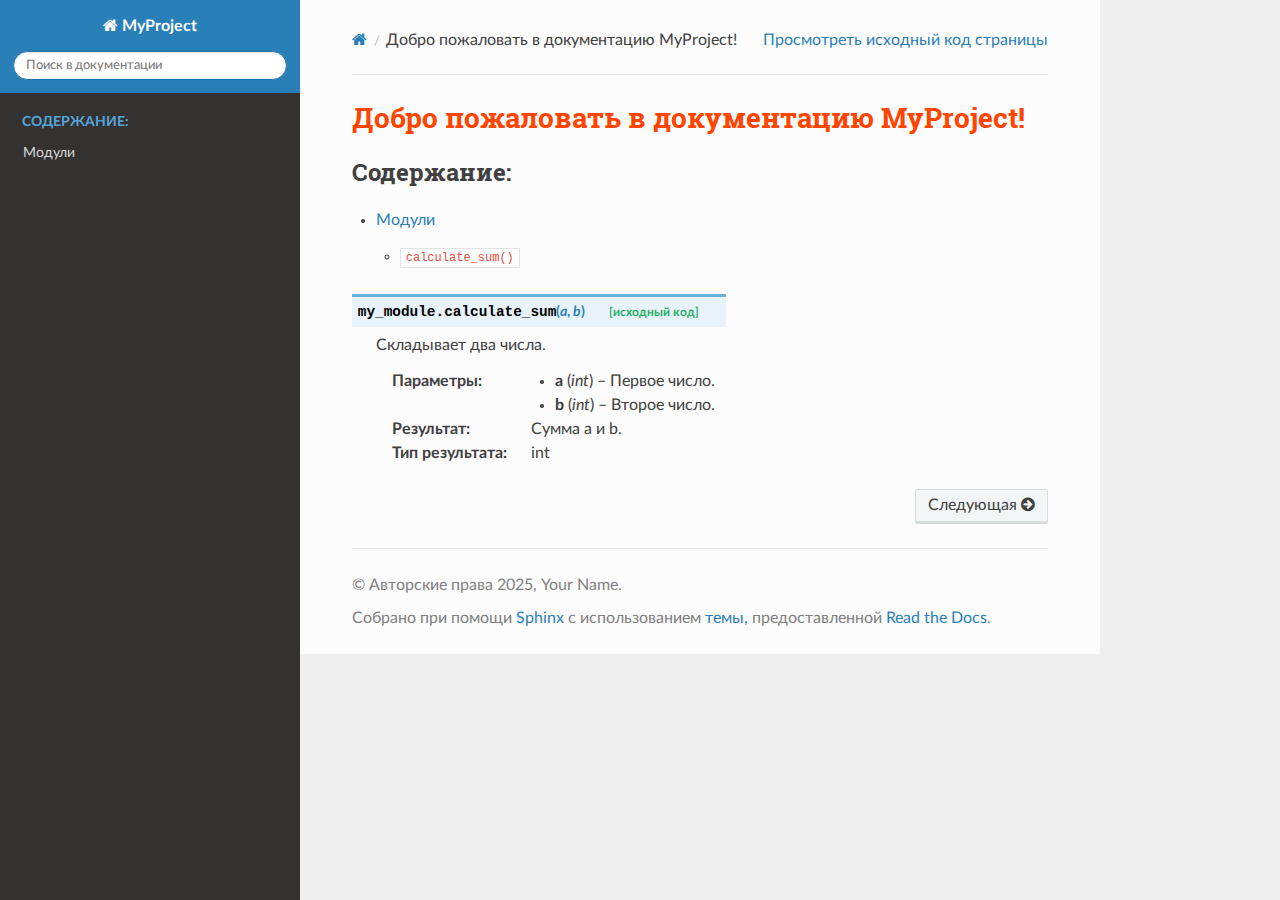
<file: index.html>
<!DOCTYPE html>
<html class="writer-html5" lang="ru" data-content_root="./">
<head>
  <meta charset="utf-8" /><meta name="viewport" content="width=device-width, initial-scale=1" />

  <meta name="viewport" content="width=device-width, initial-scale=1.0" />
  <title>Добро пожаловать в документацию MyProject! &mdash; документация MyProject 1.0</title>
      <link rel="stylesheet" type="text/css" href="_static/pygments.css?v=b86133f3" />
      <link rel="stylesheet" type="text/css" href="_static/css/theme.css?v=e59714d7" />
      <link rel="stylesheet" type="text/css" href="_static/custom.css?v=ab1d022f" />

  
      <script src="_static/jquery.js?v=5d32c60e"></script>
      <script src="_static/_sphinx_javascript_frameworks_compat.js?v=2cd50e6c"></script>
      <script src="_static/documentation_options.js?v=9ca2116e"></script>
      <script src="_static/doctools.js?v=9bcbadda"></script>
      <script src="_static/sphinx_highlight.js?v=dc90522c"></script>
      <script src="_static/translations.js?v=5b699b7f"></script>
    <script src="_static/js/theme.js"></script>
    <link rel="index" title="Алфавитный указатель" href="genindex.html" />
    <link rel="search" title="Поиск" href="search.html" />
    <link rel="next" title="Модули" href="modules.html" /> 
</head>

<body class="wy-body-for-nav"> 
  <div class="wy-grid-for-nav">
    <nav data-toggle="wy-nav-shift" class="wy-nav-side">
      <div class="wy-side-scroll">
        <div class="wy-side-nav-search" >

          
          
          <a href="#" class="icon icon-home">
            MyProject
          </a>
<div role="search">
  <form id="rtd-search-form" class="wy-form" action="search.html" method="get">
    <input type="text" name="q" placeholder="Поиск в документации" aria-label="Поиск в документации" />
    <input type="hidden" name="check_keywords" value="yes" />
    <input type="hidden" name="area" value="default" />
  </form>
</div>
        </div><div class="wy-menu wy-menu-vertical" data-spy="affix" role="navigation" aria-label="Меню навигации">
              <p class="caption" role="heading"><span class="caption-text">Содержание:</span></p>
<ul>
<li class="toctree-l1"><a class="reference internal" href="modules.html">Модули</a></li>
</ul>

        </div>
      </div>
    </nav>

    <section data-toggle="wy-nav-shift" class="wy-nav-content-wrap"><nav class="wy-nav-top" aria-label="Меню навигации для мобильных устройств" >
          <i data-toggle="wy-nav-top" class="fa fa-bars"></i>
          <a href="#">MyProject</a>
      </nav>

      <div class="wy-nav-content">
        <div class="rst-content">
          <div role="navigation" aria-label="Навигация по страницам">
  <ul class="wy-breadcrumbs">
      <li><a href="#" class="icon icon-home" aria-label="Home"></a></li>
      <li class="breadcrumb-item active">Добро пожаловать в документацию MyProject!</li>
      <li class="wy-breadcrumbs-aside">
            <a href="_sources/index.rst.txt" rel="nofollow"> Просмотреть исходный код страницы</a>
      </li>
  </ul>
  <hr/>
</div>
          <div role="main" class="document" itemscope="itemscope" itemtype="http://schema.org/Article">
           <div itemprop="articleBody">
             
  <section id="myproject">
<h1>Добро пожаловать в документацию MyProject!<a class="headerlink" href="#myproject" title="Ссылка на этот заголовок"></a></h1>
<div class="toctree-wrapper compound">
<p class="caption" role="heading"><span class="caption-text">Содержание:</span></p>
<ul>
<li class="toctree-l1"><a class="reference internal" href="modules.html">Модули</a><ul>
<li class="toctree-l2"><a class="reference internal" href="modules.html#my_module.calculate_sum"><code class="docutils literal notranslate"><span class="pre">calculate_sum()</span></code></a></li>
</ul>
</li>
</ul>
</div>
<dl class="py function" id="module-my_module">
<dt class="sig sig-object py" id="my_module.calculate_sum">
<span class="sig-prename descclassname"><span class="pre">my_module.</span></span><span class="sig-name descname"><span class="pre">calculate_sum</span></span><span class="sig-paren">(</span><em class="sig-param"><span class="n"><span class="pre">a</span></span></em>, <em class="sig-param"><span class="n"><span class="pre">b</span></span></em><span class="sig-paren">)</span><a class="reference internal" href="_modules/my_module.html#calculate_sum"><span class="viewcode-link"><span class="pre">[исходный</span> <span class="pre">код]</span></span></a><a class="headerlink" href="#my_module.calculate_sum" title="Ссылка на это определение"></a></dt>
<dd><p>Складывает два числа.</p>
<dl class="field-list simple">
<dt class="field-odd">Параметры<span class="colon">:</span></dt>
<dd class="field-odd"><ul class="simple">
<li><p><strong>a</strong> (<em>int</em>) – Первое число.</p></li>
<li><p><strong>b</strong> (<em>int</em>) – Второе число.</p></li>
</ul>
</dd>
<dt class="field-even">Результат<span class="colon">:</span></dt>
<dd class="field-even"><p>Сумма a и b.</p>
</dd>
<dt class="field-odd">Тип результата<span class="colon">:</span></dt>
<dd class="field-odd"><p>int</p>
</dd>
</dl>
</dd></dl>

</section>


           </div>
          </div>
          <footer><div class="rst-footer-buttons" role="navigation" aria-label="Нижняя область">
        <a href="modules.html" class="btn btn-neutral float-right" title="Модули" accesskey="n" rel="next">Следующая <span class="fa fa-arrow-circle-right" aria-hidden="true"></span></a>
    </div>

  <hr/>

  <div role="contentinfo">
    <p>&#169; Авторские права 2025, Your Name. </p>
  </div>

  Собрано при помощи <a href="https://www.sphinx-doc.org/">Sphinx</a> с использованием
    <a href="https://github.com/readthedocs/sphinx_rtd_theme">темы,</a>
    предоставленной <a href="https://readthedocs.org">Read the Docs</a>.
   

</footer>
        </div>
      </div>
    </section>
  </div>
  <script>
      jQuery(function () {
          SphinxRtdTheme.Navigation.enable(true);
      });
  </script> 

</body>
</html>
</file>
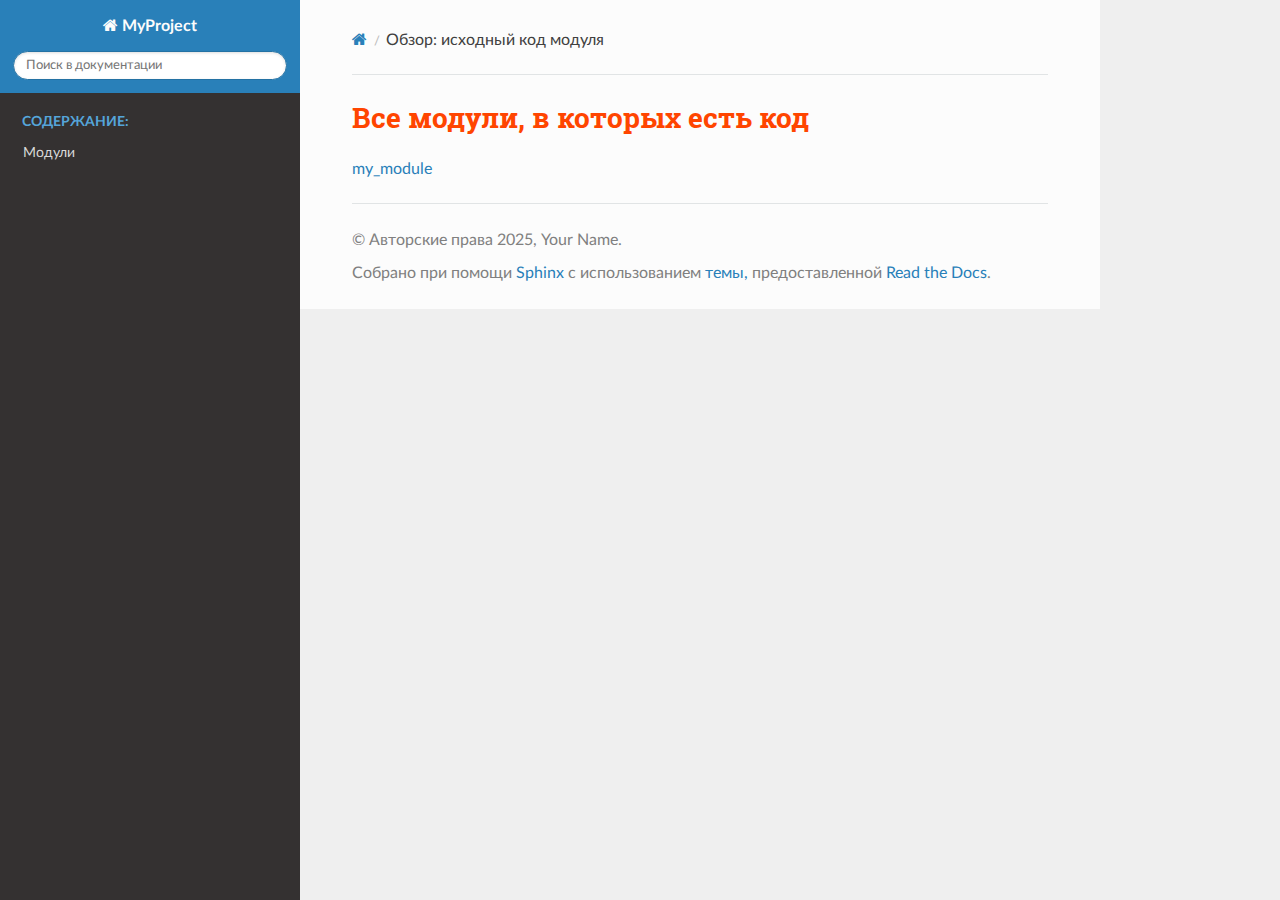
<file: _modules/index.html>
<!DOCTYPE html>
<html class="writer-html5" lang="ru" data-content_root="../">
<head>
  <meta charset="utf-8" />
  <meta name="viewport" content="width=device-width, initial-scale=1.0" />
  <title>Обзор: исходный код модуля &mdash; документация MyProject 1.0</title>
      <link rel="stylesheet" type="text/css" href="../_static/pygments.css?v=b86133f3" />
      <link rel="stylesheet" type="text/css" href="../_static/css/theme.css?v=e59714d7" />
      <link rel="stylesheet" type="text/css" href="../_static/custom.css?v=ab1d022f" />

  
      <script src="../_static/jquery.js?v=5d32c60e"></script>
      <script src="../_static/_sphinx_javascript_frameworks_compat.js?v=2cd50e6c"></script>
      <script src="../_static/documentation_options.js?v=9ca2116e"></script>
      <script src="../_static/doctools.js?v=9bcbadda"></script>
      <script src="../_static/sphinx_highlight.js?v=dc90522c"></script>
      <script src="../_static/translations.js?v=5b699b7f"></script>
    <script src="../_static/js/theme.js"></script>
    <link rel="index" title="Алфавитный указатель" href="../genindex.html" />
    <link rel="search" title="Поиск" href="../search.html" /> 
</head>

<body class="wy-body-for-nav"> 
  <div class="wy-grid-for-nav">
    <nav data-toggle="wy-nav-shift" class="wy-nav-side">
      <div class="wy-side-scroll">
        <div class="wy-side-nav-search" >

          
          
          <a href="../index.html" class="icon icon-home">
            MyProject
          </a>
<div role="search">
  <form id="rtd-search-form" class="wy-form" action="../search.html" method="get">
    <input type="text" name="q" placeholder="Поиск в документации" aria-label="Поиск в документации" />
    <input type="hidden" name="check_keywords" value="yes" />
    <input type="hidden" name="area" value="default" />
  </form>
</div>
        </div><div class="wy-menu wy-menu-vertical" data-spy="affix" role="navigation" aria-label="Меню навигации">
              <p class="caption" role="heading"><span class="caption-text">Содержание:</span></p>
<ul>
<li class="toctree-l1"><a class="reference internal" href="../modules.html">Модули</a></li>
</ul>

        </div>
      </div>
    </nav>

    <section data-toggle="wy-nav-shift" class="wy-nav-content-wrap"><nav class="wy-nav-top" aria-label="Меню навигации для мобильных устройств" >
          <i data-toggle="wy-nav-top" class="fa fa-bars"></i>
          <a href="../index.html">MyProject</a>
      </nav>

      <div class="wy-nav-content">
        <div class="rst-content">
          <div role="navigation" aria-label="Навигация по страницам">
  <ul class="wy-breadcrumbs">
      <li><a href="../index.html" class="icon icon-home" aria-label="Home"></a></li>
      <li class="breadcrumb-item active">Обзор: исходный код модуля</li>
      <li class="wy-breadcrumbs-aside">
      </li>
  </ul>
  <hr/>
</div>
          <div role="main" class="document" itemscope="itemscope" itemtype="http://schema.org/Article">
           <div itemprop="articleBody">
             
  <h1>Все модули, в которых есть код</h1>
<ul><li><a href="my_module.html">my_module</a></li>
</ul>

           </div>
          </div>
          <footer>

  <hr/>

  <div role="contentinfo">
    <p>&#169; Авторские права 2025, Your Name. </p>
  </div>

  Собрано при помощи <a href="https://www.sphinx-doc.org/">Sphinx</a> с использованием
    <a href="https://github.com/readthedocs/sphinx_rtd_theme">темы,</a>
    предоставленной <a href="https://readthedocs.org">Read the Docs</a>.
   

</footer>
        </div>
      </div>
    </section>
  </div>
  <script>
      jQuery(function () {
          SphinxRtdTheme.Navigation.enable(true);
      });
  </script> 

</body>
</html>
</file>
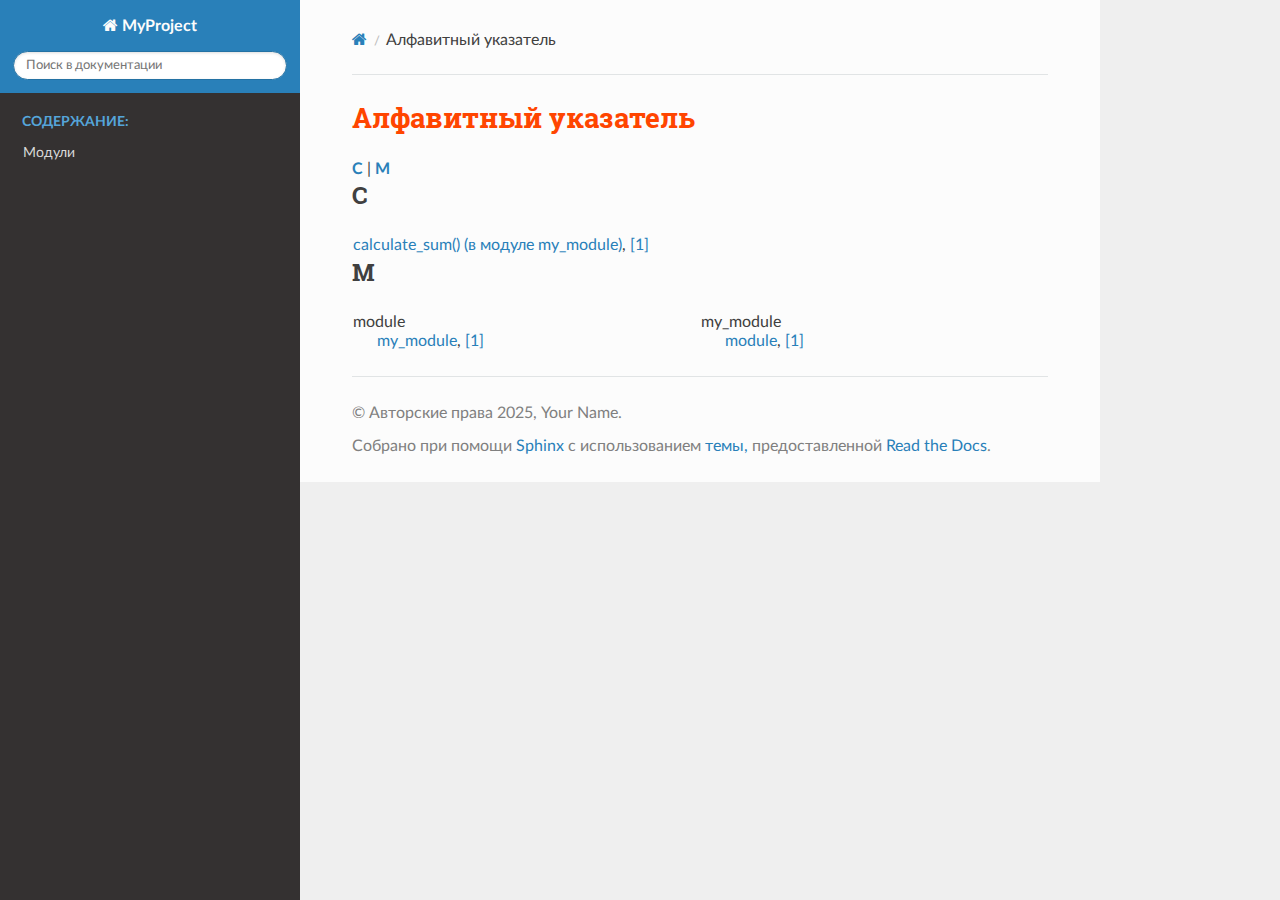
<file: genindex.html>
<!DOCTYPE html>
<html class="writer-html5" lang="ru" data-content_root="./">
<head>
  <meta charset="utf-8" />
  <meta name="viewport" content="width=device-width, initial-scale=1.0" />
  <title>Алфавитный указатель &mdash; документация MyProject 1.0</title>
      <link rel="stylesheet" type="text/css" href="_static/pygments.css?v=b86133f3" />
      <link rel="stylesheet" type="text/css" href="_static/css/theme.css?v=e59714d7" />
      <link rel="stylesheet" type="text/css" href="_static/custom.css?v=ab1d022f" />

  
      <script src="_static/jquery.js?v=5d32c60e"></script>
      <script src="_static/_sphinx_javascript_frameworks_compat.js?v=2cd50e6c"></script>
      <script src="_static/documentation_options.js?v=9ca2116e"></script>
      <script src="_static/doctools.js?v=9bcbadda"></script>
      <script src="_static/sphinx_highlight.js?v=dc90522c"></script>
      <script src="_static/translations.js?v=5b699b7f"></script>
    <script src="_static/js/theme.js"></script>
    <link rel="index" title="Алфавитный указатель" href="#" />
    <link rel="search" title="Поиск" href="search.html" /> 
</head>

<body class="wy-body-for-nav"> 
  <div class="wy-grid-for-nav">
    <nav data-toggle="wy-nav-shift" class="wy-nav-side">
      <div class="wy-side-scroll">
        <div class="wy-side-nav-search" >

          
          
          <a href="index.html" class="icon icon-home">
            MyProject
          </a>
<div role="search">
  <form id="rtd-search-form" class="wy-form" action="search.html" method="get">
    <input type="text" name="q" placeholder="Поиск в документации" aria-label="Поиск в документации" />
    <input type="hidden" name="check_keywords" value="yes" />
    <input type="hidden" name="area" value="default" />
  </form>
</div>
        </div><div class="wy-menu wy-menu-vertical" data-spy="affix" role="navigation" aria-label="Меню навигации">
              <p class="caption" role="heading"><span class="caption-text">Содержание:</span></p>
<ul>
<li class="toctree-l1"><a class="reference internal" href="modules.html">Модули</a></li>
</ul>

        </div>
      </div>
    </nav>

    <section data-toggle="wy-nav-shift" class="wy-nav-content-wrap"><nav class="wy-nav-top" aria-label="Меню навигации для мобильных устройств" >
          <i data-toggle="wy-nav-top" class="fa fa-bars"></i>
          <a href="index.html">MyProject</a>
      </nav>

      <div class="wy-nav-content">
        <div class="rst-content">
          <div role="navigation" aria-label="Навигация по страницам">
  <ul class="wy-breadcrumbs">
      <li><a href="index.html" class="icon icon-home" aria-label="Home"></a></li>
      <li class="breadcrumb-item active">Алфавитный указатель</li>
      <li class="wy-breadcrumbs-aside">
      </li>
  </ul>
  <hr/>
</div>
          <div role="main" class="document" itemscope="itemscope" itemtype="http://schema.org/Article">
           <div itemprop="articleBody">
             

<h1 id="index">Алфавитный указатель</h1>

<div class="genindex-jumpbox">
 <a href="#C"><strong>C</strong></a>
 | <a href="#M"><strong>M</strong></a>
 
</div>
<h2 id="C">C</h2>
<table style="width: 100%" class="indextable genindextable"><tr>
  <td style="width: 33%; vertical-align: top;"><ul>
      <li><a href="index.html#my_module.calculate_sum">calculate_sum() (в модуле my_module)</a>, <a href="modules.html#my_module.calculate_sum">[1]</a>
</li>
  </ul></td>
</tr></table>

<h2 id="M">M</h2>
<table style="width: 100%" class="indextable genindextable"><tr>
  <td style="width: 33%; vertical-align: top;"><ul>
      <li>
    module

      <ul>
        <li><a href="index.html#module-my_module">my_module</a>, <a href="modules.html#module-my_module">[1]</a>
</li>
      </ul></li>
  </ul></td>
  <td style="width: 33%; vertical-align: top;"><ul>
      <li>
    my_module

      <ul>
        <li><a href="index.html#module-my_module">module</a>, <a href="modules.html#module-my_module">[1]</a>
</li>
      </ul></li>
  </ul></td>
</tr></table>



           </div>
          </div>
          <footer>

  <hr/>

  <div role="contentinfo">
    <p>&#169; Авторские права 2025, Your Name. </p>
  </div>

  Собрано при помощи <a href="https://www.sphinx-doc.org/">Sphinx</a> с использованием
    <a href="https://github.com/readthedocs/sphinx_rtd_theme">темы,</a>
    предоставленной <a href="https://readthedocs.org">Read the Docs</a>.
   

</footer>
        </div>
      </div>
    </section>
  </div>
  <script>
      jQuery(function () {
          SphinxRtdTheme.Navigation.enable(true);
      });
  </script> 

</body>
</html>
</file>
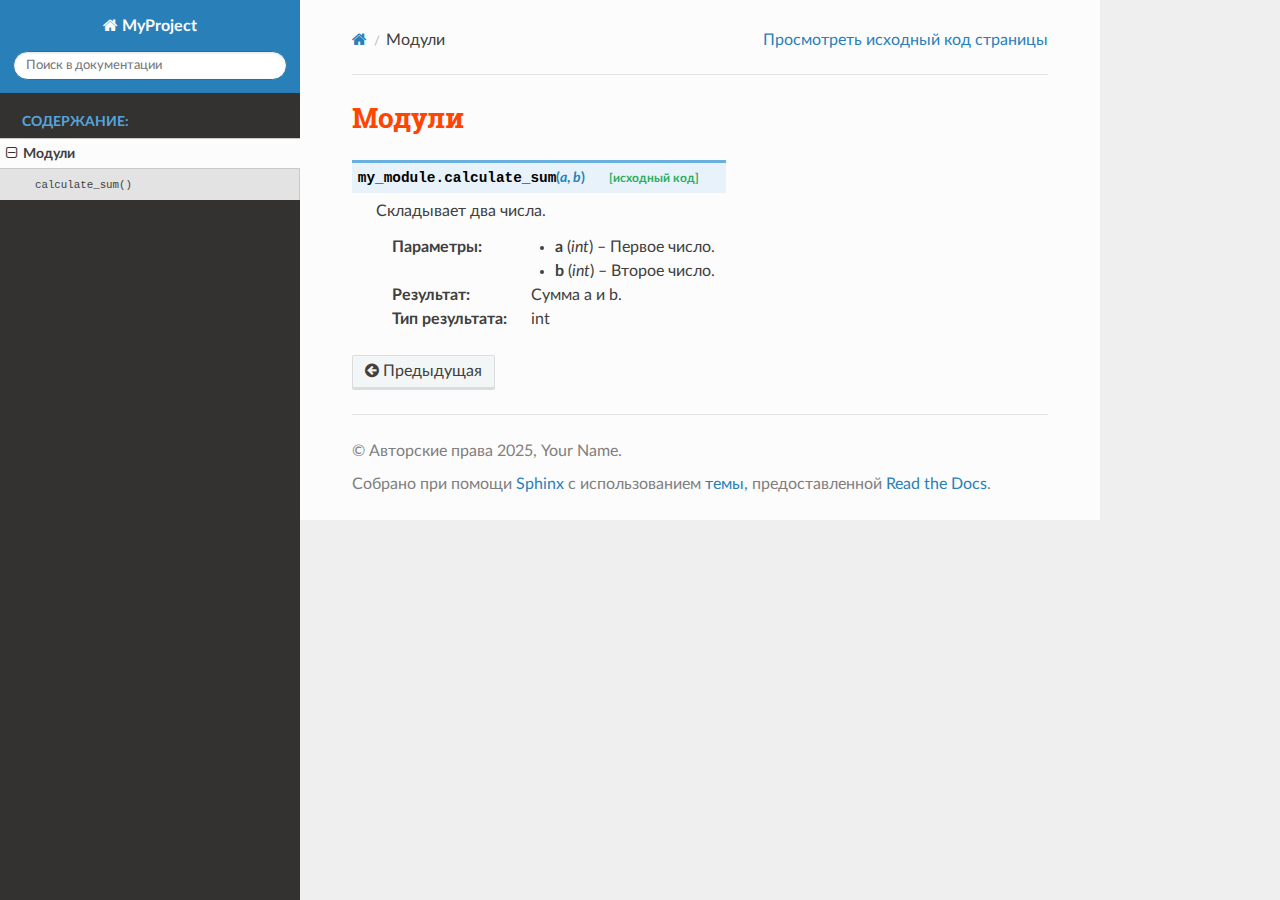
<file: modules.html>
<!DOCTYPE html>
<html class="writer-html5" lang="ru" data-content_root="./">
<head>
  <meta charset="utf-8" /><meta name="viewport" content="width=device-width, initial-scale=1" />

  <meta name="viewport" content="width=device-width, initial-scale=1.0" />
  <title>Модули &mdash; документация MyProject 1.0</title>
      <link rel="stylesheet" type="text/css" href="_static/pygments.css?v=b86133f3" />
      <link rel="stylesheet" type="text/css" href="_static/css/theme.css?v=e59714d7" />
      <link rel="stylesheet" type="text/css" href="_static/custom.css?v=ab1d022f" />

  
      <script src="_static/jquery.js?v=5d32c60e"></script>
      <script src="_static/_sphinx_javascript_frameworks_compat.js?v=2cd50e6c"></script>
      <script src="_static/documentation_options.js?v=9ca2116e"></script>
      <script src="_static/doctools.js?v=9bcbadda"></script>
      <script src="_static/sphinx_highlight.js?v=dc90522c"></script>
      <script src="_static/translations.js?v=5b699b7f"></script>
    <script src="_static/js/theme.js"></script>
    <link rel="index" title="Алфавитный указатель" href="genindex.html" />
    <link rel="search" title="Поиск" href="search.html" />
    <link rel="prev" title="Добро пожаловать в документацию MyProject!" href="index.html" /> 
</head>

<body class="wy-body-for-nav"> 
  <div class="wy-grid-for-nav">
    <nav data-toggle="wy-nav-shift" class="wy-nav-side">
      <div class="wy-side-scroll">
        <div class="wy-side-nav-search" >

          
          
          <a href="index.html" class="icon icon-home">
            MyProject
          </a>
<div role="search">
  <form id="rtd-search-form" class="wy-form" action="search.html" method="get">
    <input type="text" name="q" placeholder="Поиск в документации" aria-label="Поиск в документации" />
    <input type="hidden" name="check_keywords" value="yes" />
    <input type="hidden" name="area" value="default" />
  </form>
</div>
        </div><div class="wy-menu wy-menu-vertical" data-spy="affix" role="navigation" aria-label="Меню навигации">
              <p class="caption" role="heading"><span class="caption-text">Содержание:</span></p>
<ul class="current">
<li class="toctree-l1 current"><a class="current reference internal" href="#">Модули</a><ul>
<li class="toctree-l2"><a class="reference internal" href="#my_module.calculate_sum"><code class="docutils literal notranslate"><span class="pre">calculate_sum()</span></code></a></li>
</ul>
</li>
</ul>

        </div>
      </div>
    </nav>

    <section data-toggle="wy-nav-shift" class="wy-nav-content-wrap"><nav class="wy-nav-top" aria-label="Меню навигации для мобильных устройств" >
          <i data-toggle="wy-nav-top" class="fa fa-bars"></i>
          <a href="index.html">MyProject</a>
      </nav>

      <div class="wy-nav-content">
        <div class="rst-content">
          <div role="navigation" aria-label="Навигация по страницам">
  <ul class="wy-breadcrumbs">
      <li><a href="index.html" class="icon icon-home" aria-label="Home"></a></li>
      <li class="breadcrumb-item active">Модули</li>
      <li class="wy-breadcrumbs-aside">
            <a href="_sources/modules.rst.txt" rel="nofollow"> Просмотреть исходный код страницы</a>
      </li>
  </ul>
  <hr/>
</div>
          <div role="main" class="document" itemscope="itemscope" itemtype="http://schema.org/Article">
           <div itemprop="articleBody">
             
  <section id="module-my_module">
<span id="id1"></span><h1>Модули<a class="headerlink" href="#module-my_module" title="Ссылка на этот заголовок"></a></h1>
<dl class="py function">
<dt class="sig sig-object py" id="my_module.calculate_sum">
<span class="sig-prename descclassname"><span class="pre">my_module.</span></span><span class="sig-name descname"><span class="pre">calculate_sum</span></span><span class="sig-paren">(</span><em class="sig-param"><span class="n"><span class="pre">a</span></span></em>, <em class="sig-param"><span class="n"><span class="pre">b</span></span></em><span class="sig-paren">)</span><a class="reference internal" href="_modules/my_module.html#calculate_sum"><span class="viewcode-link"><span class="pre">[исходный</span> <span class="pre">код]</span></span></a><a class="headerlink" href="#my_module.calculate_sum" title="Ссылка на это определение"></a></dt>
<dd><p>Складывает два числа.</p>
<dl class="field-list simple">
<dt class="field-odd">Параметры<span class="colon">:</span></dt>
<dd class="field-odd"><ul class="simple">
<li><p><strong>a</strong> (<em>int</em>) – Первое число.</p></li>
<li><p><strong>b</strong> (<em>int</em>) – Второе число.</p></li>
</ul>
</dd>
<dt class="field-even">Результат<span class="colon">:</span></dt>
<dd class="field-even"><p>Сумма a и b.</p>
</dd>
<dt class="field-odd">Тип результата<span class="colon">:</span></dt>
<dd class="field-odd"><p>int</p>
</dd>
</dl>
</dd></dl>

</section>


           </div>
          </div>
          <footer><div class="rst-footer-buttons" role="navigation" aria-label="Нижняя область">
        <a href="index.html" class="btn btn-neutral float-left" title="Добро пожаловать в документацию MyProject!" accesskey="p" rel="prev"><span class="fa fa-arrow-circle-left" aria-hidden="true"></span> Предыдущая</a>
    </div>

  <hr/>

  <div role="contentinfo">
    <p>&#169; Авторские права 2025, Your Name. </p>
  </div>

  Собрано при помощи <a href="https://www.sphinx-doc.org/">Sphinx</a> с использованием
    <a href="https://github.com/readthedocs/sphinx_rtd_theme">темы,</a>
    предоставленной <a href="https://readthedocs.org">Read the Docs</a>.
   

</footer>
        </div>
      </div>
    </section>
  </div>
  <script>
      jQuery(function () {
          SphinxRtdTheme.Navigation.enable(true);
      });
  </script> 

</body>
</html>
</file>
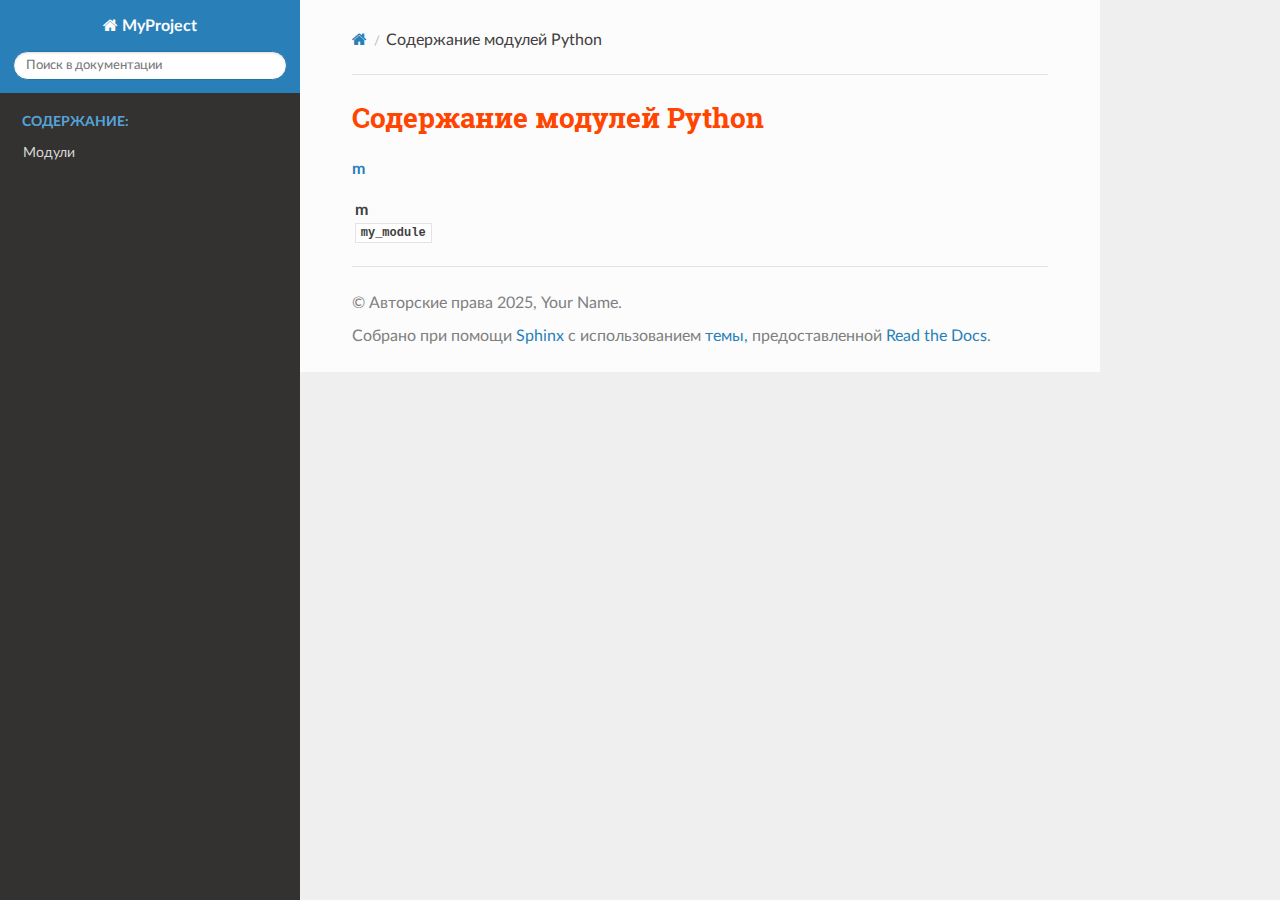
<file: py-modindex.html>
<!DOCTYPE html>
<html class="writer-html5" lang="ru" data-content_root="./">
<head>
  <meta charset="utf-8" />
  <meta name="viewport" content="width=device-width, initial-scale=1.0" />
  <title>Содержание модулей Python &mdash; документация MyProject 1.0</title>
      <link rel="stylesheet" type="text/css" href="_static/pygments.css?v=b86133f3" />
      <link rel="stylesheet" type="text/css" href="_static/css/theme.css?v=e59714d7" />
      <link rel="stylesheet" type="text/css" href="_static/custom.css?v=ab1d022f" />

  
      <script src="_static/jquery.js?v=5d32c60e"></script>
      <script src="_static/_sphinx_javascript_frameworks_compat.js?v=2cd50e6c"></script>
      <script src="_static/documentation_options.js?v=9ca2116e"></script>
      <script src="_static/doctools.js?v=9bcbadda"></script>
      <script src="_static/sphinx_highlight.js?v=dc90522c"></script>
      <script src="_static/translations.js?v=5b699b7f"></script>
    <script src="_static/js/theme.js"></script>
    <link rel="index" title="Алфавитный указатель" href="genindex.html" />
    <link rel="search" title="Поиск" href="search.html" />
 

    <script>
      DOCUMENTATION_OPTIONS.COLLAPSE_INDEX = true;
    </script>


</head>

<body class="wy-body-for-nav"> 
  <div class="wy-grid-for-nav">
    <nav data-toggle="wy-nav-shift" class="wy-nav-side">
      <div class="wy-side-scroll">
        <div class="wy-side-nav-search" >

          
          
          <a href="index.html" class="icon icon-home">
            MyProject
          </a>
<div role="search">
  <form id="rtd-search-form" class="wy-form" action="search.html" method="get">
    <input type="text" name="q" placeholder="Поиск в документации" aria-label="Поиск в документации" />
    <input type="hidden" name="check_keywords" value="yes" />
    <input type="hidden" name="area" value="default" />
  </form>
</div>
        </div><div class="wy-menu wy-menu-vertical" data-spy="affix" role="navigation" aria-label="Меню навигации">
              <p class="caption" role="heading"><span class="caption-text">Содержание:</span></p>
<ul>
<li class="toctree-l1"><a class="reference internal" href="modules.html">Модули</a></li>
</ul>

        </div>
      </div>
    </nav>

    <section data-toggle="wy-nav-shift" class="wy-nav-content-wrap"><nav class="wy-nav-top" aria-label="Меню навигации для мобильных устройств" >
          <i data-toggle="wy-nav-top" class="fa fa-bars"></i>
          <a href="index.html">MyProject</a>
      </nav>

      <div class="wy-nav-content">
        <div class="rst-content">
          <div role="navigation" aria-label="Навигация по страницам">
  <ul class="wy-breadcrumbs">
      <li><a href="index.html" class="icon icon-home" aria-label="Home"></a></li>
      <li class="breadcrumb-item active">Содержание модулей Python</li>
      <li class="wy-breadcrumbs-aside">
      </li>
  </ul>
  <hr/>
</div>
          <div role="main" class="document" itemscope="itemscope" itemtype="http://schema.org/Article">
           <div itemprop="articleBody">
             

   <h1>Содержание модулей Python</h1>

   <div class="modindex-jumpbox">
   <a href="#cap-m"><strong>m</strong></a>
   </div>

   <table class="indextable modindextable">
     <tr class="pcap"><td></td><td>&#160;</td><td></td></tr>
     <tr class="cap" id="cap-m"><td></td><td>
       <strong>m</strong></td><td></td></tr>
     <tr>
       <td></td>
       <td>
       <a href="modules.html#module-my_module"><code class="xref">my_module</code></a></td><td>
       <em></em></td></tr>
   </table>


           </div>
          </div>
          <footer>

  <hr/>

  <div role="contentinfo">
    <p>&#169; Авторские права 2025, Your Name. </p>
  </div>

  Собрано при помощи <a href="https://www.sphinx-doc.org/">Sphinx</a> с использованием
    <a href="https://github.com/readthedocs/sphinx_rtd_theme">темы,</a>
    предоставленной <a href="https://readthedocs.org">Read the Docs</a>.
   

</footer>
        </div>
      </div>
    </section>
  </div>
  <script>
      jQuery(function () {
          SphinxRtdTheme.Navigation.enable(true);
      });
  </script> 

</body>
</html>
</file>
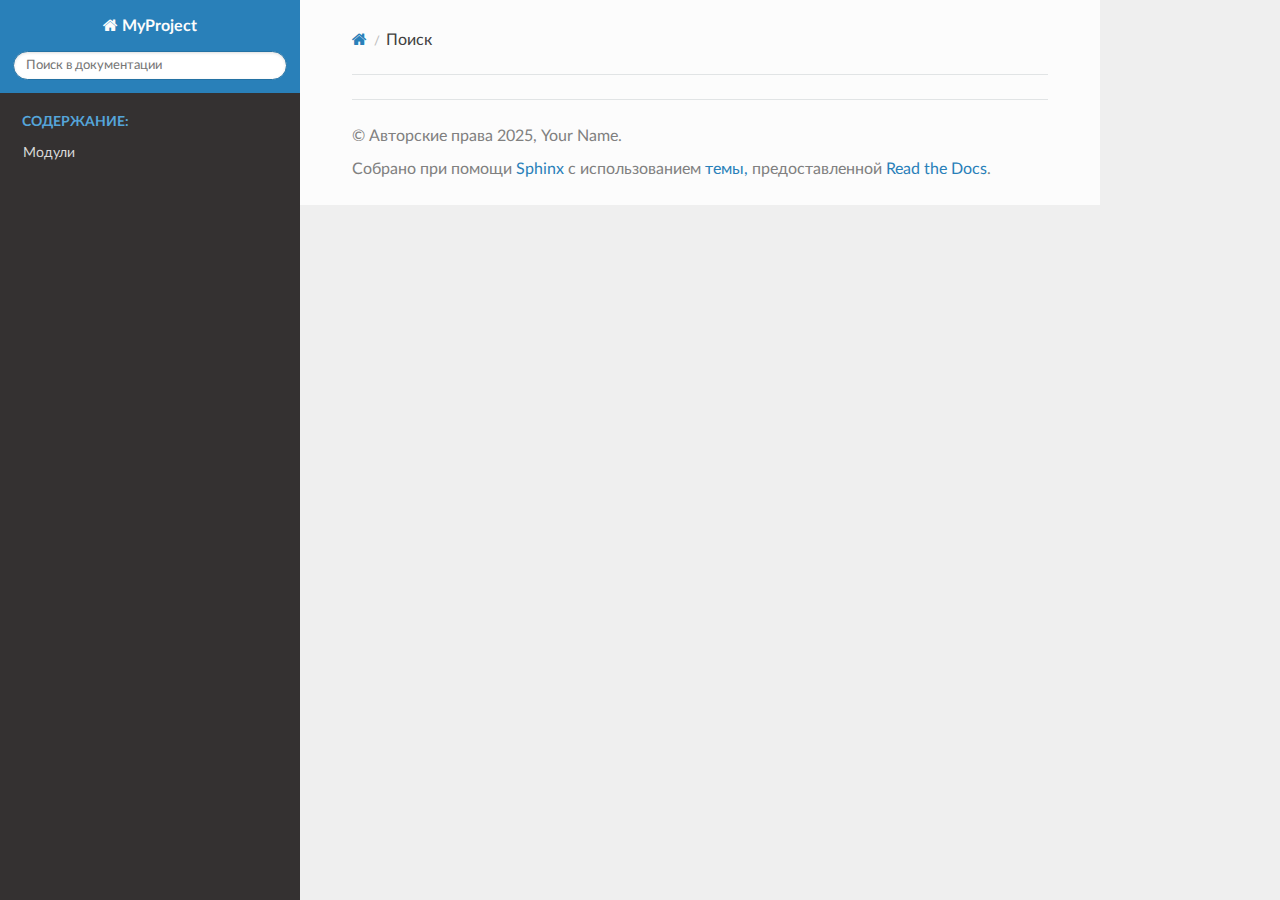
<file: search.html>
<!DOCTYPE html>
<html class="writer-html5" lang="ru" data-content_root="./">
<head>
  <meta charset="utf-8" />
  <meta name="viewport" content="width=device-width, initial-scale=1.0" />
  <title>Поиск &mdash; документация MyProject 1.0</title>
      <link rel="stylesheet" type="text/css" href="_static/pygments.css?v=b86133f3" />
      <link rel="stylesheet" type="text/css" href="_static/css/theme.css?v=e59714d7" />
      <link rel="stylesheet" type="text/css" href="_static/custom.css?v=ab1d022f" />

  
    
      <script src="_static/jquery.js?v=5d32c60e"></script>
      <script src="_static/_sphinx_javascript_frameworks_compat.js?v=2cd50e6c"></script>
      <script src="_static/documentation_options.js?v=9ca2116e"></script>
      <script src="_static/doctools.js?v=9bcbadda"></script>
      <script src="_static/sphinx_highlight.js?v=dc90522c"></script>
      <script src="_static/translations.js?v=5b699b7f"></script>
    <script src="_static/js/theme.js"></script>
    <script src="_static/searchtools.js"></script>
    <script src="_static/language_data.js"></script>
    <link rel="index" title="Алфавитный указатель" href="genindex.html" />
    <link rel="search" title="Поиск" href="#" /> 
</head>

<body class="wy-body-for-nav"> 
  <div class="wy-grid-for-nav">
    <nav data-toggle="wy-nav-shift" class="wy-nav-side">
      <div class="wy-side-scroll">
        <div class="wy-side-nav-search" >

          
          
          <a href="index.html" class="icon icon-home">
            MyProject
          </a>
<div role="search">
  <form id="rtd-search-form" class="wy-form" action="#" method="get">
    <input type="text" name="q" placeholder="Поиск в документации" aria-label="Поиск в документации" />
    <input type="hidden" name="check_keywords" value="yes" />
    <input type="hidden" name="area" value="default" />
  </form>
</div>
        </div><div class="wy-menu wy-menu-vertical" data-spy="affix" role="navigation" aria-label="Меню навигации">
              <p class="caption" role="heading"><span class="caption-text">Содержание:</span></p>
<ul>
<li class="toctree-l1"><a class="reference internal" href="modules.html">Модули</a></li>
</ul>

        </div>
      </div>
    </nav>

    <section data-toggle="wy-nav-shift" class="wy-nav-content-wrap"><nav class="wy-nav-top" aria-label="Меню навигации для мобильных устройств" >
          <i data-toggle="wy-nav-top" class="fa fa-bars"></i>
          <a href="index.html">MyProject</a>
      </nav>

      <div class="wy-nav-content">
        <div class="rst-content">
          <div role="navigation" aria-label="Навигация по страницам">
  <ul class="wy-breadcrumbs">
      <li><a href="index.html" class="icon icon-home" aria-label="Home"></a></li>
      <li class="breadcrumb-item active">Поиск</li>
      <li class="wy-breadcrumbs-aside">
      </li>
  </ul>
  <hr/>
</div>
          <div role="main" class="document" itemscope="itemscope" itemtype="http://schema.org/Article">
           <div itemprop="articleBody">
             
  <noscript>
  <div id="fallback" class="admonition warning">
    <p class="last">
      Активируйте JavaScript, чтобы использовать функционал поиска.
    </p>
  </div>
  </noscript>

  
  <div id="search-results">
  
  </div>

           </div>
          </div>
          <footer>

  <hr/>

  <div role="contentinfo">
    <p>&#169; Авторские права 2025, Your Name. </p>
  </div>

  Собрано при помощи <a href="https://www.sphinx-doc.org/">Sphinx</a> с использованием
    <a href="https://github.com/readthedocs/sphinx_rtd_theme">темы,</a>
    предоставленной <a href="https://readthedocs.org">Read the Docs</a>.
   

</footer>
        </div>
      </div>
    </section>
  </div>
  <script>
      jQuery(function () {
          SphinxRtdTheme.Navigation.enable(true);
      });
  </script>
  <script>
    jQuery(function() { Search.loadIndex("searchindex.js"); });
  </script>
  
  <script id="searchindexloader"></script>
   


</body>
</html>
</file>
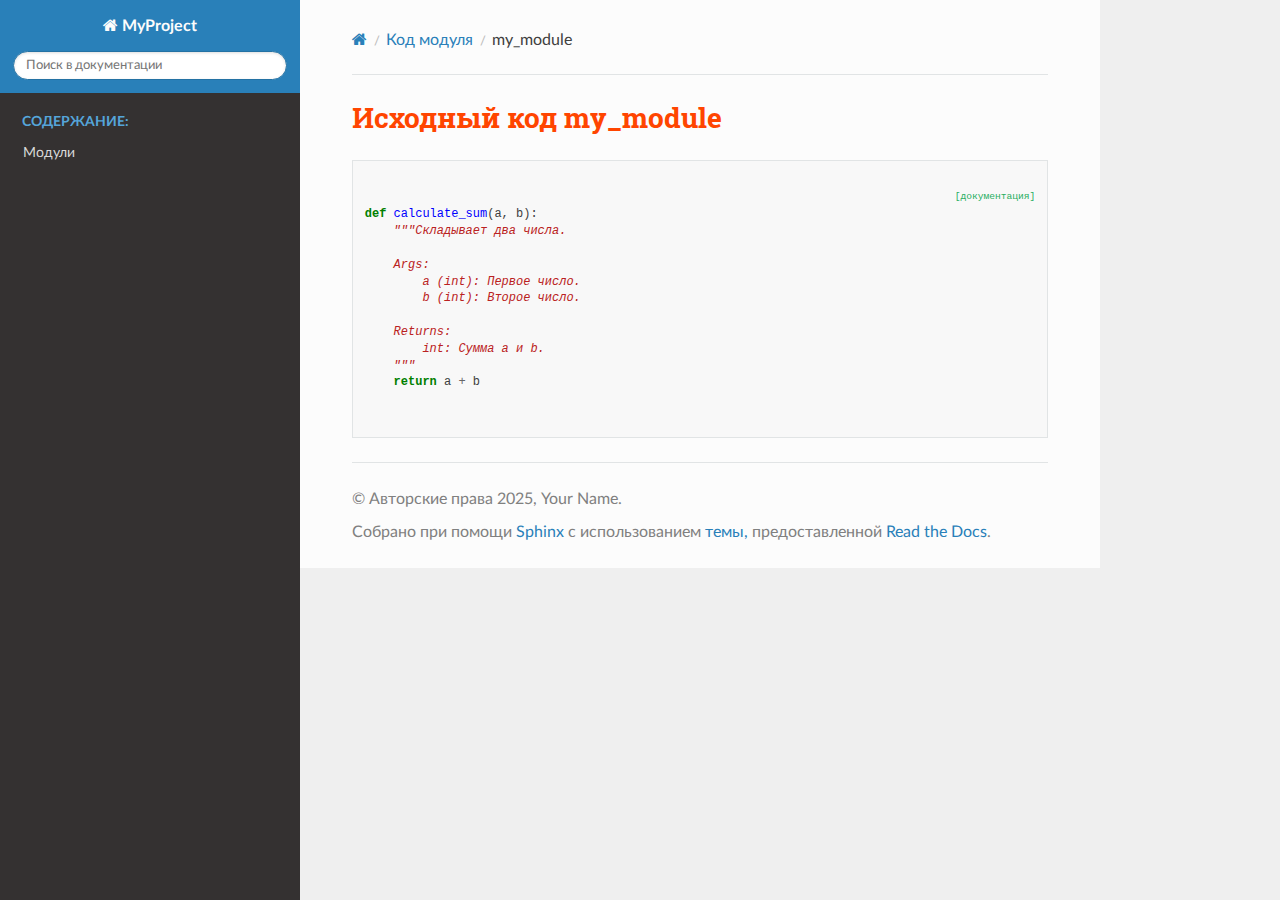
<file: _modules/my_module.html>
<!DOCTYPE html>
<html class="writer-html5" lang="ru" data-content_root="../">
<head>
  <meta charset="utf-8" />
  <meta name="viewport" content="width=device-width, initial-scale=1.0" />
  <title>my_module &mdash; документация MyProject 1.0</title>
      <link rel="stylesheet" type="text/css" href="../_static/pygments.css?v=b86133f3" />
      <link rel="stylesheet" type="text/css" href="../_static/css/theme.css?v=e59714d7" />
      <link rel="stylesheet" type="text/css" href="../_static/custom.css?v=ab1d022f" />

  
      <script src="../_static/jquery.js?v=5d32c60e"></script>
      <script src="../_static/_sphinx_javascript_frameworks_compat.js?v=2cd50e6c"></script>
      <script src="../_static/documentation_options.js?v=9ca2116e"></script>
      <script src="../_static/doctools.js?v=9bcbadda"></script>
      <script src="../_static/sphinx_highlight.js?v=dc90522c"></script>
      <script src="../_static/translations.js?v=5b699b7f"></script>
    <script src="../_static/js/theme.js"></script>
    <link rel="index" title="Алфавитный указатель" href="../genindex.html" />
    <link rel="search" title="Поиск" href="../search.html" /> 
</head>

<body class="wy-body-for-nav"> 
  <div class="wy-grid-for-nav">
    <nav data-toggle="wy-nav-shift" class="wy-nav-side">
      <div class="wy-side-scroll">
        <div class="wy-side-nav-search" >

          
          
          <a href="../index.html" class="icon icon-home">
            MyProject
          </a>
<div role="search">
  <form id="rtd-search-form" class="wy-form" action="../search.html" method="get">
    <input type="text" name="q" placeholder="Поиск в документации" aria-label="Поиск в документации" />
    <input type="hidden" name="check_keywords" value="yes" />
    <input type="hidden" name="area" value="default" />
  </form>
</div>
        </div><div class="wy-menu wy-menu-vertical" data-spy="affix" role="navigation" aria-label="Меню навигации">
              <p class="caption" role="heading"><span class="caption-text">Содержание:</span></p>
<ul>
<li class="toctree-l1"><a class="reference internal" href="../modules.html">Модули</a></li>
</ul>

        </div>
      </div>
    </nav>

    <section data-toggle="wy-nav-shift" class="wy-nav-content-wrap"><nav class="wy-nav-top" aria-label="Меню навигации для мобильных устройств" >
          <i data-toggle="wy-nav-top" class="fa fa-bars"></i>
          <a href="../index.html">MyProject</a>
      </nav>

      <div class="wy-nav-content">
        <div class="rst-content">
          <div role="navigation" aria-label="Навигация по страницам">
  <ul class="wy-breadcrumbs">
      <li><a href="../index.html" class="icon icon-home" aria-label="Home"></a></li>
          <li class="breadcrumb-item"><a href="index.html">Код модуля</a></li>
      <li class="breadcrumb-item active">my_module</li>
      <li class="wy-breadcrumbs-aside">
      </li>
  </ul>
  <hr/>
</div>
          <div role="main" class="document" itemscope="itemscope" itemtype="http://schema.org/Article">
           <div itemprop="articleBody">
             
  <h1>Исходный код my_module</h1><div class="highlight"><pre>
<div class="viewcode-block" id="calculate_sum">
<a class="viewcode-back" href="../modules.html#my_module.calculate_sum">[документация]</a>
<span></span><span class="k">def</span><span class="w"> </span><span class="nf">calculate_sum</span><span class="p">(</span><span class="n">a</span><span class="p">,</span> <span class="n">b</span><span class="p">):</span>
<span class="w">    </span><span class="sd">&quot;&quot;&quot;Складывает два числа.</span>

<span class="sd">    Args:</span>
<span class="sd">        a (int): Первое число.</span>
<span class="sd">        b (int): Второе число.</span>

<span class="sd">    Returns:</span>
<span class="sd">        int: Сумма a и b.</span>
<span class="sd">    &quot;&quot;&quot;</span>
    <span class="k">return</span> <span class="n">a</span> <span class="o">+</span> <span class="n">b</span></div>

</pre></div>

           </div>
          </div>
          <footer>

  <hr/>

  <div role="contentinfo">
    <p>&#169; Авторские права 2025, Your Name. </p>
  </div>

  Собрано при помощи <a href="https://www.sphinx-doc.org/">Sphinx</a> с использованием
    <a href="https://github.com/readthedocs/sphinx_rtd_theme">темы,</a>
    предоставленной <a href="https://readthedocs.org">Read the Docs</a>.
   

</footer>
        </div>
      </div>
    </section>
  </div>
  <script>
      jQuery(function () {
          SphinxRtdTheme.Navigation.enable(true);
      });
  </script> 

</body>
</html>
</file>
<file: _static/pygments.css>
pre { line-height: 125%; }
td.linenos .normal { color: inherit; background-color: transparent; padding-left: 5px; padding-right: 5px; }
span.linenos { color: inherit; background-color: transparent; padding-left: 5px; padding-right: 5px; }
td.linenos .special { color: #000000; background-color: #ffffc0; padding-left: 5px; padding-right: 5px; }
span.linenos.special { color: #000000; background-color: #ffffc0; padding-left: 5px; padding-right: 5px; }
.highlight .hll { background-color: #ffffcc }
.highlight { background: #f8f8f8; }
.highlight .c { color: #3D7B7B; font-style: italic } /* Comment */
.highlight .err { border: 1px solid #F00 } /* Error */
.highlight .k { color: #008000; font-weight: bold } /* Keyword */
.highlight .o { color: #666 } /* Operator */
.highlight .ch { color: #3D7B7B; font-style: italic } /* Comment.Hashbang */
.highlight .cm { color: #3D7B7B; font-style: italic } /* Comment.Multiline */
.highlight .cp { color: #9C6500 } /* Comment.Preproc */
.highlight .cpf { color: #3D7B7B; font-style: italic } /* Comment.PreprocFile */
.highlight .c1 { color: #3D7B7B; font-style: italic } /* Comment.Single */
.highlight .cs { color: #3D7B7B; font-style: italic } /* Comment.Special */
.highlight .gd { color: #A00000 } /* Generic.Deleted */
.highlight .ge { font-style: italic } /* Generic.Emph */
.highlight .ges { font-weight: bold; font-style: italic } /* Generic.EmphStrong */
.highlight .gr { color: #E40000 } /* Generic.Error */
.highlight .gh { color: #000080; font-weight: bold } /* Generic.Heading */
.highlight .gi { color: #008400 } /* Generic.Inserted */
.highlight .go { color: #717171 } /* Generic.Output */
.highlight .gp { color: #000080; font-weight: bold } /* Generic.Prompt */
.highlight .gs { font-weight: bold } /* Generic.Strong */
.highlight .gu { color: #800080; font-weight: bold } /* Generic.Subheading */
.highlight .gt { color: #04D } /* Generic.Traceback */
.highlight .kc { color: #008000; font-weight: bold } /* Keyword.Constant */
.highlight .kd { color: #008000; font-weight: bold } /* Keyword.Declaration */
.highlight .kn { color: #008000; font-weight: bold } /* Keyword.Namespace */
.highlight .kp { color: #008000 } /* Keyword.Pseudo */
.highlight .kr { color: #008000; font-weight: bold } /* Keyword.Reserved */
.highlight .kt { color: #B00040 } /* Keyword.Type */
.highlight .m { color: #666 } /* Literal.Number */
.highlight .s { color: #BA2121 } /* Literal.String */
.highlight .na { color: #687822 } /* Name.Attribute */
.highlight .nb { color: #008000 } /* Name.Builtin */
.highlight .nc { color: #00F; font-weight: bold } /* Name.Class */
.highlight .no { color: #800 } /* Name.Constant */
.highlight .nd { color: #A2F } /* Name.Decorator */
.highlight .ni { color: #717171; font-weight: bold } /* Name.Entity */
.highlight .ne { color: #CB3F38; font-weight: bold } /* Name.Exception */
.highlight .nf { color: #00F } /* Name.Function */
.highlight .nl { color: #767600 } /* Name.Label */
.highlight .nn { color: #00F; font-weight: bold } /* Name.Namespace */
.highlight .nt { color: #008000; font-weight: bold } /* Name.Tag */
.highlight .nv { color: #19177C } /* Name.Variable */
.highlight .ow { color: #A2F; font-weight: bold } /* Operator.Word */
.highlight .w { color: #BBB } /* Text.Whitespace */
.highlight .mb { color: #666 } /* Literal.Number.Bin */
.highlight .mf { color: #666 } /* Literal.Number.Float */
.highlight .mh { color: #666 } /* Literal.Number.Hex */
.highlight .mi { color: #666 } /* Literal.Number.Integer */
.highlight .mo { color: #666 } /* Literal.Number.Oct */
.highlight .sa { color: #BA2121 } /* Literal.String.Affix */
.highlight .sb { color: #BA2121 } /* Literal.String.Backtick */
.highlight .sc { color: #BA2121 } /* Literal.String.Char */
.highlight .dl { color: #BA2121 } /* Literal.String.Delimiter */
.highlight .sd { color: #BA2121; font-style: italic } /* Literal.String.Doc */
.highlight .s2 { color: #BA2121 } /* Literal.String.Double */
.highlight .se { color: #AA5D1F; font-weight: bold } /* Literal.String.Escape */
.highlight .sh { color: #BA2121 } /* Literal.String.Heredoc */
.highlight .si { color: #A45A77; font-weight: bold } /* Literal.String.Interpol */
.highlight .sx { color: #008000 } /* Literal.String.Other */
.highlight .sr { color: #A45A77 } /* Literal.String.Regex */
.highlight .s1 { color: #BA2121 } /* Literal.String.Single */
.highlight .ss { color: #19177C } /* Literal.String.Symbol */
.highlight .bp { color: #008000 } /* Name.Builtin.Pseudo */
.highlight .fm { color: #00F } /* Name.Function.Magic */
.highlight .vc { color: #19177C } /* Name.Variable.Class */
.highlight .vg { color: #19177C } /* Name.Variable.Global */
.highlight .vi { color: #19177C } /* Name.Variable.Instance */
.highlight .vm { color: #19177C } /* Name.Variable.Magic */
.highlight .il { color: #666 } /* Literal.Number.Integer.Long */
</file>
<file: _static/css/theme.css>
html{box-sizing:border-box}*,:after,:before{box-sizing:inherit}article,aside,details,figcaption,figure,footer,header,hgroup,nav,section{display:block}audio,canvas,video{display:inline-block;*display:inline;*zoom:1}[hidden],audio:not([controls]){display:none}*{-webkit-box-sizing:border-box;-moz-box-sizing:border-box;box-sizing:border-box}html{font-size:100%;-webkit-text-size-adjust:100%;-ms-text-size-adjust:100%}body{margin:0}a:active,a:hover{outline:0}abbr[title]{border-bottom:1px dotted}b,strong{font-weight:700}blockquote{margin:0}dfn{font-style:italic}ins{background:#ff9;text-decoration:none}ins,mark{color:#000}mark{background:#ff0;font-style:italic;font-weight:700}.rst-content code,.rst-content tt,code,kbd,pre,samp{font-family:monospace,serif;_font-family:courier new,monospace;font-size:1em}pre{white-space:pre}q{quotes:none}q:after,q:before{content:"";content:none}small{font-size:85%}sub,sup{font-size:75%;line-height:0;position:relative;vertical-align:baseline}sup{top:-.5em}sub{bottom:-.25em}dl,ol,ul{margin:0;padding:0;list-style:none;list-style-image:none}li{list-style:none}dd{margin:0}img{border:0;-ms-interpolation-mode:bicubic;vertical-align:middle;max-width:100%}svg:not(:root){overflow:hidden}figure,form{margin:0}label{cursor:pointer}button,input,select,textarea{font-size:100%;margin:0;vertical-align:baseline;*vertical-align:middle}button,input{line-height:normal}button,input[type=button],input[type=reset],input[type=submit]{cursor:pointer;-webkit-appearance:button;*overflow:visible}button[disabled],input[disabled]{cursor:default}input[type=search]{-webkit-appearance:textfield;-moz-box-sizing:content-box;-webkit-box-sizing:content-box;box-sizing:content-box}textarea{resize:vertical}table{border-collapse:collapse;border-spacing:0}td{vertical-align:top}.chromeframe{margin:.2em 0;background:#ccc;color:#000;padding:.2em 0}.ir{display:block;border:0;text-indent:-999em;overflow:hidden;background-color:transparent;background-repeat:no-repeat;text-align:left;direction:ltr;*line-height:0}.ir br{display:none}.hidden{display:none!important;visibility:hidden}.visuallyhidden{border:0;clip:rect(0 0 0 0);height:1px;margin:-1px;overflow:hidden;padding:0;position:absolute;width:1px}.visuallyhidden.focusable:active,.visuallyhidden.focusable:focus{clip:auto;height:auto;margin:0;overflow:visible;position:static;width:auto}.invisible{visibility:hidden}.relative{position:relative}big,small{font-size:100%}@media print{body,html,section{background:none!important}*{box-shadow:none!important;text-shadow:none!important;filter:none!important;-ms-filter:none!important}a,a:visited{text-decoration:underline}.ir a:after,a[href^="#"]:after,a[href^="javascript:"]:after{content:""}blockquote,pre{page-break-inside:avoid}thead{display:table-header-group}img,tr{page-break-inside:avoid}img{max-width:100%!important}@page{margin:.5cm}.rst-content .toctree-wrapper>p.caption,h2,h3,p{orphans:3;widows:3}.rst-content .toctree-wrapper>p.caption,h2,h3{page-break-after:avoid}}.btn,.fa:before,.icon:before,.rst-content .admonition,.rst-content .admonition-title:before,.rst-content .admonition-todo,.rst-content .attention,.rst-content .caution,.rst-content .code-block-caption .headerlink:before,.rst-content .danger,.rst-content .eqno .headerlink:before,.rst-content .error,.rst-content .hint,.rst-content .important,.rst-content .note,.rst-content .seealso,.rst-content .tip,.rst-content .warning,.rst-content code.download span:first-child:before,.rst-content dl dt .headerlink:before,.rst-content h1 .headerlink:before,.rst-content h2 .headerlink:before,.rst-content h3 .headerlink:before,.rst-content h4 .headerlink:before,.rst-content h5 .headerlink:before,.rst-content h6 .headerlink:before,.rst-content p.caption .headerlink:before,.rst-content p .headerlink:before,.rst-content table>caption .headerlink:before,.rst-content tt.download span:first-child:before,.wy-alert,.wy-dropdown .caret:before,.wy-inline-validate.wy-inline-validate-danger .wy-input-context:before,.wy-inline-validate.wy-inline-validate-info .wy-input-context:before,.wy-inline-validate.wy-inline-validate-success .wy-input-context:before,.wy-inline-validate.wy-inline-validate-warning .wy-input-context:before,.wy-menu-vertical li.current>a button.toctree-expand:before,.wy-menu-vertical li.on a button.toctree-expand:before,.wy-menu-vertical li button.toctree-expand:before,input[type=color],input[type=date],input[type=datetime-local],input[type=datetime],input[type=email],input[type=month],input[type=number],input[type=password],input[type=search],input[type=tel],input[type=text],input[type=time],input[type=url],input[type=week],select,textarea{-webkit-font-smoothing:antialiased}.clearfix{*zoom:1}.clearfix:after,.clearfix:before{display:table;content:""}.clearfix:after{clear:both}/*!
 *  Font Awesome 4.7.0 by @davegandy - http://fontawesome.io - @fontawesome
 *  License - http://fontawesome.io/license (Font: SIL OFL 1.1, CSS: MIT License)
 */@font-face{font-family:FontAwesome;src:url(fonts/fontawesome-webfont.eot?674f50d287a8c48dc19ba404d20fe713);src:url(fonts/fontawesome-webfont.eot?674f50d287a8c48dc19ba404d20fe713?#iefix&v=4.7.0) format("embedded-opentype"),url(fonts/fontawesome-webfont.woff2?af7ae505a9eed503f8b8e6982036873e) format("woff2"),url(fonts/fontawesome-webfont.woff?fee66e712a8a08eef5805a46892932ad) format("woff"),url(fonts/fontawesome-webfont.ttf?b06871f281fee6b241d60582ae9369b9) format("truetype"),url(fonts/fontawesome-webfont.svg?912ec66d7572ff821749319396470bde#fontawesomeregular) format("svg");font-weight:400;font-style:normal}.fa,.icon,.rst-content .admonition-title,.rst-content .code-block-caption .headerlink,.rst-content .eqno .headerlink,.rst-content code.download span:first-child,.rst-content dl dt .headerlink,.rst-content h1 .headerlink,.rst-content h2 .headerlink,.rst-content h3 .headerlink,.rst-content h4 .headerlink,.rst-content h5 .headerlink,.rst-content h6 .headerlink,.rst-content p.caption .headerlink,.rst-content p .headerlink,.rst-content table>caption .headerlink,.rst-content tt.download span:first-child,.wy-menu-vertical li.current>a button.toctree-expand,.wy-menu-vertical li.on a button.toctree-expand,.wy-menu-vertical li button.toctree-expand{display:inline-block;font:normal normal normal 14px/1 FontAwesome;font-size:inherit;text-rendering:auto;-webkit-font-smoothing:antialiased;-moz-osx-font-smoothing:grayscale}.fa-lg{font-size:1.33333em;line-height:.75em;vertical-align:-15%}.fa-2x{font-size:2em}.fa-3x{font-size:3em}.fa-4x{font-size:4em}.fa-5x{font-size:5em}.fa-fw{width:1.28571em;text-align:center}.fa-ul{padding-left:0;margin-left:2.14286em;list-style-type:none}.fa-ul>li{position:relative}.fa-li{position:absolute;left:-2.14286em;width:2.14286em;top:.14286em;text-align:center}.fa-li.fa-lg{left:-1.85714em}.fa-border{padding:.2em .25em .15em;border:.08em solid #eee;border-radius:.1em}.fa-pull-left{float:left}.fa-pull-right{float:right}.fa-pull-left.icon,.fa.fa-pull-left,.rst-content .code-block-caption .fa-pull-left.headerlink,.rst-content .eqno .fa-pull-left.headerlink,.rst-content .fa-pull-left.admonition-title,.rst-content code.download span.fa-pull-left:first-child,.rst-content dl dt .fa-pull-left.headerlink,.rst-content h1 .fa-pull-left.headerlink,.rst-content h2 .fa-pull-left.headerlink,.rst-content h3 .fa-pull-left.headerlink,.rst-content h4 .fa-pull-left.headerlink,.rst-content h5 .fa-pull-left.headerlink,.rst-content h6 .fa-pull-left.headerlink,.rst-content p .fa-pull-left.headerlink,.rst-content table>caption .fa-pull-left.headerlink,.rst-content tt.download span.fa-pull-left:first-child,.wy-menu-vertical li.current>a button.fa-pull-left.toctree-expand,.wy-menu-vertical li.on a button.fa-pull-left.toctree-expand,.wy-menu-vertical li button.fa-pull-left.toctree-expand{margin-right:.3em}.fa-pull-right.icon,.fa.fa-pull-right,.rst-content .code-block-caption .fa-pull-right.headerlink,.rst-content .eqno .fa-pull-right.headerlink,.rst-content .fa-pull-right.admonition-title,.rst-content code.download span.fa-pull-right:first-child,.rst-content dl dt .fa-pull-right.headerlink,.rst-content h1 .fa-pull-right.headerlink,.rst-content h2 .fa-pull-right.headerlink,.rst-content h3 .fa-pull-right.headerlink,.rst-content h4 .fa-pull-right.headerlink,.rst-content h5 .fa-pull-right.headerlink,.rst-content h6 .fa-pull-right.headerlink,.rst-content p .fa-pull-right.headerlink,.rst-content table>caption .fa-pull-right.headerlink,.rst-content tt.download span.fa-pull-right:first-child,.wy-menu-vertical li.current>a button.fa-pull-right.toctree-expand,.wy-menu-vertical li.on a button.fa-pull-right.toctree-expand,.wy-menu-vertical li button.fa-pull-right.toctree-expand{margin-left:.3em}.pull-right{float:right}.pull-left{float:left}.fa.pull-left,.pull-left.icon,.rst-content .code-block-caption .pull-left.headerlink,.rst-content .eqno .pull-left.headerlink,.rst-content .pull-left.admonition-title,.rst-content code.download span.pull-left:first-child,.rst-content dl dt .pull-left.headerlink,.rst-content h1 .pull-left.headerlink,.rst-content h2 .pull-left.headerlink,.rst-content h3 .pull-left.headerlink,.rst-content h4 .pull-left.headerlink,.rst-content h5 .pull-left.headerlink,.rst-content h6 .pull-left.headerlink,.rst-content p .pull-left.headerlink,.rst-content table>caption .pull-left.headerlink,.rst-content tt.download span.pull-left:first-child,.wy-menu-vertical li.current>a button.pull-left.toctree-expand,.wy-menu-vertical li.on a button.pull-left.toctree-expand,.wy-menu-vertical li button.pull-left.toctree-expand{margin-right:.3em}.fa.pull-right,.pull-right.icon,.rst-content .code-block-caption .pull-right.headerlink,.rst-content .eqno .pull-right.headerlink,.rst-content .pull-right.admonition-title,.rst-content code.download span.pull-right:first-child,.rst-content dl dt .pull-right.headerlink,.rst-content h1 .pull-right.headerlink,.rst-content h2 .pull-right.headerlink,.rst-content h3 .pull-right.headerlink,.rst-content h4 .pull-right.headerlink,.rst-content h5 .pull-right.headerlink,.rst-content h6 .pull-right.headerlink,.rst-content p .pull-right.headerlink,.rst-content table>caption .pull-right.headerlink,.rst-content tt.download span.pull-right:first-child,.wy-menu-vertical li.current>a button.pull-right.toctree-expand,.wy-menu-vertical li.on a button.pull-right.toctree-expand,.wy-menu-vertical li button.pull-right.toctree-expand{margin-left:.3em}.fa-spin{-webkit-animation:fa-spin 2s linear infinite;animation:fa-spin 2s linear infinite}.fa-pulse{-webkit-animation:fa-spin 1s steps(8) infinite;animation:fa-spin 1s steps(8) infinite}@-webkit-keyframes fa-spin{0%{-webkit-transform:rotate(0deg);transform:rotate(0deg)}to{-webkit-transform:rotate(359deg);transform:rotate(359deg)}}@keyframes fa-spin{0%{-webkit-transform:rotate(0deg);transform:rotate(0deg)}to{-webkit-transform:rotate(359deg);transform:rotate(359deg)}}.fa-rotate-90{-ms-filter:"progid:DXImageTransform.Microsoft.BasicImage(rotation=1)";-webkit-transform:rotate(90deg);-ms-transform:rotate(90deg);transform:rotate(90deg)}.fa-rotate-180{-ms-filter:"progid:DXImageTransform.Microsoft.BasicImage(rotation=2)";-webkit-transform:rotate(180deg);-ms-transform:rotate(180deg);transform:rotate(180deg)}.fa-rotate-270{-ms-filter:"progid:DXImageTransform.Microsoft.BasicImage(rotation=3)";-webkit-transform:rotate(270deg);-ms-transform:rotate(270deg);transform:rotate(270deg)}.fa-flip-horizontal{-ms-filter:"progid:DXImageTransform.Microsoft.BasicImage(rotation=0, mirror=1)";-webkit-transform:scaleX(-1);-ms-transform:scaleX(-1);transform:scaleX(-1)}.fa-flip-vertical{-ms-filter:"progid:DXImageTransform.Microsoft.BasicImage(rotation=2, mirror=1)";-webkit-transform:scaleY(-1);-ms-transform:scaleY(-1);transform:scaleY(-1)}:root .fa-flip-horizontal,:root .fa-flip-vertical,:root .fa-rotate-90,:root .fa-rotate-180,:root .fa-rotate-270{filter:none}.fa-stack{position:relative;display:inline-block;width:2em;height:2em;line-height:2em;vertical-align:middle}.fa-stack-1x,.fa-stack-2x{position:absolute;left:0;width:100%;text-align:center}.fa-stack-1x{line-height:inherit}.fa-stack-2x{font-size:2em}.fa-inverse{color:#fff}.fa-glass:before{content:""}.fa-music:before{content:""}.fa-search:before,.icon-search:before{content:""}.fa-envelope-o:before{content:""}.fa-heart:before{content:""}.fa-star:before{content:""}.fa-star-o:before{content:""}.fa-user:before{content:""}.fa-film:before{content:""}.fa-th-large:before{content:""}.fa-th:before{content:""}.fa-th-list:before{content:""}.fa-check:before{content:""}.fa-close:before,.fa-remove:before,.fa-times:before{content:""}.fa-search-plus:before{content:""}.fa-search-minus:before{content:""}.fa-power-off:before{content:""}.fa-signal:before{content:""}.fa-cog:before,.fa-gear:before{content:""}.fa-trash-o:before{content:""}.fa-home:before,.icon-home:before{content:""}.fa-file-o:before{content:""}.fa-clock-o:before{content:""}.fa-road:before{content:""}.fa-download:before,.rst-content code.download span:first-child:before,.rst-content tt.download span:first-child:before{content:""}.fa-arrow-circle-o-down:before{content:""}.fa-arrow-circle-o-up:before{content:""}.fa-inbox:before{content:""}.fa-play-circle-o:before{content:""}.fa-repeat:before,.fa-rotate-right:before{content:""}.fa-refresh:before{content:""}.fa-list-alt:before{content:""}.fa-lock:before{content:""}.fa-flag:before{content:""}.fa-headphones:before{content:""}.fa-volume-off:before{content:""}.fa-volume-down:before{content:""}.fa-volume-up:before{content:""}.fa-qrcode:before{content:""}.fa-barcode:before{content:""}.fa-tag:before{content:""}.fa-tags:before{content:""}.fa-book:before,.icon-book:before{content:""}.fa-bookmark:before{content:""}.fa-print:before{content:""}.fa-camera:before{content:""}.fa-font:before{content:""}.fa-bold:before{content:""}.fa-italic:before{content:""}.fa-text-height:before{content:""}.fa-text-width:before{content:""}.fa-align-left:before{content:""}.fa-align-center:before{content:""}.fa-align-right:before{content:""}.fa-align-justify:before{content:""}.fa-list:before{content:""}.fa-dedent:before,.fa-outdent:before{content:""}.fa-indent:before{content:""}.fa-video-camera:before{content:""}.fa-image:before,.fa-photo:before,.fa-picture-o:before{content:""}.fa-pencil:before{content:""}.fa-map-marker:before{content:""}.fa-adjust:before{content:""}.fa-tint:before{content:""}.fa-edit:before,.fa-pencil-square-o:before{content:""}.fa-share-square-o:before{content:""}.fa-check-square-o:before{content:""}.fa-arrows:before{content:""}.fa-step-backward:before{content:""}.fa-fast-backward:before{content:""}.fa-backward:before{content:""}.fa-play:before{content:""}.fa-pause:before{content:""}.fa-stop:before{content:""}.fa-forward:before{content:""}.fa-fast-forward:before{content:""}.fa-step-forward:before{content:""}.fa-eject:before{content:""}.fa-chevron-left:before{content:""}.fa-chevron-right:before{content:""}.fa-plus-circle:before{content:""}.fa-minus-circle:before{content:""}.fa-times-circle:before,.wy-inline-validate.wy-inline-validate-danger .wy-input-context:before{content:""}.fa-check-circle:before,.wy-inline-validate.wy-inline-validate-success .wy-input-context:before{content:""}.fa-question-circle:before{content:""}.fa-info-circle:before{content:""}.fa-crosshairs:before{content:""}.fa-times-circle-o:before{content:""}.fa-check-circle-o:before{content:""}.fa-ban:before{content:""}.fa-arrow-left:before{content:""}.fa-arrow-right:before{content:""}.fa-arrow-up:before{content:""}.fa-arrow-down:before{content:""}.fa-mail-forward:before,.fa-share:before{content:""}.fa-expand:before{content:""}.fa-compress:before{content:""}.fa-plus:before{content:""}.fa-minus:before{content:""}.fa-asterisk:before{content:""}.fa-exclamation-circle:before,.rst-content .admonition-title:before,.wy-inline-validate.wy-inline-validate-info .wy-input-context:before,.wy-inline-validate.wy-inline-validate-warning .wy-input-context:before{content:""}.fa-gift:before{content:""}.fa-leaf:before{content:""}.fa-fire:before,.icon-fire:before{content:""}.fa-eye:before{content:""}.fa-eye-slash:before{content:""}.fa-exclamation-triangle:before,.fa-warning:before{content:""}.fa-plane:before{content:""}.fa-calendar:before{content:""}.fa-random:before{content:""}.fa-comment:before{content:""}.fa-magnet:before{content:""}.fa-chevron-up:before{content:""}.fa-chevron-down:before{content:""}.fa-retweet:before{content:""}.fa-shopping-cart:before{content:""}.fa-folder:before{content:""}.fa-folder-open:before{content:""}.fa-arrows-v:before{content:""}.fa-arrows-h:before{content:""}.fa-bar-chart-o:before,.fa-bar-chart:before{content:""}.fa-twitter-square:before{content:""}.fa-facebook-square:before{content:""}.fa-camera-retro:before{content:""}.fa-key:before{content:""}.fa-cogs:before,.fa-gears:before{content:""}.fa-comments:before{content:""}.fa-thumbs-o-up:before{content:""}.fa-thumbs-o-down:before{content:""}.fa-star-half:before{content:""}.fa-heart-o:before{content:""}.fa-sign-out:before{content:""}.fa-linkedin-square:before{content:""}.fa-thumb-tack:before{content:""}.fa-external-link:before{content:""}.fa-sign-in:before{content:""}.fa-trophy:before{content:""}.fa-github-square:before{content:""}.fa-upload:before{content:""}.fa-lemon-o:before{content:""}.fa-phone:before{content:""}.fa-square-o:before{content:""}.fa-bookmark-o:before{content:""}.fa-phone-square:before{content:""}.fa-twitter:before{content:""}.fa-facebook-f:before,.fa-facebook:before{content:""}.fa-github:before,.icon-github:before{content:""}.fa-unlock:before{content:""}.fa-credit-card:before{content:""}.fa-feed:before,.fa-rss:before{content:""}.fa-hdd-o:before{content:""}.fa-bullhorn:before{content:""}.fa-bell:before{content:""}.fa-certificate:before{content:""}.fa-hand-o-right:before{content:""}.fa-hand-o-left:before{content:""}.fa-hand-o-up:before{content:""}.fa-hand-o-down:before{content:""}.fa-arrow-circle-left:before,.icon-circle-arrow-left:before{content:""}.fa-arrow-circle-right:before,.icon-circle-arrow-right:before{content:""}.fa-arrow-circle-up:before{content:""}.fa-arrow-circle-down:before{content:""}.fa-globe:before{content:""}.fa-wrench:before{content:""}.fa-tasks:before{content:""}.fa-filter:before{content:""}.fa-briefcase:before{content:""}.fa-arrows-alt:before{content:""}.fa-group:before,.fa-users:before{content:""}.fa-chain:before,.fa-link:before,.icon-link:before{content:""}.fa-cloud:before{content:""}.fa-flask:before{content:""}.fa-cut:before,.fa-scissors:before{content:""}.fa-copy:before,.fa-files-o:before{content:""}.fa-paperclip:before{content:""}.fa-floppy-o:before,.fa-save:before{content:""}.fa-square:before{content:""}.fa-bars:before,.fa-navicon:before,.fa-reorder:before{content:""}.fa-list-ul:before{content:""}.fa-list-ol:before{content:""}.fa-strikethrough:before{content:""}.fa-underline:before{content:""}.fa-table:before{content:""}.fa-magic:before{content:""}.fa-truck:before{content:""}.fa-pinterest:before{content:""}.fa-pinterest-square:before{content:""}.fa-google-plus-square:before{content:""}.fa-google-plus:before{content:""}.fa-money:before{content:""}.fa-caret-down:before,.icon-caret-down:before,.wy-dropdown .caret:before{content:""}.fa-caret-up:before{content:""}.fa-caret-left:before{content:""}.fa-caret-right:before{content:""}.fa-columns:before{content:""}.fa-sort:before,.fa-unsorted:before{content:""}.fa-sort-desc:before,.fa-sort-down:before{content:""}.fa-sort-asc:before,.fa-sort-up:before{content:""}.fa-envelope:before{content:""}.fa-linkedin:before{content:""}.fa-rotate-left:before,.fa-undo:before{content:""}.fa-gavel:before,.fa-legal:before{content:""}.fa-dashboard:before,.fa-tachometer:before{content:""}.fa-comment-o:before{content:""}.fa-comments-o:before{content:""}.fa-bolt:before,.fa-flash:before{content:""}.fa-sitemap:before{content:""}.fa-umbrella:before{content:""}.fa-clipboard:before,.fa-paste:before{content:""}.fa-lightbulb-o:before{content:""}.fa-exchange:before{content:""}.fa-cloud-download:before{content:""}.fa-cloud-upload:before{content:""}.fa-user-md:before{content:""}.fa-stethoscope:before{content:""}.fa-suitcase:before{content:""}.fa-bell-o:before{content:""}.fa-coffee:before{content:""}.fa-cutlery:before{content:""}.fa-file-text-o:before{content:""}.fa-building-o:before{content:""}.fa-hospital-o:before{content:""}.fa-ambulance:before{content:""}.fa-medkit:before{content:""}.fa-fighter-jet:before{content:""}.fa-beer:before{content:""}.fa-h-square:before{content:""}.fa-plus-square:before{content:""}.fa-angle-double-left:before{content:""}.fa-angle-double-right:before{content:""}.fa-angle-double-up:before{content:""}.fa-angle-double-down:before{content:""}.fa-angle-left:before{content:""}.fa-angle-right:before{content:""}.fa-angle-up:before{content:""}.fa-angle-down:before{content:""}.fa-desktop:before{content:""}.fa-laptop:before{content:""}.fa-tablet:before{content:""}.fa-mobile-phone:before,.fa-mobile:before{content:""}.fa-circle-o:before{content:""}.fa-quote-left:before{content:""}.fa-quote-right:before{content:""}.fa-spinner:before{content:""}.fa-circle:before{content:""}.fa-mail-reply:before,.fa-reply:before{content:""}.fa-github-alt:before{content:""}.fa-folder-o:before{content:""}.fa-folder-open-o:before{content:""}.fa-smile-o:before{content:""}.fa-frown-o:before{content:""}.fa-meh-o:before{content:""}.fa-gamepad:before{content:""}.fa-keyboard-o:before{content:""}.fa-flag-o:before{content:""}.fa-flag-checkered:before{content:""}.fa-terminal:before{content:""}.fa-code:before{content:""}.fa-mail-reply-all:before,.fa-reply-all:before{content:""}.fa-star-half-empty:before,.fa-star-half-full:before,.fa-star-half-o:before{content:""}.fa-location-arrow:before{content:""}.fa-crop:before{content:""}.fa-code-fork:before{content:""}.fa-chain-broken:before,.fa-unlink:before{content:""}.fa-question:before{content:""}.fa-info:before{content:""}.fa-exclamation:before{content:""}.fa-superscript:before{content:""}.fa-subscript:before{content:""}.fa-eraser:before{content:""}.fa-puzzle-piece:before{content:""}.fa-microphone:before{content:""}.fa-microphone-slash:before{content:""}.fa-shield:before{content:""}.fa-calendar-o:before{content:""}.fa-fire-extinguisher:before{content:""}.fa-rocket:before{content:""}.fa-maxcdn:before{content:""}.fa-chevron-circle-left:before{content:""}.fa-chevron-circle-right:before{content:""}.fa-chevron-circle-up:before{content:""}.fa-chevron-circle-down:before{content:""}.fa-html5:before{content:""}.fa-css3:before{content:""}.fa-anchor:before{content:""}.fa-unlock-alt:before{content:""}.fa-bullseye:before{content:""}.fa-ellipsis-h:before{content:""}.fa-ellipsis-v:before{content:""}.fa-rss-square:before{content:""}.fa-play-circle:before{content:""}.fa-ticket:before{content:""}.fa-minus-square:before{content:""}.fa-minus-square-o:before,.wy-menu-vertical li.current>a button.toctree-expand:before,.wy-menu-vertical li.on a button.toctree-expand:before{content:""}.fa-level-up:before{content:""}.fa-level-down:before{content:""}.fa-check-square:before{content:""}.fa-pencil-square:before{content:""}.fa-external-link-square:before{content:""}.fa-share-square:before{content:""}.fa-compass:before{content:""}.fa-caret-square-o-down:before,.fa-toggle-down:before{content:""}.fa-caret-square-o-up:before,.fa-toggle-up:before{content:""}.fa-caret-square-o-right:before,.fa-toggle-right:before{content:""}.fa-eur:before,.fa-euro:before{content:""}.fa-gbp:before{content:""}.fa-dollar:before,.fa-usd:before{content:""}.fa-inr:before,.fa-rupee:before{content:""}.fa-cny:before,.fa-jpy:before,.fa-rmb:before,.fa-yen:before{content:""}.fa-rouble:before,.fa-rub:before,.fa-ruble:before{content:""}.fa-krw:before,.fa-won:before{content:""}.fa-bitcoin:before,.fa-btc:before{content:""}.fa-file:before{content:""}.fa-file-text:before{content:""}.fa-sort-alpha-asc:before{content:""}.fa-sort-alpha-desc:before{content:""}.fa-sort-amount-asc:before{content:""}.fa-sort-amount-desc:before{content:""}.fa-sort-numeric-asc:before{content:""}.fa-sort-numeric-desc:before{content:""}.fa-thumbs-up:before{content:""}.fa-thumbs-down:before{content:""}.fa-youtube-square:before{content:""}.fa-youtube:before{content:""}.fa-xing:before{content:""}.fa-xing-square:before{content:""}.fa-youtube-play:before{content:""}.fa-dropbox:before{content:""}.fa-stack-overflow:before{content:""}.fa-instagram:before{content:""}.fa-flickr:before{content:""}.fa-adn:before{content:""}.fa-bitbucket:before,.icon-bitbucket:before{content:""}.fa-bitbucket-square:before{content:""}.fa-tumblr:before{content:""}.fa-tumblr-square:before{content:""}.fa-long-arrow-down:before{content:""}.fa-long-arrow-up:before{content:""}.fa-long-arrow-left:before{content:""}.fa-long-arrow-right:before{content:""}.fa-apple:before{content:""}.fa-windows:before{content:""}.fa-android:before{content:""}.fa-linux:before{content:""}.fa-dribbble:before{content:""}.fa-skype:before{content:""}.fa-foursquare:before{content:""}.fa-trello:before{content:""}.fa-female:before{content:""}.fa-male:before{content:""}.fa-gittip:before,.fa-gratipay:before{content:""}.fa-sun-o:before{content:""}.fa-moon-o:before{content:""}.fa-archive:before{content:""}.fa-bug:before{content:""}.fa-vk:before{content:""}.fa-weibo:before{content:""}.fa-renren:before{content:""}.fa-pagelines:before{content:""}.fa-stack-exchange:before{content:""}.fa-arrow-circle-o-right:before{content:""}.fa-arrow-circle-o-left:before{content:""}.fa-caret-square-o-left:before,.fa-toggle-left:before{content:""}.fa-dot-circle-o:before{content:""}.fa-wheelchair:before{content:""}.fa-vimeo-square:before{content:""}.fa-try:before,.fa-turkish-lira:before{content:""}.fa-plus-square-o:before,.wy-menu-vertical li button.toctree-expand:before{content:""}.fa-space-shuttle:before{content:""}.fa-slack:before{content:""}.fa-envelope-square:before{content:""}.fa-wordpress:before{content:""}.fa-openid:before{content:""}.fa-bank:before,.fa-institution:before,.fa-university:before{content:""}.fa-graduation-cap:before,.fa-mortar-board:before{content:""}.fa-yahoo:before{content:""}.fa-google:before{content:""}.fa-reddit:before{content:""}.fa-reddit-square:before{content:""}.fa-stumbleupon-circle:before{content:""}.fa-stumbleupon:before{content:""}.fa-delicious:before{content:""}.fa-digg:before{content:""}.fa-pied-piper-pp:before{content:""}.fa-pied-piper-alt:before{content:""}.fa-drupal:before{content:""}.fa-joomla:before{content:""}.fa-language:before{content:""}.fa-fax:before{content:""}.fa-building:before{content:""}.fa-child:before{content:""}.fa-paw:before{content:""}.fa-spoon:before{content:""}.fa-cube:before{content:""}.fa-cubes:before{content:""}.fa-behance:before{content:""}.fa-behance-square:before{content:""}.fa-steam:before{content:""}.fa-steam-square:before{content:""}.fa-recycle:before{content:""}.fa-automobile:before,.fa-car:before{content:""}.fa-cab:before,.fa-taxi:before{content:""}.fa-tree:before{content:""}.fa-spotify:before{content:""}.fa-deviantart:before{content:""}.fa-soundcloud:before{content:""}.fa-database:before{content:""}.fa-file-pdf-o:before{content:""}.fa-file-word-o:before{content:""}.fa-file-excel-o:before{content:""}.fa-file-powerpoint-o:before{content:""}.fa-file-image-o:before,.fa-file-photo-o:before,.fa-file-picture-o:before{content:""}.fa-file-archive-o:before,.fa-file-zip-o:before{content:""}.fa-file-audio-o:before,.fa-file-sound-o:before{content:""}.fa-file-movie-o:before,.fa-file-video-o:before{content:""}.fa-file-code-o:before{content:""}.fa-vine:before{content:""}.fa-codepen:before{content:""}.fa-jsfiddle:before{content:""}.fa-life-bouy:before,.fa-life-buoy:before,.fa-life-ring:before,.fa-life-saver:before,.fa-support:before{content:""}.fa-circle-o-notch:before{content:""}.fa-ra:before,.fa-rebel:before,.fa-resistance:before{content:""}.fa-empire:before,.fa-ge:before{content:""}.fa-git-square:before{content:""}.fa-git:before{content:""}.fa-hacker-news:before,.fa-y-combinator-square:before,.fa-yc-square:before{content:""}.fa-tencent-weibo:before{content:""}.fa-qq:before{content:""}.fa-wechat:before,.fa-weixin:before{content:""}.fa-paper-plane:before,.fa-send:before{content:""}.fa-paper-plane-o:before,.fa-send-o:before{content:""}.fa-history:before{content:""}.fa-circle-thin:before{content:""}.fa-header:before{content:""}.fa-paragraph:before{content:""}.fa-sliders:before{content:""}.fa-share-alt:before{content:""}.fa-share-alt-square:before{content:""}.fa-bomb:before{content:""}.fa-futbol-o:before,.fa-soccer-ball-o:before{content:""}.fa-tty:before{content:""}.fa-binoculars:before{content:""}.fa-plug:before{content:""}.fa-slideshare:before{content:""}.fa-twitch:before{content:""}.fa-yelp:before{content:""}.fa-newspaper-o:before{content:""}.fa-wifi:before{content:""}.fa-calculator:before{content:""}.fa-paypal:before{content:""}.fa-google-wallet:before{content:""}.fa-cc-visa:before{content:""}.fa-cc-mastercard:before{content:""}.fa-cc-discover:before{content:""}.fa-cc-amex:before{content:""}.fa-cc-paypal:before{content:""}.fa-cc-stripe:before{content:""}.fa-bell-slash:before{content:""}.fa-bell-slash-o:before{content:""}.fa-trash:before{content:""}.fa-copyright:before{content:""}.fa-at:before{content:""}.fa-eyedropper:before{content:""}.fa-paint-brush:before{content:""}.fa-birthday-cake:before{content:""}.fa-area-chart:before{content:""}.fa-pie-chart:before{content:""}.fa-line-chart:before{content:""}.fa-lastfm:before{content:""}.fa-lastfm-square:before{content:""}.fa-toggle-off:before{content:""}.fa-toggle-on:before{content:""}.fa-bicycle:before{content:""}.fa-bus:before{content:""}.fa-ioxhost:before{content:""}.fa-angellist:before{content:""}.fa-cc:before{content:""}.fa-ils:before,.fa-shekel:before,.fa-sheqel:before{content:""}.fa-meanpath:before{content:""}.fa-buysellads:before{content:""}.fa-connectdevelop:before{content:""}.fa-dashcube:before{content:""}.fa-forumbee:before{content:""}.fa-leanpub:before{content:""}.fa-sellsy:before{content:""}.fa-shirtsinbulk:before{content:""}.fa-simplybuilt:before{content:""}.fa-skyatlas:before{content:""}.fa-cart-plus:before{content:""}.fa-cart-arrow-down:before{content:""}.fa-diamond:before{content:""}.fa-ship:before{content:""}.fa-user-secret:before{content:""}.fa-motorcycle:before{content:""}.fa-street-view:before{content:""}.fa-heartbeat:before{content:""}.fa-venus:before{content:""}.fa-mars:before{content:""}.fa-mercury:before{content:""}.fa-intersex:before,.fa-transgender:before{content:""}.fa-transgender-alt:before{content:""}.fa-venus-double:before{content:""}.fa-mars-double:before{content:""}.fa-venus-mars:before{content:""}.fa-mars-stroke:before{content:""}.fa-mars-stroke-v:before{content:""}.fa-mars-stroke-h:before{content:""}.fa-neuter:before{content:""}.fa-genderless:before{content:""}.fa-facebook-official:before{content:""}.fa-pinterest-p:before{content:""}.fa-whatsapp:before{content:""}.fa-server:before{content:""}.fa-user-plus:before{content:""}.fa-user-times:before{content:""}.fa-bed:before,.fa-hotel:before{content:""}.fa-viacoin:before{content:""}.fa-train:before{content:""}.fa-subway:before{content:""}.fa-medium:before{content:""}.fa-y-combinator:before,.fa-yc:before{content:""}.fa-optin-monster:before{content:""}.fa-opencart:before{content:""}.fa-expeditedssl:before{content:""}.fa-battery-4:before,.fa-battery-full:before,.fa-battery:before{content:""}.fa-battery-3:before,.fa-battery-three-quarters:before{content:""}.fa-battery-2:before,.fa-battery-half:before{content:""}.fa-battery-1:before,.fa-battery-quarter:before{content:""}.fa-battery-0:before,.fa-battery-empty:before{content:""}.fa-mouse-pointer:before{content:""}.fa-i-cursor:before{content:""}.fa-object-group:before{content:""}.fa-object-ungroup:before{content:""}.fa-sticky-note:before{content:""}.fa-sticky-note-o:before{content:""}.fa-cc-jcb:before{content:""}.fa-cc-diners-club:before{content:""}.fa-clone:before{content:""}.fa-balance-scale:before{content:""}.fa-hourglass-o:before{content:""}.fa-hourglass-1:before,.fa-hourglass-start:before{content:""}.fa-hourglass-2:before,.fa-hourglass-half:before{content:""}.fa-hourglass-3:before,.fa-hourglass-end:before{content:""}.fa-hourglass:before{content:""}.fa-hand-grab-o:before,.fa-hand-rock-o:before{content:""}.fa-hand-paper-o:before,.fa-hand-stop-o:before{content:""}.fa-hand-scissors-o:before{content:""}.fa-hand-lizard-o:before{content:""}.fa-hand-spock-o:before{content:""}.fa-hand-pointer-o:before{content:""}.fa-hand-peace-o:before{content:""}.fa-trademark:before{content:""}.fa-registered:before{content:""}.fa-creative-commons:before{content:""}.fa-gg:before{content:""}.fa-gg-circle:before{content:""}.fa-tripadvisor:before{content:""}.fa-odnoklassniki:before{content:""}.fa-odnoklassniki-square:before{content:""}.fa-get-pocket:before{content:""}.fa-wikipedia-w:before{content:""}.fa-safari:before{content:""}.fa-chrome:before{content:""}.fa-firefox:before{content:""}.fa-opera:before{content:""}.fa-internet-explorer:before{content:""}.fa-television:before,.fa-tv:before{content:""}.fa-contao:before{content:""}.fa-500px:before{content:""}.fa-amazon:before{content:""}.fa-calendar-plus-o:before{content:""}.fa-calendar-minus-o:before{content:""}.fa-calendar-times-o:before{content:""}.fa-calendar-check-o:before{content:""}.fa-industry:before{content:""}.fa-map-pin:before{content:""}.fa-map-signs:before{content:""}.fa-map-o:before{content:""}.fa-map:before{content:""}.fa-commenting:before{content:""}.fa-commenting-o:before{content:""}.fa-houzz:before{content:""}.fa-vimeo:before{content:""}.fa-black-tie:before{content:""}.fa-fonticons:before{content:""}.fa-reddit-alien:before{content:""}.fa-edge:before{content:""}.fa-credit-card-alt:before{content:""}.fa-codiepie:before{content:""}.fa-modx:before{content:""}.fa-fort-awesome:before{content:""}.fa-usb:before{content:""}.fa-product-hunt:before{content:""}.fa-mixcloud:before{content:""}.fa-scribd:before{content:""}.fa-pause-circle:before{content:""}.fa-pause-circle-o:before{content:""}.fa-stop-circle:before{content:""}.fa-stop-circle-o:before{content:""}.fa-shopping-bag:before{content:""}.fa-shopping-basket:before{content:""}.fa-hashtag:before{content:""}.fa-bluetooth:before{content:""}.fa-bluetooth-b:before{content:""}.fa-percent:before{content:""}.fa-gitlab:before,.icon-gitlab:before{content:""}.fa-wpbeginner:before{content:""}.fa-wpforms:before{content:""}.fa-envira:before{content:""}.fa-universal-access:before{content:""}.fa-wheelchair-alt:before{content:""}.fa-question-circle-o:before{content:""}.fa-blind:before{content:""}.fa-audio-description:before{content:""}.fa-volume-control-phone:before{content:""}.fa-braille:before{content:""}.fa-assistive-listening-systems:before{content:""}.fa-american-sign-language-interpreting:before,.fa-asl-interpreting:before{content:""}.fa-deaf:before,.fa-deafness:before,.fa-hard-of-hearing:before{content:""}.fa-glide:before{content:""}.fa-glide-g:before{content:""}.fa-sign-language:before,.fa-signing:before{content:""}.fa-low-vision:before{content:""}.fa-viadeo:before{content:""}.fa-viadeo-square:before{content:""}.fa-snapchat:before{content:""}.fa-snapchat-ghost:before{content:""}.fa-snapchat-square:before{content:""}.fa-pied-piper:before{content:""}.fa-first-order:before{content:""}.fa-yoast:before{content:""}.fa-themeisle:before{content:""}.fa-google-plus-circle:before,.fa-google-plus-official:before{content:""}.fa-fa:before,.fa-font-awesome:before{content:""}.fa-handshake-o:before{content:""}.fa-envelope-open:before{content:""}.fa-envelope-open-o:before{content:""}.fa-linode:before{content:""}.fa-address-book:before{content:""}.fa-address-book-o:before{content:""}.fa-address-card:before,.fa-vcard:before{content:""}.fa-address-card-o:before,.fa-vcard-o:before{content:""}.fa-user-circle:before{content:""}.fa-user-circle-o:before{content:""}.fa-user-o:before{content:""}.fa-id-badge:before{content:""}.fa-drivers-license:before,.fa-id-card:before{content:""}.fa-drivers-license-o:before,.fa-id-card-o:before{content:""}.fa-quora:before{content:""}.fa-free-code-camp:before{content:""}.fa-telegram:before{content:""}.fa-thermometer-4:before,.fa-thermometer-full:before,.fa-thermometer:before{content:""}.fa-thermometer-3:before,.fa-thermometer-three-quarters:before{content:""}.fa-thermometer-2:before,.fa-thermometer-half:before{content:""}.fa-thermometer-1:before,.fa-thermometer-quarter:before{content:""}.fa-thermometer-0:before,.fa-thermometer-empty:before{content:""}.fa-shower:before{content:""}.fa-bath:before,.fa-bathtub:before,.fa-s15:before{content:""}.fa-podcast:before{content:""}.fa-window-maximize:before{content:""}.fa-window-minimize:before{content:""}.fa-window-restore:before{content:""}.fa-times-rectangle:before,.fa-window-close:before{content:""}.fa-times-rectangle-o:before,.fa-window-close-o:before{content:""}.fa-bandcamp:before{content:""}.fa-grav:before{content:""}.fa-etsy:before{content:""}.fa-imdb:before{content:""}.fa-ravelry:before{content:""}.fa-eercast:before{content:""}.fa-microchip:before{content:""}.fa-snowflake-o:before{content:""}.fa-superpowers:before{content:""}.fa-wpexplorer:before{content:""}.fa-meetup:before{content:""}.sr-only{position:absolute;width:1px;height:1px;padding:0;margin:-1px;overflow:hidden;clip:rect(0,0,0,0);border:0}.sr-only-focusable:active,.sr-only-focusable:focus{position:static;width:auto;height:auto;margin:0;overflow:visible;clip:auto}.fa,.icon,.rst-content .admonition-title,.rst-content .code-block-caption .headerlink,.rst-content .eqno .headerlink,.rst-content code.download span:first-child,.rst-content dl dt .headerlink,.rst-content h1 .headerlink,.rst-content h2 .headerlink,.rst-content h3 .headerlink,.rst-content h4 .headerlink,.rst-content h5 .headerlink,.rst-content h6 .headerlink,.rst-content p.caption .headerlink,.rst-content p .headerlink,.rst-content table>caption .headerlink,.rst-content tt.download span:first-child,.wy-dropdown .caret,.wy-inline-validate.wy-inline-validate-danger .wy-input-context,.wy-inline-validate.wy-inline-validate-info .wy-input-context,.wy-inline-validate.wy-inline-validate-success .wy-input-context,.wy-inline-validate.wy-inline-validate-warning .wy-input-context,.wy-menu-vertical li.current>a button.toctree-expand,.wy-menu-vertical li.on a button.toctree-expand,.wy-menu-vertical li button.toctree-expand{font-family:inherit}.fa:before,.icon:before,.rst-content .admonition-title:before,.rst-content .code-block-caption .headerlink:before,.rst-content .eqno .headerlink:before,.rst-content code.download span:first-child:before,.rst-content dl dt .headerlink:before,.rst-content h1 .headerlink:before,.rst-content h2 .headerlink:before,.rst-content h3 .headerlink:before,.rst-content h4 .headerlink:before,.rst-content h5 .headerlink:before,.rst-content h6 .headerlink:before,.rst-content p.caption .headerlink:before,.rst-content p .headerlink:before,.rst-content table>caption .headerlink:before,.rst-content tt.download span:first-child:before,.wy-dropdown .caret:before,.wy-inline-validate.wy-inline-validate-danger .wy-input-context:before,.wy-inline-validate.wy-inline-validate-info .wy-input-context:before,.wy-inline-validate.wy-inline-validate-success .wy-input-context:before,.wy-inline-validate.wy-inline-validate-warning .wy-input-context:before,.wy-menu-vertical li.current>a button.toctree-expand:before,.wy-menu-vertical li.on a button.toctree-expand:before,.wy-menu-vertical li button.toctree-expand:before{font-family:FontAwesome;display:inline-block;font-style:normal;font-weight:400;line-height:1;text-decoration:inherit}.rst-content .code-block-caption a .headerlink,.rst-content .eqno a .headerlink,.rst-content a .admonition-title,.rst-content code.download a span:first-child,.rst-content dl dt a .headerlink,.rst-content h1 a .headerlink,.rst-content h2 a .headerlink,.rst-content h3 a .headerlink,.rst-content h4 a .headerlink,.rst-content h5 a .headerlink,.rst-content h6 a .headerlink,.rst-content p.caption a .headerlink,.rst-content p a .headerlink,.rst-content table>caption a .headerlink,.rst-content tt.download a span:first-child,.wy-menu-vertical li.current>a button.toctree-expand,.wy-menu-vertical li.on a button.toctree-expand,.wy-menu-vertical li a button.toctree-expand,a .fa,a .icon,a .rst-content .admonition-title,a .rst-content .code-block-caption .headerlink,a .rst-content .eqno .headerlink,a .rst-content code.download span:first-child,a .rst-content dl dt .headerlink,a .rst-content h1 .headerlink,a .rst-content h2 .headerlink,a .rst-content h3 .headerlink,a .rst-content h4 .headerlink,a .rst-content h5 .headerlink,a .rst-content h6 .headerlink,a .rst-content p.caption .headerlink,a .rst-content p .headerlink,a .rst-content table>caption .headerlink,a .rst-content tt.download span:first-child,a .wy-menu-vertical li button.toctree-expand{display:inline-block;text-decoration:inherit}.btn .fa,.btn .icon,.btn .rst-content .admonition-title,.btn .rst-content .code-block-caption .headerlink,.btn .rst-content .eqno .headerlink,.btn .rst-content code.download span:first-child,.btn .rst-content dl dt .headerlink,.btn .rst-content h1 .headerlink,.btn .rst-content h2 .headerlink,.btn .rst-content h3 .headerlink,.btn .rst-content h4 .headerlink,.btn .rst-content h5 .headerlink,.btn .rst-content h6 .headerlink,.btn .rst-content p .headerlink,.btn .rst-content table>caption .headerlink,.btn .rst-content tt.download span:first-child,.btn .wy-menu-vertical li.current>a button.toctree-expand,.btn .wy-menu-vertical li.on a button.toctree-expand,.btn .wy-menu-vertical li button.toctree-expand,.nav .fa,.nav .icon,.nav .rst-content .admonition-title,.nav .rst-content .code-block-caption .headerlink,.nav .rst-content .eqno .headerlink,.nav .rst-content code.download span:first-child,.nav .rst-content dl dt .headerlink,.nav .rst-content h1 .headerlink,.nav .rst-content h2 .headerlink,.nav .rst-content h3 .headerlink,.nav .rst-content h4 .headerlink,.nav .rst-content h5 .headerlink,.nav .rst-content h6 .headerlink,.nav .rst-content p .headerlink,.nav .rst-content table>caption .headerlink,.nav .rst-content tt.download span:first-child,.nav .wy-menu-vertical li.current>a button.toctree-expand,.nav .wy-menu-vertical li.on a button.toctree-expand,.nav .wy-menu-vertical li button.toctree-expand,.rst-content .btn .admonition-title,.rst-content .code-block-caption .btn .headerlink,.rst-content .code-block-caption .nav .headerlink,.rst-content .eqno .btn .headerlink,.rst-content .eqno .nav .headerlink,.rst-content .nav .admonition-title,.rst-content code.download .btn span:first-child,.rst-content code.download .nav span:first-child,.rst-content dl dt .btn .headerlink,.rst-content dl dt .nav .headerlink,.rst-content h1 .btn .headerlink,.rst-content h1 .nav .headerlink,.rst-content h2 .btn .headerlink,.rst-content h2 .nav .headerlink,.rst-content h3 .btn .headerlink,.rst-content h3 .nav .headerlink,.rst-content h4 .btn .headerlink,.rst-content h4 .nav .headerlink,.rst-content h5 .btn .headerlink,.rst-content h5 .nav .headerlink,.rst-content h6 .btn .headerlink,.rst-content h6 .nav .headerlink,.rst-content p .btn .headerlink,.rst-content p .nav .headerlink,.rst-content table>caption .btn .headerlink,.rst-content table>caption .nav .headerlink,.rst-content tt.download .btn span:first-child,.rst-content tt.download .nav span:first-child,.wy-menu-vertical li .btn button.toctree-expand,.wy-menu-vertical li.current>a .btn button.toctree-expand,.wy-menu-vertical li.current>a .nav button.toctree-expand,.wy-menu-vertical li .nav button.toctree-expand,.wy-menu-vertical li.on a .btn button.toctree-expand,.wy-menu-vertical li.on a .nav button.toctree-expand{display:inline}.btn .fa-large.icon,.btn .fa.fa-large,.btn .rst-content .code-block-caption .fa-large.headerlink,.btn .rst-content .eqno .fa-large.headerlink,.btn .rst-content .fa-large.admonition-title,.btn .rst-content code.download span.fa-large:first-child,.btn .rst-content dl dt .fa-large.headerlink,.btn .rst-content h1 .fa-large.headerlink,.btn .rst-content h2 .fa-large.headerlink,.btn .rst-content h3 .fa-large.headerlink,.btn .rst-content h4 .fa-large.headerlink,.btn .rst-content h5 .fa-large.headerlink,.btn .rst-content h6 .fa-large.headerlink,.btn .rst-content p .fa-large.headerlink,.btn .rst-content table>caption .fa-large.headerlink,.btn .rst-content tt.download span.fa-large:first-child,.btn .wy-menu-vertical li button.fa-large.toctree-expand,.nav .fa-large.icon,.nav .fa.fa-large,.nav .rst-content .code-block-caption .fa-large.headerlink,.nav .rst-content .eqno .fa-large.headerlink,.nav .rst-content .fa-large.admonition-title,.nav .rst-content code.download span.fa-large:first-child,.nav .rst-content dl dt .fa-large.headerlink,.nav .rst-content h1 .fa-large.headerlink,.nav .rst-content h2 .fa-large.headerlink,.nav .rst-content h3 .fa-large.headerlink,.nav .rst-content h4 .fa-large.headerlink,.nav .rst-content h5 .fa-large.headerlink,.nav .rst-content h6 .fa-large.headerlink,.nav .rst-content p .fa-large.headerlink,.nav .rst-content table>caption .fa-large.headerlink,.nav .rst-content tt.download span.fa-large:first-child,.nav .wy-menu-vertical li button.fa-large.toctree-expand,.rst-content .btn .fa-large.admonition-title,.rst-content .code-block-caption .btn .fa-large.headerlink,.rst-content .code-block-caption .nav .fa-large.headerlink,.rst-content .eqno .btn .fa-large.headerlink,.rst-content .eqno .nav .fa-large.headerlink,.rst-content .nav .fa-large.admonition-title,.rst-content code.download .btn span.fa-large:first-child,.rst-content code.download .nav span.fa-large:first-child,.rst-content dl dt .btn .fa-large.headerlink,.rst-content dl dt .nav .fa-large.headerlink,.rst-content h1 .btn .fa-large.headerlink,.rst-content h1 .nav .fa-large.headerlink,.rst-content h2 .btn .fa-large.headerlink,.rst-content h2 .nav .fa-large.headerlink,.rst-content h3 .btn .fa-large.headerlink,.rst-content h3 .nav .fa-large.headerlink,.rst-content h4 .btn .fa-large.headerlink,.rst-content h4 .nav .fa-large.headerlink,.rst-content h5 .btn .fa-large.headerlink,.rst-content h5 .nav .fa-large.headerlink,.rst-content h6 .btn .fa-large.headerlink,.rst-content h6 .nav .fa-large.headerlink,.rst-content p .btn .fa-large.headerlink,.rst-content p .nav .fa-large.headerlink,.rst-content table>caption .btn .fa-large.headerlink,.rst-content table>caption .nav .fa-large.headerlink,.rst-content tt.download .btn span.fa-large:first-child,.rst-content tt.download .nav span.fa-large:first-child,.wy-menu-vertical li .btn button.fa-large.toctree-expand,.wy-menu-vertical li .nav button.fa-large.toctree-expand{line-height:.9em}.btn .fa-spin.icon,.btn .fa.fa-spin,.btn .rst-content .code-block-caption .fa-spin.headerlink,.btn .rst-content .eqno .fa-spin.headerlink,.btn .rst-content .fa-spin.admonition-title,.btn .rst-content code.download span.fa-spin:first-child,.btn .rst-content dl dt .fa-spin.headerlink,.btn .rst-content h1 .fa-spin.headerlink,.btn .rst-content h2 .fa-spin.headerlink,.btn .rst-content h3 .fa-spin.headerlink,.btn .rst-content h4 .fa-spin.headerlink,.btn .rst-content h5 .fa-spin.headerlink,.btn .rst-content h6 .fa-spin.headerlink,.btn .rst-content p .fa-spin.headerlink,.btn .rst-content table>caption .fa-spin.headerlink,.btn .rst-content tt.download span.fa-spin:first-child,.btn .wy-menu-vertical li button.fa-spin.toctree-expand,.nav .fa-spin.icon,.nav .fa.fa-spin,.nav .rst-content .code-block-caption .fa-spin.headerlink,.nav .rst-content .eqno .fa-spin.headerlink,.nav .rst-content .fa-spin.admonition-title,.nav .rst-content code.download span.fa-spin:first-child,.nav .rst-content dl dt .fa-spin.headerlink,.nav .rst-content h1 .fa-spin.headerlink,.nav .rst-content h2 .fa-spin.headerlink,.nav .rst-content h3 .fa-spin.headerlink,.nav .rst-content h4 .fa-spin.headerlink,.nav .rst-content h5 .fa-spin.headerlink,.nav .rst-content h6 .fa-spin.headerlink,.nav .rst-content p .fa-spin.headerlink,.nav .rst-content table>caption .fa-spin.headerlink,.nav .rst-content tt.download span.fa-spin:first-child,.nav .wy-menu-vertical li button.fa-spin.toctree-expand,.rst-content .btn .fa-spin.admonition-title,.rst-content .code-block-caption .btn .fa-spin.headerlink,.rst-content .code-block-caption .nav .fa-spin.headerlink,.rst-content .eqno .btn .fa-spin.headerlink,.rst-content .eqno .nav .fa-spin.headerlink,.rst-content .nav .fa-spin.admonition-title,.rst-content code.download .btn span.fa-spin:first-child,.rst-content code.download .nav span.fa-spin:first-child,.rst-content dl dt .btn .fa-spin.headerlink,.rst-content dl dt .nav .fa-spin.headerlink,.rst-content h1 .btn .fa-spin.headerlink,.rst-content h1 .nav .fa-spin.headerlink,.rst-content h2 .btn .fa-spin.headerlink,.rst-content h2 .nav .fa-spin.headerlink,.rst-content h3 .btn .fa-spin.headerlink,.rst-content h3 .nav .fa-spin.headerlink,.rst-content h4 .btn .fa-spin.headerlink,.rst-content h4 .nav .fa-spin.headerlink,.rst-content h5 .btn .fa-spin.headerlink,.rst-content h5 .nav .fa-spin.headerlink,.rst-content h6 .btn .fa-spin.headerlink,.rst-content h6 .nav .fa-spin.headerlink,.rst-content p .btn .fa-spin.headerlink,.rst-content p .nav .fa-spin.headerlink,.rst-content table>caption .btn .fa-spin.headerlink,.rst-content table>caption .nav .fa-spin.headerlink,.rst-content tt.download .btn span.fa-spin:first-child,.rst-content tt.download .nav span.fa-spin:first-child,.wy-menu-vertical li .btn button.fa-spin.toctree-expand,.wy-menu-vertical li .nav button.fa-spin.toctree-expand{display:inline-block}.btn.fa:before,.btn.icon:before,.rst-content .btn.admonition-title:before,.rst-content .code-block-caption .btn.headerlink:before,.rst-content .eqno .btn.headerlink:before,.rst-content code.download span.btn:first-child:before,.rst-content dl dt .btn.headerlink:before,.rst-content h1 .btn.headerlink:before,.rst-content h2 .btn.headerlink:before,.rst-content h3 .btn.headerlink:before,.rst-content h4 .btn.headerlink:before,.rst-content h5 .btn.headerlink:before,.rst-content h6 .btn.headerlink:before,.rst-content p .btn.headerlink:before,.rst-content table>caption .btn.headerlink:before,.rst-content tt.download span.btn:first-child:before,.wy-menu-vertical li button.btn.toctree-expand:before{opacity:.5;-webkit-transition:opacity .05s ease-in;-moz-transition:opacity .05s ease-in;transition:opacity .05s ease-in}.btn.fa:hover:before,.btn.icon:hover:before,.rst-content .btn.admonition-title:hover:before,.rst-content .code-block-caption .btn.headerlink:hover:before,.rst-content .eqno .btn.headerlink:hover:before,.rst-content code.download span.btn:first-child:hover:before,.rst-content dl dt .btn.headerlink:hover:before,.rst-content h1 .btn.headerlink:hover:before,.rst-content h2 .btn.headerlink:hover:before,.rst-content h3 .btn.headerlink:hover:before,.rst-content h4 .btn.headerlink:hover:before,.rst-content h5 .btn.headerlink:hover:before,.rst-content h6 .btn.headerlink:hover:before,.rst-content p .btn.headerlink:hover:before,.rst-content table>caption .btn.headerlink:hover:before,.rst-content tt.download span.btn:first-child:hover:before,.wy-menu-vertical li button.btn.toctree-expand:hover:before{opacity:1}.btn-mini .fa:before,.btn-mini .icon:before,.btn-mini .rst-content .admonition-title:before,.btn-mini .rst-content .code-block-caption .headerlink:before,.btn-mini .rst-content .eqno .headerlink:before,.btn-mini .rst-content code.download span:first-child:before,.btn-mini .rst-content dl dt .headerlink:before,.btn-mini .rst-content h1 .headerlink:before,.btn-mini .rst-content h2 .headerlink:before,.btn-mini .rst-content h3 .headerlink:before,.btn-mini .rst-content h4 .headerlink:before,.btn-mini .rst-content h5 .headerlink:before,.btn-mini .rst-content h6 .headerlink:before,.btn-mini .rst-content p .headerlink:before,.btn-mini .rst-content table>caption .headerlink:before,.btn-mini .rst-content tt.download span:first-child:before,.btn-mini .wy-menu-vertical li button.toctree-expand:before,.rst-content .btn-mini .admonition-title:before,.rst-content .code-block-caption .btn-mini .headerlink:before,.rst-content .eqno .btn-mini .headerlink:before,.rst-content code.download .btn-mini span:first-child:before,.rst-content dl dt .btn-mini .headerlink:before,.rst-content h1 .btn-mini .headerlink:before,.rst-content h2 .btn-mini .headerlink:before,.rst-content h3 .btn-mini .headerlink:before,.rst-content h4 .btn-mini .headerlink:before,.rst-content h5 .btn-mini .headerlink:before,.rst-content h6 .btn-mini .headerlink:before,.rst-content p .btn-mini .headerlink:before,.rst-content table>caption .btn-mini .headerlink:before,.rst-content tt.download .btn-mini span:first-child:before,.wy-menu-vertical li .btn-mini button.toctree-expand:before{font-size:14px;vertical-align:-15%}.rst-content .admonition,.rst-content .admonition-todo,.rst-content .attention,.rst-content .caution,.rst-content .danger,.rst-content .error,.rst-content .hint,.rst-content .important,.rst-content .note,.rst-content .seealso,.rst-content .tip,.rst-content .warning,.wy-alert{padding:12px;line-height:24px;margin-bottom:24px;background:#e7f2fa}.rst-content .admonition-title,.wy-alert-title{font-weight:700;display:block;color:#fff;background:#6ab0de;padding:6px 12px;margin:-12px -12px 12px}.rst-content .danger,.rst-content .error,.rst-content .wy-alert-danger.admonition,.rst-content .wy-alert-danger.admonition-todo,.rst-content .wy-alert-danger.attention,.rst-content .wy-alert-danger.caution,.rst-content .wy-alert-danger.hint,.rst-content .wy-alert-danger.important,.rst-content .wy-alert-danger.note,.rst-content .wy-alert-danger.seealso,.rst-content .wy-alert-danger.tip,.rst-content .wy-alert-danger.warning,.wy-alert.wy-alert-danger{background:#fdf3f2}.rst-content .danger .admonition-title,.rst-content .danger .wy-alert-title,.rst-content .error .admonition-title,.rst-content .error .wy-alert-title,.rst-content .wy-alert-danger.admonition-todo .admonition-title,.rst-content .wy-alert-danger.admonition-todo .wy-alert-title,.rst-content .wy-alert-danger.admonition .admonition-title,.rst-content .wy-alert-danger.admonition .wy-alert-title,.rst-content .wy-alert-danger.attention .admonition-title,.rst-content .wy-alert-danger.attention .wy-alert-title,.rst-content .wy-alert-danger.caution .admonition-title,.rst-content .wy-alert-danger.caution .wy-alert-title,.rst-content .wy-alert-danger.hint .admonition-title,.rst-content .wy-alert-danger.hint .wy-alert-title,.rst-content .wy-alert-danger.important .admonition-title,.rst-content .wy-alert-danger.important .wy-alert-title,.rst-content .wy-alert-danger.note .admonition-title,.rst-content .wy-alert-danger.note .wy-alert-title,.rst-content .wy-alert-danger.seealso .admonition-title,.rst-content .wy-alert-danger.seealso .wy-alert-title,.rst-content .wy-alert-danger.tip .admonition-title,.rst-content .wy-alert-danger.tip .wy-alert-title,.rst-content .wy-alert-danger.warning .admonition-title,.rst-content .wy-alert-danger.warning .wy-alert-title,.rst-content .wy-alert.wy-alert-danger .admonition-title,.wy-alert.wy-alert-danger .rst-content .admonition-title,.wy-alert.wy-alert-danger .wy-alert-title{background:#f29f97}.rst-content .admonition-todo,.rst-content .attention,.rst-content .caution,.rst-content .warning,.rst-content .wy-alert-warning.admonition,.rst-content .wy-alert-warning.danger,.rst-content .wy-alert-warning.error,.rst-content .wy-alert-warning.hint,.rst-content .wy-alert-warning.important,.rst-content .wy-alert-warning.note,.rst-content .wy-alert-warning.seealso,.rst-content .wy-alert-warning.tip,.wy-alert.wy-alert-warning{background:#ffedcc}.rst-content .admonition-todo .admonition-title,.rst-content .admonition-todo .wy-alert-title,.rst-content .attention .admonition-title,.rst-content .attention .wy-alert-title,.rst-content .caution .admonition-title,.rst-content .caution .wy-alert-title,.rst-content .warning .admonition-title,.rst-content .warning .wy-alert-title,.rst-content .wy-alert-warning.admonition .admonition-title,.rst-content .wy-alert-warning.admonition .wy-alert-title,.rst-content .wy-alert-warning.danger .admonition-title,.rst-content .wy-alert-warning.danger .wy-alert-title,.rst-content .wy-alert-warning.error .admonition-title,.rst-content .wy-alert-warning.error .wy-alert-title,.rst-content .wy-alert-warning.hint .admonition-title,.rst-content .wy-alert-warning.hint .wy-alert-title,.rst-content .wy-alert-warning.important .admonition-title,.rst-content .wy-alert-warning.important .wy-alert-title,.rst-content .wy-alert-warning.note .admonition-title,.rst-content .wy-alert-warning.note .wy-alert-title,.rst-content .wy-alert-warning.seealso .admonition-title,.rst-content .wy-alert-warning.seealso .wy-alert-title,.rst-content .wy-alert-warning.tip .admonition-title,.rst-content .wy-alert-warning.tip .wy-alert-title,.rst-content .wy-alert.wy-alert-warning .admonition-title,.wy-alert.wy-alert-warning .rst-content .admonition-title,.wy-alert.wy-alert-warning .wy-alert-title{background:#f0b37e}.rst-content .note,.rst-content .seealso,.rst-content .wy-alert-info.admonition,.rst-content .wy-alert-info.admonition-todo,.rst-content .wy-alert-info.attention,.rst-content .wy-alert-info.caution,.rst-content .wy-alert-info.danger,.rst-content .wy-alert-info.error,.rst-content .wy-alert-info.hint,.rst-content .wy-alert-info.important,.rst-content .wy-alert-info.tip,.rst-content .wy-alert-info.warning,.wy-alert.wy-alert-info{background:#e7f2fa}.rst-content .note .admonition-title,.rst-content .note .wy-alert-title,.rst-content .seealso .admonition-title,.rst-content .seealso .wy-alert-title,.rst-content .wy-alert-info.admonition-todo .admonition-title,.rst-content .wy-alert-info.admonition-todo .wy-alert-title,.rst-content .wy-alert-info.admonition .admonition-title,.rst-content .wy-alert-info.admonition .wy-alert-title,.rst-content .wy-alert-info.attention .admonition-title,.rst-content .wy-alert-info.attention .wy-alert-title,.rst-content .wy-alert-info.caution .admonition-title,.rst-content .wy-alert-info.caution .wy-alert-title,.rst-content .wy-alert-info.danger .admonition-title,.rst-content .wy-alert-info.danger .wy-alert-title,.rst-content .wy-alert-info.error .admonition-title,.rst-content .wy-alert-info.error .wy-alert-title,.rst-content .wy-alert-info.hint .admonition-title,.rst-content .wy-alert-info.hint .wy-alert-title,.rst-content .wy-alert-info.important .admonition-title,.rst-content .wy-alert-info.important .wy-alert-title,.rst-content .wy-alert-info.tip .admonition-title,.rst-content .wy-alert-info.tip .wy-alert-title,.rst-content .wy-alert-info.warning .admonition-title,.rst-content .wy-alert-info.warning .wy-alert-title,.rst-content .wy-alert.wy-alert-info .admonition-title,.wy-alert.wy-alert-info .rst-content .admonition-title,.wy-alert.wy-alert-info .wy-alert-title{background:#6ab0de}.rst-content .hint,.rst-content .important,.rst-content .tip,.rst-content .wy-alert-success.admonition,.rst-content .wy-alert-success.admonition-todo,.rst-content .wy-alert-success.attention,.rst-content .wy-alert-success.caution,.rst-content .wy-alert-success.danger,.rst-content .wy-alert-success.error,.rst-content .wy-alert-success.note,.rst-content .wy-alert-success.seealso,.rst-content .wy-alert-success.warning,.wy-alert.wy-alert-success{background:#dbfaf4}.rst-content .hint .admonition-title,.rst-content .hint .wy-alert-title,.rst-content .important .admonition-title,.rst-content .important .wy-alert-title,.rst-content .tip .admonition-title,.rst-content .tip .wy-alert-title,.rst-content .wy-alert-success.admonition-todo .admonition-title,.rst-content .wy-alert-success.admonition-todo .wy-alert-title,.rst-content .wy-alert-success.admonition .admonition-title,.rst-content .wy-alert-success.admonition .wy-alert-title,.rst-content .wy-alert-success.attention .admonition-title,.rst-content .wy-alert-success.attention .wy-alert-title,.rst-content .wy-alert-success.caution .admonition-title,.rst-content .wy-alert-success.caution .wy-alert-title,.rst-content .wy-alert-success.danger .admonition-title,.rst-content .wy-alert-success.danger .wy-alert-title,.rst-content .wy-alert-success.error .admonition-title,.rst-content .wy-alert-success.error .wy-alert-title,.rst-content .wy-alert-success.note .admonition-title,.rst-content .wy-alert-success.note .wy-alert-title,.rst-content .wy-alert-success.seealso .admonition-title,.rst-content .wy-alert-success.seealso .wy-alert-title,.rst-content .wy-alert-success.warning .admonition-title,.rst-content .wy-alert-success.warning .wy-alert-title,.rst-content .wy-alert.wy-alert-success .admonition-title,.wy-alert.wy-alert-success .rst-content .admonition-title,.wy-alert.wy-alert-success .wy-alert-title{background:#1abc9c}.rst-content .wy-alert-neutral.admonition,.rst-content .wy-alert-neutral.admonition-todo,.rst-content .wy-alert-neutral.attention,.rst-content .wy-alert-neutral.caution,.rst-content .wy-alert-neutral.danger,.rst-content .wy-alert-neutral.error,.rst-content .wy-alert-neutral.hint,.rst-content .wy-alert-neutral.important,.rst-content .wy-alert-neutral.note,.rst-content .wy-alert-neutral.seealso,.rst-content .wy-alert-neutral.tip,.rst-content .wy-alert-neutral.warning,.wy-alert.wy-alert-neutral{background:#f3f6f6}.rst-content .wy-alert-neutral.admonition-todo .admonition-title,.rst-content .wy-alert-neutral.admonition-todo .wy-alert-title,.rst-content .wy-alert-neutral.admonition .admonition-title,.rst-content .wy-alert-neutral.admonition .wy-alert-title,.rst-content .wy-alert-neutral.attention .admonition-title,.rst-content .wy-alert-neutral.attention .wy-alert-title,.rst-content .wy-alert-neutral.caution .admonition-title,.rst-content .wy-alert-neutral.caution .wy-alert-title,.rst-content .wy-alert-neutral.danger .admonition-title,.rst-content .wy-alert-neutral.danger .wy-alert-title,.rst-content .wy-alert-neutral.error .admonition-title,.rst-content .wy-alert-neutral.error .wy-alert-title,.rst-content .wy-alert-neutral.hint .admonition-title,.rst-content .wy-alert-neutral.hint .wy-alert-title,.rst-content .wy-alert-neutral.important .admonition-title,.rst-content .wy-alert-neutral.important .wy-alert-title,.rst-content .wy-alert-neutral.note .admonition-title,.rst-content .wy-alert-neutral.note .wy-alert-title,.rst-content .wy-alert-neutral.seealso .admonition-title,.rst-content .wy-alert-neutral.seealso .wy-alert-title,.rst-content .wy-alert-neutral.tip .admonition-title,.rst-content .wy-alert-neutral.tip .wy-alert-title,.rst-content .wy-alert-neutral.warning .admonition-title,.rst-content .wy-alert-neutral.warning .wy-alert-title,.rst-content .wy-alert.wy-alert-neutral .admonition-title,.wy-alert.wy-alert-neutral .rst-content .admonition-title,.wy-alert.wy-alert-neutral .wy-alert-title{color:#404040;background:#e1e4e5}.rst-content .wy-alert-neutral.admonition-todo a,.rst-content .wy-alert-neutral.admonition a,.rst-content .wy-alert-neutral.attention a,.rst-content .wy-alert-neutral.caution a,.rst-content .wy-alert-neutral.danger a,.rst-content .wy-alert-neutral.error a,.rst-content .wy-alert-neutral.hint a,.rst-content .wy-alert-neutral.important a,.rst-content .wy-alert-neutral.note a,.rst-content .wy-alert-neutral.seealso a,.rst-content .wy-alert-neutral.tip a,.rst-content .wy-alert-neutral.warning a,.wy-alert.wy-alert-neutral a{color:#2980b9}.rst-content .admonition-todo p:last-child,.rst-content .admonition p:last-child,.rst-content .attention p:last-child,.rst-content .caution p:last-child,.rst-content .danger p:last-child,.rst-content .error p:last-child,.rst-content .hint p:last-child,.rst-content .important p:last-child,.rst-content .note p:last-child,.rst-content .seealso p:last-child,.rst-content .tip p:last-child,.rst-content .warning p:last-child,.wy-alert p:last-child{margin-bottom:0}.wy-tray-container{position:fixed;bottom:0;left:0;z-index:600}.wy-tray-container li{display:block;width:300px;background:transparent;color:#fff;text-align:center;box-shadow:0 5px 5px 0 rgba(0,0,0,.1);padding:0 24px;min-width:20%;opacity:0;height:0;line-height:56px;overflow:hidden;-webkit-transition:all .3s ease-in;-moz-transition:all .3s ease-in;transition:all .3s ease-in}.wy-tray-container li.wy-tray-item-success{background:#27ae60}.wy-tray-container li.wy-tray-item-info{background:#2980b9}.wy-tray-container li.wy-tray-item-warning{background:#e67e22}.wy-tray-container li.wy-tray-item-danger{background:#e74c3c}.wy-tray-container li.on{opacity:1;height:56px}@media screen and (max-width:768px){.wy-tray-container{bottom:auto;top:0;width:100%}.wy-tray-container li{width:100%}}button{font-size:100%;margin:0;vertical-align:baseline;*vertical-align:middle;cursor:pointer;line-height:normal;-webkit-appearance:button;*overflow:visible}button::-moz-focus-inner,input::-moz-focus-inner{border:0;padding:0}button[disabled]{cursor:default}.btn{display:inline-block;border-radius:2px;line-height:normal;white-space:nowrap;text-align:center;cursor:pointer;font-size:100%;padding:6px 12px 8px;color:#fff;border:1px solid rgba(0,0,0,.1);background-color:#27ae60;text-decoration:none;font-weight:400;font-family:Lato,proxima-nova,Helvetica Neue,Arial,sans-serif;box-shadow:inset 0 1px 2px -1px hsla(0,0%,100%,.5),inset 0 -2px 0 0 rgba(0,0,0,.1);outline-none:false;vertical-align:middle;*display:inline;zoom:1;-webkit-user-drag:none;-webkit-user-select:none;-moz-user-select:none;-ms-user-select:none;user-select:none;-webkit-transition:all .1s linear;-moz-transition:all .1s linear;transition:all .1s linear}.btn-hover{background:#2e8ece;color:#fff}.btn:hover{background:#2cc36b;color:#fff}.btn:focus{background:#2cc36b;outline:0}.btn:active{box-shadow:inset 0 -1px 0 0 rgba(0,0,0,.05),inset 0 2px 0 0 rgba(0,0,0,.1);padding:8px 12px 6px}.btn:visited{color:#fff}.btn-disabled,.btn-disabled:active,.btn-disabled:focus,.btn-disabled:hover,.btn:disabled{background-image:none;filter:progid:DXImageTransform.Microsoft.gradient(enabled = false);filter:alpha(opacity=40);opacity:.4;cursor:not-allowed;box-shadow:none}.btn::-moz-focus-inner{padding:0;border:0}.btn-small{font-size:80%}.btn-info{background-color:#2980b9!important}.btn-info:hover{background-color:#2e8ece!important}.btn-neutral{background-color:#f3f6f6!important;color:#404040!important}.btn-neutral:hover{background-color:#e5ebeb!important;color:#404040}.btn-neutral:visited{color:#404040!important}.btn-success{background-color:#27ae60!important}.btn-success:hover{background-color:#295!important}.btn-danger{background-color:#e74c3c!important}.btn-danger:hover{background-color:#ea6153!important}.btn-warning{background-color:#e67e22!important}.btn-warning:hover{background-color:#e98b39!important}.btn-invert{background-color:#222}.btn-invert:hover{background-color:#2f2f2f!important}.btn-link{background-color:transparent!important;color:#2980b9;box-shadow:none;border-color:transparent!important}.btn-link:active,.btn-link:hover{background-color:transparent!important;color:#409ad5!important;box-shadow:none}.btn-link:visited{color:#9b59b6}.wy-btn-group .btn,.wy-control .btn{vertical-align:middle}.wy-btn-group{margin-bottom:24px;*zoom:1}.wy-btn-group:after,.wy-btn-group:before{display:table;content:""}.wy-btn-group:after{clear:both}.wy-dropdown{position:relative;display:inline-block}.wy-dropdown-active .wy-dropdown-menu{display:block}.wy-dropdown-menu{position:absolute;left:0;display:none;float:left;top:100%;min-width:100%;background:#fcfcfc;z-index:100;border:1px solid #cfd7dd;box-shadow:0 2px 2px 0 rgba(0,0,0,.1);padding:12px}.wy-dropdown-menu>dd>a{display:block;clear:both;color:#404040;white-space:nowrap;font-size:90%;padding:0 12px;cursor:pointer}.wy-dropdown-menu>dd>a:hover{background:#2980b9;color:#fff}.wy-dropdown-menu>dd.divider{border-top:1px solid #cfd7dd;margin:6px 0}.wy-dropdown-menu>dd.search{padding-bottom:12px}.wy-dropdown-menu>dd.search input[type=search]{width:100%}.wy-dropdown-menu>dd.call-to-action{background:#e3e3e3;text-transform:uppercase;font-weight:500;font-size:80%}.wy-dropdown-menu>dd.call-to-action:hover{background:#e3e3e3}.wy-dropdown-menu>dd.call-to-action .btn{color:#fff}.wy-dropdown.wy-dropdown-up .wy-dropdown-menu{bottom:100%;top:auto;left:auto;right:0}.wy-dropdown.wy-dropdown-bubble .wy-dropdown-menu{background:#fcfcfc;margin-top:2px}.wy-dropdown.wy-dropdown-bubble .wy-dropdown-menu a{padding:6px 12px}.wy-dropdown.wy-dropdown-bubble .wy-dropdown-menu a:hover{background:#2980b9;color:#fff}.wy-dropdown.wy-dropdown-left .wy-dropdown-menu{right:0;left:auto;text-align:right}.wy-dropdown-arrow:before{content:" ";border-bottom:5px solid #f5f5f5;border-left:5px solid transparent;border-right:5px solid transparent;position:absolute;display:block;top:-4px;left:50%;margin-left:-3px}.wy-dropdown-arrow.wy-dropdown-arrow-left:before{left:11px}.wy-form-stacked select{display:block}.wy-form-aligned .wy-help-inline,.wy-form-aligned input,.wy-form-aligned label,.wy-form-aligned select,.wy-form-aligned textarea{display:inline-block;*display:inline;*zoom:1;vertical-align:middle}.wy-form-aligned .wy-control-group>label{display:inline-block;vertical-align:middle;width:10em;margin:6px 12px 0 0;float:left}.wy-form-aligned .wy-control{float:left}.wy-form-aligned .wy-control label{display:block}.wy-form-aligned .wy-control select{margin-top:6px}fieldset{margin:0}fieldset,legend{border:0;padding:0}legend{width:100%;white-space:normal;margin-bottom:24px;font-size:150%;*margin-left:-7px}label,legend{display:block}label{margin:0 0 .3125em;color:#333;font-size:90%}input,select,textarea{font-size:100%;margin:0;vertical-align:baseline;*vertical-align:middle}.wy-control-group{margin-bottom:24px;max-width:1200px;margin-left:auto;margin-right:auto;*zoom:1}.wy-control-group:after,.wy-control-group:before{display:table;content:""}.wy-control-group:after{clear:both}.wy-control-group.wy-control-group-required>label:after{content:" *";color:#e74c3c}.wy-control-group .wy-form-full,.wy-control-group .wy-form-halves,.wy-control-group .wy-form-thirds{padding-bottom:12px}.wy-control-group .wy-form-full input[type=color],.wy-control-group .wy-form-full input[type=date],.wy-control-group .wy-form-full input[type=datetime-local],.wy-control-group .wy-form-full input[type=datetime],.wy-control-group .wy-form-full input[type=email],.wy-control-group .wy-form-full input[type=month],.wy-control-group .wy-form-full input[type=number],.wy-control-group .wy-form-full input[type=password],.wy-control-group .wy-form-full input[type=search],.wy-control-group .wy-form-full input[type=tel],.wy-control-group .wy-form-full input[type=text],.wy-control-group .wy-form-full input[type=time],.wy-control-group .wy-form-full input[type=url],.wy-control-group .wy-form-full input[type=week],.wy-control-group .wy-form-full select,.wy-control-group .wy-form-halves input[type=color],.wy-control-group .wy-form-halves input[type=date],.wy-control-group .wy-form-halves input[type=datetime-local],.wy-control-group .wy-form-halves input[type=datetime],.wy-control-group .wy-form-halves input[type=email],.wy-control-group .wy-form-halves input[type=month],.wy-control-group .wy-form-halves input[type=number],.wy-control-group .wy-form-halves input[type=password],.wy-control-group .wy-form-halves input[type=search],.wy-control-group .wy-form-halves input[type=tel],.wy-control-group .wy-form-halves input[type=text],.wy-control-group .wy-form-halves input[type=time],.wy-control-group .wy-form-halves input[type=url],.wy-control-group .wy-form-halves input[type=week],.wy-control-group .wy-form-halves select,.wy-control-group .wy-form-thirds input[type=color],.wy-control-group .wy-form-thirds input[type=date],.wy-control-group .wy-form-thirds input[type=datetime-local],.wy-control-group .wy-form-thirds input[type=datetime],.wy-control-group .wy-form-thirds input[type=email],.wy-control-group .wy-form-thirds input[type=month],.wy-control-group .wy-form-thirds input[type=number],.wy-control-group .wy-form-thirds input[type=password],.wy-control-group .wy-form-thirds input[type=search],.wy-control-group .wy-form-thirds input[type=tel],.wy-control-group .wy-form-thirds input[type=text],.wy-control-group .wy-form-thirds input[type=time],.wy-control-group .wy-form-thirds input[type=url],.wy-control-group .wy-form-thirds input[type=week],.wy-control-group .wy-form-thirds select{width:100%}.wy-control-group .wy-form-full{float:left;display:block;width:100%;margin-right:0}.wy-control-group .wy-form-full:last-child{margin-right:0}.wy-control-group .wy-form-halves{float:left;display:block;margin-right:2.35765%;width:48.82117%}.wy-control-group .wy-form-halves:last-child,.wy-control-group .wy-form-halves:nth-of-type(2n){margin-right:0}.wy-control-group .wy-form-halves:nth-of-type(odd){clear:left}.wy-control-group .wy-form-thirds{float:left;display:block;margin-right:2.35765%;width:31.76157%}.wy-control-group .wy-form-thirds:last-child,.wy-control-group .wy-form-thirds:nth-of-type(3n){margin-right:0}.wy-control-group .wy-form-thirds:nth-of-type(3n+1){clear:left}.wy-control-group.wy-control-group-no-input .wy-control,.wy-control-no-input{margin:6px 0 0;font-size:90%}.wy-control-no-input{display:inline-block}.wy-control-group.fluid-input input[type=color],.wy-control-group.fluid-input input[type=date],.wy-control-group.fluid-input input[type=datetime-local],.wy-control-group.fluid-input input[type=datetime],.wy-control-group.fluid-input input[type=email],.wy-control-group.fluid-input input[type=month],.wy-control-group.fluid-input input[type=number],.wy-control-group.fluid-input input[type=password],.wy-control-group.fluid-input input[type=search],.wy-control-group.fluid-input input[type=tel],.wy-control-group.fluid-input input[type=text],.wy-control-group.fluid-input input[type=time],.wy-control-group.fluid-input input[type=url],.wy-control-group.fluid-input input[type=week]{width:100%}.wy-form-message-inline{padding-left:.3em;color:#666;font-size:90%}.wy-form-message{display:block;color:#999;font-size:70%;margin-top:.3125em;font-style:italic}.wy-form-message p{font-size:inherit;font-style:italic;margin-bottom:6px}.wy-form-message p:last-child{margin-bottom:0}input{line-height:normal}input[type=button],input[type=reset],input[type=submit]{-webkit-appearance:button;cursor:pointer;font-family:Lato,proxima-nova,Helvetica Neue,Arial,sans-serif;*overflow:visible}input[type=color],input[type=date],input[type=datetime-local],input[type=datetime],input[type=email],input[type=month],input[type=number],input[type=password],input[type=search],input[type=tel],input[type=text],input[type=time],input[type=url],input[type=week]{-webkit-appearance:none;padding:6px;display:inline-block;border:1px solid #ccc;font-size:80%;font-family:Lato,proxima-nova,Helvetica Neue,Arial,sans-serif;box-shadow:inset 0 1px 3px #ddd;border-radius:0;-webkit-transition:border .3s linear;-moz-transition:border .3s linear;transition:border .3s linear}input[type=datetime-local]{padding:.34375em .625em}input[disabled]{cursor:default}input[type=checkbox],input[type=radio]{padding:0;margin-right:.3125em;*height:13px;*width:13px}input[type=checkbox],input[type=radio],input[type=search]{-webkit-box-sizing:border-box;-moz-box-sizing:border-box;box-sizing:border-box}input[type=search]::-webkit-search-cancel-button,input[type=search]::-webkit-search-decoration{-webkit-appearance:none}input[type=color]:focus,input[type=date]:focus,input[type=datetime-local]:focus,input[type=datetime]:focus,input[type=email]:focus,input[type=month]:focus,input[type=number]:focus,input[type=password]:focus,input[type=search]:focus,input[type=tel]:focus,input[type=text]:focus,input[type=time]:focus,input[type=url]:focus,input[type=week]:focus{outline:0;outline:thin dotted\9;border-color:#333}input.no-focus:focus{border-color:#ccc!important}input[type=checkbox]:focus,input[type=file]:focus,input[type=radio]:focus{outline:thin dotted #333;outline:1px auto #129fea}input[type=color][disabled],input[type=date][disabled],input[type=datetime-local][disabled],input[type=datetime][disabled],input[type=email][disabled],input[type=month][disabled],input[type=number][disabled],input[type=password][disabled],input[type=search][disabled],input[type=tel][disabled],input[type=text][disabled],input[type=time][disabled],input[type=url][disabled],input[type=week][disabled]{cursor:not-allowed;background-color:#fafafa}input:focus:invalid,select:focus:invalid,textarea:focus:invalid{color:#e74c3c;border:1px solid #e74c3c}input:focus:invalid:focus,select:focus:invalid:focus,textarea:focus:invalid:focus{border-color:#e74c3c}input[type=checkbox]:focus:invalid:focus,input[type=file]:focus:invalid:focus,input[type=radio]:focus:invalid:focus{outline-color:#e74c3c}input.wy-input-large{padding:12px;font-size:100%}textarea{overflow:auto;vertical-align:top;width:100%;font-family:Lato,proxima-nova,Helvetica Neue,Arial,sans-serif}select,textarea{padding:.5em .625em;display:inline-block;border:1px solid #ccc;font-size:80%;box-shadow:inset 0 1px 3px #ddd;-webkit-transition:border .3s linear;-moz-transition:border .3s linear;transition:border .3s linear}select{border:1px solid #ccc;background-color:#fff}select[multiple]{height:auto}select:focus,textarea:focus{outline:0}input[readonly],select[disabled],select[readonly],textarea[disabled],textarea[readonly]{cursor:not-allowed;background-color:#fafafa}input[type=checkbox][disabled],input[type=radio][disabled]{cursor:not-allowed}.wy-checkbox,.wy-radio{margin:6px 0;color:#404040;display:block}.wy-checkbox input,.wy-radio input{vertical-align:baseline}.wy-form-message-inline{display:inline-block;*display:inline;*zoom:1;vertical-align:middle}.wy-input-prefix,.wy-input-suffix{white-space:nowrap;padding:6px}.wy-input-prefix .wy-input-context,.wy-input-suffix .wy-input-context{line-height:27px;padding:0 8px;display:inline-block;font-size:80%;background-color:#f3f6f6;border:1px solid #ccc;color:#999}.wy-input-suffix .wy-input-context{border-left:0}.wy-input-prefix .wy-input-context{border-right:0}.wy-switch{position:relative;display:block;height:24px;margin-top:12px;cursor:pointer}.wy-switch:before{left:0;top:0;width:36px;height:12px;background:#ccc}.wy-switch:after,.wy-switch:before{position:absolute;content:"";display:block;border-radius:4px;-webkit-transition:all .2s ease-in-out;-moz-transition:all .2s ease-in-out;transition:all .2s ease-in-out}.wy-switch:after{width:18px;height:18px;background:#999;left:-3px;top:-3px}.wy-switch span{position:absolute;left:48px;display:block;font-size:12px;color:#ccc;line-height:1}.wy-switch.active:before{background:#1e8449}.wy-switch.active:after{left:24px;background:#27ae60}.wy-switch.disabled{cursor:not-allowed;opacity:.8}.wy-control-group.wy-control-group-error .wy-form-message,.wy-control-group.wy-control-group-error>label{color:#e74c3c}.wy-control-group.wy-control-group-error input[type=color],.wy-control-group.wy-control-group-error input[type=date],.wy-control-group.wy-control-group-error input[type=datetime-local],.wy-control-group.wy-control-group-error input[type=datetime],.wy-control-group.wy-control-group-error input[type=email],.wy-control-group.wy-control-group-error input[type=month],.wy-control-group.wy-control-group-error input[type=number],.wy-control-group.wy-control-group-error input[type=password],.wy-control-group.wy-control-group-error input[type=search],.wy-control-group.wy-control-group-error input[type=tel],.wy-control-group.wy-control-group-error input[type=text],.wy-control-group.wy-control-group-error input[type=time],.wy-control-group.wy-control-group-error input[type=url],.wy-control-group.wy-control-group-error input[type=week],.wy-control-group.wy-control-group-error textarea{border:1px solid #e74c3c}.wy-inline-validate{white-space:nowrap}.wy-inline-validate .wy-input-context{padding:.5em .625em;display:inline-block;font-size:80%}.wy-inline-validate.wy-inline-validate-success .wy-input-context{color:#27ae60}.wy-inline-validate.wy-inline-validate-danger .wy-input-context{color:#e74c3c}.wy-inline-validate.wy-inline-validate-warning .wy-input-context{color:#e67e22}.wy-inline-validate.wy-inline-validate-info .wy-input-context{color:#2980b9}.rotate-90{-webkit-transform:rotate(90deg);-moz-transform:rotate(90deg);-ms-transform:rotate(90deg);-o-transform:rotate(90deg);transform:rotate(90deg)}.rotate-180{-webkit-transform:rotate(180deg);-moz-transform:rotate(180deg);-ms-transform:rotate(180deg);-o-transform:rotate(180deg);transform:rotate(180deg)}.rotate-270{-webkit-transform:rotate(270deg);-moz-transform:rotate(270deg);-ms-transform:rotate(270deg);-o-transform:rotate(270deg);transform:rotate(270deg)}.mirror{-webkit-transform:scaleX(-1);-moz-transform:scaleX(-1);-ms-transform:scaleX(-1);-o-transform:scaleX(-1);transform:scaleX(-1)}.mirror.rotate-90{-webkit-transform:scaleX(-1) rotate(90deg);-moz-transform:scaleX(-1) rotate(90deg);-ms-transform:scaleX(-1) rotate(90deg);-o-transform:scaleX(-1) rotate(90deg);transform:scaleX(-1) rotate(90deg)}.mirror.rotate-180{-webkit-transform:scaleX(-1) rotate(180deg);-moz-transform:scaleX(-1) rotate(180deg);-ms-transform:scaleX(-1) rotate(180deg);-o-transform:scaleX(-1) rotate(180deg);transform:scaleX(-1) rotate(180deg)}.mirror.rotate-270{-webkit-transform:scaleX(-1) rotate(270deg);-moz-transform:scaleX(-1) rotate(270deg);-ms-transform:scaleX(-1) rotate(270deg);-o-transform:scaleX(-1) rotate(270deg);transform:scaleX(-1) rotate(270deg)}@media only screen and (max-width:480px){.wy-form button[type=submit]{margin:.7em 0 0}.wy-form input[type=color],.wy-form input[type=date],.wy-form input[type=datetime-local],.wy-form input[type=datetime],.wy-form input[type=email],.wy-form input[type=month],.wy-form input[type=number],.wy-form input[type=password],.wy-form input[type=search],.wy-form input[type=tel],.wy-form input[type=text],.wy-form input[type=time],.wy-form input[type=url],.wy-form input[type=week],.wy-form label{margin-bottom:.3em;display:block}.wy-form input[type=color],.wy-form input[type=date],.wy-form input[type=datetime-local],.wy-form input[type=datetime],.wy-form input[type=email],.wy-form input[type=month],.wy-form input[type=number],.wy-form input[type=password],.wy-form input[type=search],.wy-form input[type=tel],.wy-form input[type=time],.wy-form input[type=url],.wy-form input[type=week]{margin-bottom:0}.wy-form-aligned .wy-control-group label{margin-bottom:.3em;text-align:left;display:block;width:100%}.wy-form-aligned .wy-control{margin:1.5em 0 0}.wy-form-message,.wy-form-message-inline,.wy-form .wy-help-inline{display:block;font-size:80%;padding:6px 0}}@media screen and (max-width:768px){.tablet-hide{display:none}}@media screen and (max-width:480px){.mobile-hide{display:none}}.float-left{float:left}.float-right{float:right}.full-width{width:100%}.rst-content table.docutils,.rst-content table.field-list,.wy-table{border-collapse:collapse;border-spacing:0;empty-cells:show;margin-bottom:24px}.rst-content table.docutils caption,.rst-content table.field-list caption,.wy-table caption{color:#000;font:italic 85%/1 arial,sans-serif;padding:1em 0;text-align:center}.rst-content table.docutils td,.rst-content table.docutils th,.rst-content table.field-list td,.rst-content table.field-list th,.wy-table td,.wy-table th{font-size:90%;margin:0;overflow:visible;padding:8px 16px}.rst-content table.docutils td:first-child,.rst-content table.docutils th:first-child,.rst-content table.field-list td:first-child,.rst-content table.field-list th:first-child,.wy-table td:first-child,.wy-table th:first-child{border-left-width:0}.rst-content table.docutils thead,.rst-content table.field-list thead,.wy-table thead{color:#000;text-align:left;vertical-align:bottom;white-space:nowrap}.rst-content table.docutils thead th,.rst-content table.field-list thead th,.wy-table thead th{font-weight:700;border-bottom:2px solid #e1e4e5}.rst-content table.docutils td,.rst-content table.field-list td,.wy-table td{background-color:transparent;vertical-align:middle}.rst-content table.docutils td p,.rst-content table.field-list td p,.wy-table td p{line-height:18px}.rst-content table.docutils td p:last-child,.rst-content table.field-list td p:last-child,.wy-table td p:last-child{margin-bottom:0}.rst-content table.docutils .wy-table-cell-min,.rst-content table.field-list .wy-table-cell-min,.wy-table .wy-table-cell-min{width:1%;padding-right:0}.rst-content table.docutils .wy-table-cell-min input[type=checkbox],.rst-content table.field-list .wy-table-cell-min input[type=checkbox],.wy-table .wy-table-cell-min input[type=checkbox]{margin:0}.wy-table-secondary{color:grey;font-size:90%}.wy-table-tertiary{color:grey;font-size:80%}.rst-content table.docutils:not(.field-list) tr:nth-child(2n-1) td,.wy-table-backed,.wy-table-odd td,.wy-table-striped tr:nth-child(2n-1) td{background-color:#f3f6f6}.rst-content table.docutils,.wy-table-bordered-all{border:1px solid #e1e4e5}.rst-content table.docutils td,.wy-table-bordered-all td{border-bottom:1px solid #e1e4e5;border-left:1px solid #e1e4e5}.rst-content table.docutils tbody>tr:last-child td,.wy-table-bordered-all tbody>tr:last-child td{border-bottom-width:0}.wy-table-bordered{border:1px solid #e1e4e5}.wy-table-bordered-rows td{border-bottom:1px solid #e1e4e5}.wy-table-bordered-rows tbody>tr:last-child td{border-bottom-width:0}.wy-table-horizontal td,.wy-table-horizontal th{border-width:0 0 1px;border-bottom:1px solid #e1e4e5}.wy-table-horizontal tbody>tr:last-child td{border-bottom-width:0}.wy-table-responsive{margin-bottom:24px;max-width:100%;overflow:auto}.wy-table-responsive table{margin-bottom:0!important}.wy-table-responsive table td,.wy-table-responsive table th{white-space:nowrap}a{color:#2980b9;text-decoration:none;cursor:pointer}a:hover{color:#3091d1}a:visited{color:#9b59b6}html{height:100%}body,html{overflow-x:hidden}body{font-family:Lato,proxima-nova,Helvetica Neue,Arial,sans-serif;font-weight:400;color:#404040;min-height:100%;background:#edf0f2}.wy-text-left{text-align:left}.wy-text-center{text-align:center}.wy-text-right{text-align:right}.wy-text-large{font-size:120%}.wy-text-normal{font-size:100%}.wy-text-small,small{font-size:80%}.wy-text-strike{text-decoration:line-through}.wy-text-warning{color:#e67e22!important}a.wy-text-warning:hover{color:#eb9950!important}.wy-text-info{color:#2980b9!important}a.wy-text-info:hover{color:#409ad5!important}.wy-text-success{color:#27ae60!important}a.wy-text-success:hover{color:#36d278!important}.wy-text-danger{color:#e74c3c!important}a.wy-text-danger:hover{color:#ed7669!important}.wy-text-neutral{color:#404040!important}a.wy-text-neutral:hover{color:#595959!important}.rst-content .toctree-wrapper>p.caption,h1,h2,h3,h4,h5,h6,legend{margin-top:0;font-weight:700;font-family:Roboto Slab,ff-tisa-web-pro,Georgia,Arial,sans-serif}p{line-height:24px;font-size:16px;margin:0 0 24px}h1{font-size:175%}.rst-content .toctree-wrapper>p.caption,h2{font-size:150%}h3{font-size:125%}h4{font-size:115%}h5{font-size:110%}h6{font-size:100%}hr{display:block;height:1px;border:0;border-top:1px solid #e1e4e5;margin:24px 0;padding:0}.rst-content code,.rst-content tt,code{white-space:nowrap;max-width:100%;background:#fff;border:1px solid #e1e4e5;font-size:75%;padding:0 5px;font-family:SFMono-Regular,Menlo,Monaco,Consolas,Liberation Mono,Courier New,Courier,monospace;color:#e74c3c;overflow-x:auto}.rst-content tt.code-large,code.code-large{font-size:90%}.rst-content .section ul,.rst-content .toctree-wrapper ul,.rst-content section ul,.wy-plain-list-disc,article ul{list-style:disc;line-height:24px;margin-bottom:24px}.rst-content .section ul li,.rst-content .toctree-wrapper ul li,.rst-content section ul li,.wy-plain-list-disc li,article ul li{list-style:disc;margin-left:24px}.rst-content .section ul li p:last-child,.rst-content .section ul li ul,.rst-content .toctree-wrapper ul li p:last-child,.rst-content .toctree-wrapper ul li ul,.rst-content section ul li p:last-child,.rst-content section ul li ul,.wy-plain-list-disc li p:last-child,.wy-plain-list-disc li ul,article ul li p:last-child,article ul li ul{margin-bottom:0}.rst-content .section ul li li,.rst-content .toctree-wrapper ul li li,.rst-content section ul li li,.wy-plain-list-disc li li,article ul li li{list-style:circle}.rst-content .section ul li li li,.rst-content .toctree-wrapper ul li li li,.rst-content section ul li li li,.wy-plain-list-disc li li li,article ul li li li{list-style:square}.rst-content .section ul li ol li,.rst-content .toctree-wrapper ul li ol li,.rst-content section ul li ol li,.wy-plain-list-disc li ol li,article ul li ol li{list-style:decimal}.rst-content .section ol,.rst-content .section ol.arabic,.rst-content .toctree-wrapper ol,.rst-content .toctree-wrapper ol.arabic,.rst-content section ol,.rst-content section ol.arabic,.wy-plain-list-decimal,article ol{list-style:decimal;line-height:24px;margin-bottom:24px}.rst-content .section ol.arabic li,.rst-content .section ol li,.rst-content .toctree-wrapper ol.arabic li,.rst-content .toctree-wrapper ol li,.rst-content section ol.arabic li,.rst-content section ol li,.wy-plain-list-decimal li,article ol li{list-style:decimal;margin-left:24px}.rst-content .section ol.arabic li ul,.rst-content .section ol li p:last-child,.rst-content .section ol li ul,.rst-content .toctree-wrapper ol.arabic li ul,.rst-content .toctree-wrapper ol li p:last-child,.rst-content .toctree-wrapper ol li ul,.rst-content section ol.arabic li ul,.rst-content section ol li p:last-child,.rst-content section ol li ul,.wy-plain-list-decimal li p:last-child,.wy-plain-list-decimal li ul,article ol li p:last-child,article ol li ul{margin-bottom:0}.rst-content .section ol.arabic li ul li,.rst-content .section ol li ul li,.rst-content .toctree-wrapper ol.arabic li ul li,.rst-content .toctree-wrapper ol li ul li,.rst-content section ol.arabic li ul li,.rst-content section ol li ul li,.wy-plain-list-decimal li ul li,article ol li ul li{list-style:disc}.wy-breadcrumbs{*zoom:1}.wy-breadcrumbs:after,.wy-breadcrumbs:before{display:table;content:""}.wy-breadcrumbs:after{clear:both}.wy-breadcrumbs>li{display:inline-block;padding-top:5px}.wy-breadcrumbs>li.wy-breadcrumbs-aside{float:right}.rst-content .wy-breadcrumbs>li code,.rst-content .wy-breadcrumbs>li tt,.wy-breadcrumbs>li .rst-content tt,.wy-breadcrumbs>li code{all:inherit;color:inherit}.breadcrumb-item:before{content:"/";color:#bbb;font-size:13px;padding:0 6px 0 3px}.wy-breadcrumbs-extra{margin-bottom:0;color:#b3b3b3;font-size:80%;display:inline-block}@media screen and (max-width:480px){.wy-breadcrumbs-extra,.wy-breadcrumbs li.wy-breadcrumbs-aside{display:none}}@media print{.wy-breadcrumbs li.wy-breadcrumbs-aside{display:none}}html{font-size:16px}.wy-affix{position:fixed;top:1.618em}.wy-menu a:hover{text-decoration:none}.wy-menu-horiz{*zoom:1}.wy-menu-horiz:after,.wy-menu-horiz:before{display:table;content:""}.wy-menu-horiz:after{clear:both}.wy-menu-horiz li,.wy-menu-horiz ul{display:inline-block}.wy-menu-horiz li:hover{background:hsla(0,0%,100%,.1)}.wy-menu-horiz li.divide-left{border-left:1px solid #404040}.wy-menu-horiz li.divide-right{border-right:1px solid #404040}.wy-menu-horiz a{height:32px;display:inline-block;line-height:32px;padding:0 16px}.wy-menu-vertical{width:300px}.wy-menu-vertical header,.wy-menu-vertical p.caption{color:#55a5d9;height:32px;line-height:32px;padding:0 1.618em;margin:12px 0 0;display:block;font-weight:700;text-transform:uppercase;font-size:85%;white-space:nowrap}.wy-menu-vertical ul{margin-bottom:0}.wy-menu-vertical li.divide-top{border-top:1px solid #404040}.wy-menu-vertical li.divide-bottom{border-bottom:1px solid #404040}.wy-menu-vertical li.current{background:#e3e3e3}.wy-menu-vertical li.current a{color:grey;border-right:1px solid #c9c9c9;padding:.4045em 2.427em}.wy-menu-vertical li.current a:hover{background:#d6d6d6}.rst-content .wy-menu-vertical li tt,.wy-menu-vertical li .rst-content tt,.wy-menu-vertical li code{border:none;background:inherit;color:inherit;padding-left:0;padding-right:0}.wy-menu-vertical li button.toctree-expand{display:block;float:left;margin-left:-1.2em;line-height:18px;color:#4d4d4d;border:none;background:none;padding:0}.wy-menu-vertical li.current>a,.wy-menu-vertical li.on a{color:#404040;font-weight:700;position:relative;background:#fcfcfc;border:none;padding:.4045em 1.618em}.wy-menu-vertical li.current>a:hover,.wy-menu-vertical li.on a:hover{background:#fcfcfc}.wy-menu-vertical li.current>a:hover button.toctree-expand,.wy-menu-vertical li.on a:hover button.toctree-expand{color:grey}.wy-menu-vertical li.current>a button.toctree-expand,.wy-menu-vertical li.on a button.toctree-expand{display:block;line-height:18px;color:#333}.wy-menu-vertical li.toctree-l1.current>a{border-bottom:1px solid #c9c9c9;border-top:1px solid #c9c9c9}.wy-menu-vertical .toctree-l1.current .toctree-l2>ul,.wy-menu-vertical .toctree-l2.current .toctree-l3>ul,.wy-menu-vertical .toctree-l3.current .toctree-l4>ul,.wy-menu-vertical .toctree-l4.current .toctree-l5>ul,.wy-menu-vertical .toctree-l5.current .toctree-l6>ul,.wy-menu-vertical .toctree-l6.current .toctree-l7>ul,.wy-menu-vertical .toctree-l7.current .toctree-l8>ul,.wy-menu-vertical .toctree-l8.current .toctree-l9>ul,.wy-menu-vertical .toctree-l9.current .toctree-l10>ul,.wy-menu-vertical .toctree-l10.current .toctree-l11>ul{display:none}.wy-menu-vertical .toctree-l1.current .current.toctree-l2>ul,.wy-menu-vertical .toctree-l2.current .current.toctree-l3>ul,.wy-menu-vertical .toctree-l3.current .current.toctree-l4>ul,.wy-menu-vertical .toctree-l4.current .current.toctree-l5>ul,.wy-menu-vertical .toctree-l5.current .current.toctree-l6>ul,.wy-menu-vertical .toctree-l6.current .current.toctree-l7>ul,.wy-menu-vertical .toctree-l7.current .current.toctree-l8>ul,.wy-menu-vertical .toctree-l8.current .current.toctree-l9>ul,.wy-menu-vertical .toctree-l9.current .current.toctree-l10>ul,.wy-menu-vertical .toctree-l10.current .current.toctree-l11>ul{display:block}.wy-menu-vertical li.toctree-l3,.wy-menu-vertical li.toctree-l4{font-size:.9em}.wy-menu-vertical li.toctree-l2 a,.wy-menu-vertical li.toctree-l3 a,.wy-menu-vertical li.toctree-l4 a,.wy-menu-vertical li.toctree-l5 a,.wy-menu-vertical li.toctree-l6 a,.wy-menu-vertical li.toctree-l7 a,.wy-menu-vertical li.toctree-l8 a,.wy-menu-vertical li.toctree-l9 a,.wy-menu-vertical li.toctree-l10 a{color:#404040}.wy-menu-vertical li.toctree-l2 a:hover button.toctree-expand,.wy-menu-vertical li.toctree-l3 a:hover button.toctree-expand,.wy-menu-vertical li.toctree-l4 a:hover button.toctree-expand,.wy-menu-vertical li.toctree-l5 a:hover button.toctree-expand,.wy-menu-vertical li.toctree-l6 a:hover button.toctree-expand,.wy-menu-vertical li.toctree-l7 a:hover button.toctree-expand,.wy-menu-vertical li.toctree-l8 a:hover button.toctree-expand,.wy-menu-vertical li.toctree-l9 a:hover button.toctree-expand,.wy-menu-vertical li.toctree-l10 a:hover button.toctree-expand{color:grey}.wy-menu-vertical li.toctree-l2.current li.toctree-l3>a,.wy-menu-vertical li.toctree-l3.current li.toctree-l4>a,.wy-menu-vertical li.toctree-l4.current li.toctree-l5>a,.wy-menu-vertical li.toctree-l5.current li.toctree-l6>a,.wy-menu-vertical li.toctree-l6.current li.toctree-l7>a,.wy-menu-vertical li.toctree-l7.current li.toctree-l8>a,.wy-menu-vertical li.toctree-l8.current li.toctree-l9>a,.wy-menu-vertical li.toctree-l9.current li.toctree-l10>a,.wy-menu-vertical li.toctree-l10.current li.toctree-l11>a{display:block}.wy-menu-vertical li.toctree-l2.current>a{padding:.4045em 2.427em}.wy-menu-vertical li.toctree-l2.current li.toctree-l3>a{padding:.4045em 1.618em .4045em 4.045em}.wy-menu-vertical li.toctree-l3.current>a{padding:.4045em 4.045em}.wy-menu-vertical li.toctree-l3.current li.toctree-l4>a{padding:.4045em 1.618em .4045em 5.663em}.wy-menu-vertical li.toctree-l4.current>a{padding:.4045em 5.663em}.wy-menu-vertical li.toctree-l4.current li.toctree-l5>a{padding:.4045em 1.618em .4045em 7.281em}.wy-menu-vertical li.toctree-l5.current>a{padding:.4045em 7.281em}.wy-menu-vertical li.toctree-l5.current li.toctree-l6>a{padding:.4045em 1.618em .4045em 8.899em}.wy-menu-vertical li.toctree-l6.current>a{padding:.4045em 8.899em}.wy-menu-vertical li.toctree-l6.current li.toctree-l7>a{padding:.4045em 1.618em .4045em 10.517em}.wy-menu-vertical li.toctree-l7.current>a{padding:.4045em 10.517em}.wy-menu-vertical li.toctree-l7.current li.toctree-l8>a{padding:.4045em 1.618em .4045em 12.135em}.wy-menu-vertical li.toctree-l8.current>a{padding:.4045em 12.135em}.wy-menu-vertical li.toctree-l8.current li.toctree-l9>a{padding:.4045em 1.618em .4045em 13.753em}.wy-menu-vertical li.toctree-l9.current>a{padding:.4045em 13.753em}.wy-menu-vertical li.toctree-l9.current li.toctree-l10>a{padding:.4045em 1.618em .4045em 15.371em}.wy-menu-vertical li.toctree-l10.current>a{padding:.4045em 15.371em}.wy-menu-vertical li.toctree-l10.current li.toctree-l11>a{padding:.4045em 1.618em .4045em 16.989em}.wy-menu-vertical li.toctree-l2.current>a,.wy-menu-vertical li.toctree-l2.current li.toctree-l3>a{background:#c9c9c9}.wy-menu-vertical li.toctree-l2 button.toctree-expand{color:#a3a3a3}.wy-menu-vertical li.toctree-l3.current>a,.wy-menu-vertical li.toctree-l3.current li.toctree-l4>a{background:#bdbdbd}.wy-menu-vertical li.toctree-l3 button.toctree-expand{color:#969696}.wy-menu-vertical li.current ul{display:block}.wy-menu-vertical li ul{margin-bottom:0;display:none}.wy-menu-vertical li ul li a{margin-bottom:0;color:#d9d9d9;font-weight:400}.wy-menu-vertical a{line-height:18px;padding:.4045em 1.618em;display:block;position:relative;font-size:90%;color:#d9d9d9}.wy-menu-vertical a:hover{background-color:#4e4a4a;cursor:pointer}.wy-menu-vertical a:hover button.toctree-expand{color:#d9d9d9}.wy-menu-vertical a:active{background-color:#2980b9;cursor:pointer;color:#fff}.wy-menu-vertical a:active button.toctree-expand{color:#fff}.wy-side-nav-search{display:block;width:300px;padding:.809em;margin-bottom:.809em;z-index:200;background-color:#2980b9;text-align:center;color:#fcfcfc}.wy-side-nav-search input[type=text]{width:100%;border-radius:50px;padding:6px 12px;border-color:#2472a4}.wy-side-nav-search img{display:block;margin:auto auto .809em;height:45px;width:45px;background-color:#2980b9;padding:5px;border-radius:100%}.wy-side-nav-search .wy-dropdown>a,.wy-side-nav-search>a{color:#fcfcfc;font-size:100%;font-weight:700;display:inline-block;padding:4px 6px;margin-bottom:.809em;max-width:100%}.wy-side-nav-search .wy-dropdown>a:hover,.wy-side-nav-search .wy-dropdown>aactive,.wy-side-nav-search .wy-dropdown>afocus,.wy-side-nav-search>a:hover,.wy-side-nav-search>aactive,.wy-side-nav-search>afocus{background:hsla(0,0%,100%,.1)}.wy-side-nav-search .wy-dropdown>a img.logo,.wy-side-nav-search>a img.logo{display:block;margin:0 auto;height:auto;width:auto;border-radius:0;max-width:100%;background:transparent}.wy-side-nav-search .wy-dropdown>a.icon,.wy-side-nav-search>a.icon{display:block}.wy-side-nav-search .wy-dropdown>a.icon img.logo,.wy-side-nav-search>a.icon img.logo{margin-top:.85em}.wy-side-nav-search>div.switch-menus{position:relative;display:block;margin-top:-.4045em;margin-bottom:.809em;font-weight:400;color:hsla(0,0%,100%,.3)}.wy-side-nav-search>div.switch-menus>div.language-switch,.wy-side-nav-search>div.switch-menus>div.version-switch{display:inline-block;padding:.2em}.wy-side-nav-search>div.switch-menus>div.language-switch select,.wy-side-nav-search>div.switch-menus>div.version-switch select{display:inline-block;margin-right:-2rem;padding-right:2rem;max-width:240px;text-align-last:center;background:none;border:none;border-radius:0;box-shadow:none;font-family:Lato,proxima-nova,Helvetica Neue,Arial,sans-serif;font-size:1em;font-weight:400;color:hsla(0,0%,100%,.3);cursor:pointer;appearance:none;-webkit-appearance:none;-moz-appearance:none}.wy-side-nav-search>div.switch-menus>div.language-switch select:active,.wy-side-nav-search>div.switch-menus>div.language-switch select:focus,.wy-side-nav-search>div.switch-menus>div.language-switch select:hover,.wy-side-nav-search>div.switch-menus>div.version-switch select:active,.wy-side-nav-search>div.switch-menus>div.version-switch select:focus,.wy-side-nav-search>div.switch-menus>div.version-switch select:hover{background:hsla(0,0%,100%,.1);color:hsla(0,0%,100%,.5)}.wy-side-nav-search>div.switch-menus>div.language-switch select option,.wy-side-nav-search>div.switch-menus>div.version-switch select option{color:#000}.wy-side-nav-search>div.switch-menus>div.language-switch:has(>select):after,.wy-side-nav-search>div.switch-menus>div.version-switch:has(>select):after{display:inline-block;width:1.5em;height:100%;padding:.1em;content:"\f0d7";font-size:1em;line-height:1.2em;font-family:FontAwesome;text-align:center;pointer-events:none;box-sizing:border-box}.wy-nav .wy-menu-vertical header{color:#2980b9}.wy-nav .wy-menu-vertical a{color:#b3b3b3}.wy-nav .wy-menu-vertical a:hover{background-color:#2980b9;color:#fff}[data-menu-wrap]{-webkit-transition:all .2s ease-in;-moz-transition:all .2s ease-in;transition:all .2s ease-in;position:absolute;opacity:1;width:100%;opacity:0}[data-menu-wrap].move-center{left:0;right:auto;opacity:1}[data-menu-wrap].move-left{right:auto;left:-100%;opacity:0}[data-menu-wrap].move-right{right:-100%;left:auto;opacity:0}.wy-body-for-nav{background:#fcfcfc}.wy-grid-for-nav{position:absolute;width:100%;height:100%}.wy-nav-side{position:fixed;top:0;bottom:0;left:0;padding-bottom:2em;width:300px;overflow-x:hidden;overflow-y:hidden;min-height:100%;color:#9b9b9b;background:#343131;z-index:200}.wy-side-scroll{width:320px;position:relative;overflow-x:hidden;overflow-y:scroll;height:100%}.wy-nav-top{display:none;background:#2980b9;color:#fff;padding:.4045em .809em;position:relative;line-height:50px;text-align:center;font-size:100%;*zoom:1}.wy-nav-top:after,.wy-nav-top:before{display:table;content:""}.wy-nav-top:after{clear:both}.wy-nav-top a{color:#fff;font-weight:700}.wy-nav-top img{margin-right:12px;height:45px;width:45px;background-color:#2980b9;padding:5px;border-radius:100%}.wy-nav-top i{font-size:30px;float:left;cursor:pointer;padding-top:inherit}.wy-nav-content-wrap{margin-left:300px;background:#fcfcfc;min-height:100%}.wy-nav-content{padding:1.618em 3.236em;height:100%;max-width:800px;margin:auto}.wy-body-mask{position:fixed;width:100%;height:100%;background:rgba(0,0,0,.2);display:none;z-index:499}.wy-body-mask.on{display:block}footer{color:grey}footer p{margin-bottom:12px}.rst-content footer span.commit tt,footer span.commit .rst-content tt,footer span.commit code{padding:0;font-family:SFMono-Regular,Menlo,Monaco,Consolas,Liberation Mono,Courier New,Courier,monospace;font-size:1em;background:none;border:none;color:grey}.rst-footer-buttons{*zoom:1}.rst-footer-buttons:after,.rst-footer-buttons:before{width:100%;display:table;content:""}.rst-footer-buttons:after{clear:both}.rst-breadcrumbs-buttons{margin-top:12px;*zoom:1}.rst-breadcrumbs-buttons:after,.rst-breadcrumbs-buttons:before{display:table;content:""}.rst-breadcrumbs-buttons:after{clear:both}#search-results .search li{margin-bottom:24px;border-bottom:1px solid #e1e4e5;padding-bottom:24px}#search-results .search li:first-child{border-top:1px solid #e1e4e5;padding-top:24px}#search-results .search li a{font-size:120%;margin-bottom:12px;display:inline-block}#search-results .context{color:grey;font-size:90%}.genindextable li>ul{margin-left:24px}@media screen and (max-width:768px){.wy-body-for-nav{background:#fcfcfc}.wy-nav-top{display:block}.wy-nav-side{left:-300px}.wy-nav-side.shift{width:85%;left:0}.wy-menu.wy-menu-vertical,.wy-side-nav-search,.wy-side-scroll{width:auto}.wy-nav-content-wrap{margin-left:0}.wy-nav-content-wrap .wy-nav-content{padding:1.618em}.wy-nav-content-wrap.shift{position:fixed;min-width:100%;left:85%;top:0;height:100%;overflow:hidden}}@media screen and (min-width:1100px){.wy-nav-content-wrap{background:rgba(0,0,0,.05)}.wy-nav-content{margin:0;background:#fcfcfc}}@media print{.rst-versions,.wy-nav-side,footer{display:none}.wy-nav-content-wrap{margin-left:0}}.rst-versions{position:fixed;bottom:0;left:0;width:300px;color:#fcfcfc;background:#1f1d1d;font-family:Lato,proxima-nova,Helvetica Neue,Arial,sans-serif;z-index:400}.rst-versions a{color:#2980b9;text-decoration:none}.rst-versions .rst-badge-small{display:none}.rst-versions .rst-current-version{padding:12px;background-color:#272525;display:block;text-align:right;font-size:90%;cursor:pointer;color:#27ae60;*zoom:1}.rst-versions .rst-current-version:after,.rst-versions .rst-current-version:before{display:table;content:""}.rst-versions .rst-current-version:after{clear:both}.rst-content .code-block-caption .rst-versions .rst-current-version .headerlink,.rst-content .eqno .rst-versions .rst-current-version .headerlink,.rst-content .rst-versions .rst-current-version .admonition-title,.rst-content code.download .rst-versions .rst-current-version span:first-child,.rst-content dl dt .rst-versions .rst-current-version .headerlink,.rst-content h1 .rst-versions .rst-current-version .headerlink,.rst-content h2 .rst-versions .rst-current-version .headerlink,.rst-content h3 .rst-versions .rst-current-version .headerlink,.rst-content h4 .rst-versions .rst-current-version .headerlink,.rst-content h5 .rst-versions .rst-current-version .headerlink,.rst-content h6 .rst-versions .rst-current-version .headerlink,.rst-content p .rst-versions .rst-current-version .headerlink,.rst-content table>caption .rst-versions .rst-current-version .headerlink,.rst-content tt.download .rst-versions .rst-current-version span:first-child,.rst-versions .rst-current-version .fa,.rst-versions .rst-current-version .icon,.rst-versions .rst-current-version .rst-content .admonition-title,.rst-versions .rst-current-version .rst-content .code-block-caption .headerlink,.rst-versions .rst-current-version .rst-content .eqno .headerlink,.rst-versions .rst-current-version .rst-content code.download span:first-child,.rst-versions .rst-current-version .rst-content dl dt .headerlink,.rst-versions .rst-current-version .rst-content h1 .headerlink,.rst-versions .rst-current-version .rst-content h2 .headerlink,.rst-versions .rst-current-version .rst-content h3 .headerlink,.rst-versions .rst-current-version .rst-content h4 .headerlink,.rst-versions .rst-current-version .rst-content h5 .headerlink,.rst-versions .rst-current-version .rst-content h6 .headerlink,.rst-versions .rst-current-version .rst-content p .headerlink,.rst-versions .rst-current-version .rst-content table>caption .headerlink,.rst-versions .rst-current-version .rst-content tt.download span:first-child,.rst-versions .rst-current-version .wy-menu-vertical li button.toctree-expand,.wy-menu-vertical li .rst-versions .rst-current-version button.toctree-expand{color:#fcfcfc}.rst-versions .rst-current-version .fa-book,.rst-versions .rst-current-version .icon-book{float:left}.rst-versions .rst-current-version.rst-out-of-date{background-color:#e74c3c;color:#fff}.rst-versions .rst-current-version.rst-active-old-version{background-color:#f1c40f;color:#000}.rst-versions.shift-up{height:auto;max-height:100%;overflow-y:scroll}.rst-versions.shift-up .rst-other-versions{display:block}.rst-versions .rst-other-versions{font-size:90%;padding:12px;color:grey;display:none}.rst-versions .rst-other-versions hr{display:block;height:1px;border:0;margin:20px 0;padding:0;border-top:1px solid #413d3d}.rst-versions .rst-other-versions dd{display:inline-block;margin:0}.rst-versions .rst-other-versions dd a{display:inline-block;padding:6px;color:#fcfcfc}.rst-versions .rst-other-versions .rtd-current-item{font-weight:700}.rst-versions.rst-badge{width:auto;bottom:20px;right:20px;left:auto;border:none;max-width:300px;max-height:90%}.rst-versions.rst-badge .fa-book,.rst-versions.rst-badge .icon-book{float:none;line-height:30px}.rst-versions.rst-badge.shift-up .rst-current-version{text-align:right}.rst-versions.rst-badge.shift-up .rst-current-version .fa-book,.rst-versions.rst-badge.shift-up .rst-current-version .icon-book{float:left}.rst-versions.rst-badge>.rst-current-version{width:auto;height:30px;line-height:30px;padding:0 6px;display:block;text-align:center}@media screen and (max-width:768px){.rst-versions{width:85%;display:none}.rst-versions.shift{display:block}}#flyout-search-form{padding:6px}.rst-content .toctree-wrapper>p.caption,.rst-content h1,.rst-content h2,.rst-content h3,.rst-content h4,.rst-content h5,.rst-content h6{margin-bottom:24px}.rst-content img{max-width:100%;height:auto}.rst-content div.figure,.rst-content figure{margin-bottom:24px}.rst-content div.figure .caption-text,.rst-content figure .caption-text{font-style:italic}.rst-content div.figure p:last-child.caption,.rst-content figure p:last-child.caption{margin-bottom:0}.rst-content div.figure.align-center,.rst-content figure.align-center{text-align:center}.rst-content .section>a>img,.rst-content .section>img,.rst-content section>a>img,.rst-content section>img{margin-bottom:24px}.rst-content abbr[title]{text-decoration:none}.rst-content.style-external-links a.reference.external:after{font-family:FontAwesome;content:"\f08e";color:#b3b3b3;vertical-align:super;font-size:60%;margin:0 .2em}.rst-content blockquote{margin-left:24px;line-height:24px;margin-bottom:24px}.rst-content pre.literal-block{white-space:pre;margin:0;padding:12px;font-family:SFMono-Regular,Menlo,Monaco,Consolas,Liberation Mono,Courier New,Courier,monospace;display:block;overflow:auto}.rst-content div[class^=highlight],.rst-content pre.literal-block{border:1px solid #e1e4e5;overflow-x:auto;margin:1px 0 24px}.rst-content div[class^=highlight] div[class^=highlight],.rst-content pre.literal-block div[class^=highlight]{padding:0;border:none;margin:0}.rst-content div[class^=highlight] td.code{width:100%}.rst-content .linenodiv pre{border-right:1px solid #e6e9ea;margin:0;padding:12px;font-family:SFMono-Regular,Menlo,Monaco,Consolas,Liberation Mono,Courier New,Courier,monospace;user-select:none;pointer-events:none}.rst-content div[class^=highlight] pre{white-space:pre;margin:0;padding:12px;display:block;overflow:auto}.rst-content div[class^=highlight] pre .hll{display:block;margin:0 -12px;padding:0 12px}.rst-content .linenodiv pre,.rst-content div[class^=highlight] pre,.rst-content pre.literal-block{font-family:SFMono-Regular,Menlo,Monaco,Consolas,Liberation Mono,Courier New,Courier,monospace;font-size:12px;line-height:1.4}.rst-content div.highlight .gp,.rst-content div.highlight span.linenos{user-select:none;pointer-events:none}.rst-content div.highlight span.linenos{display:inline-block;padding-left:0;padding-right:12px;margin-right:12px;border-right:1px solid #e6e9ea}.rst-content .code-block-caption{font-style:italic;font-size:85%;line-height:1;padding:1em 0;text-align:center}@media print{.rst-content .codeblock,.rst-content div[class^=highlight],.rst-content div[class^=highlight] pre{white-space:pre-wrap}}.rst-content .admonition,.rst-content .admonition-todo,.rst-content .attention,.rst-content .caution,.rst-content .danger,.rst-content .error,.rst-content .hint,.rst-content .important,.rst-content .note,.rst-content .seealso,.rst-content .tip,.rst-content .warning{clear:both}.rst-content .admonition-todo .last,.rst-content .admonition-todo>:last-child,.rst-content .admonition .last,.rst-content .admonition>:last-child,.rst-content .attention .last,.rst-content .attention>:last-child,.rst-content .caution .last,.rst-content .caution>:last-child,.rst-content .danger .last,.rst-content .danger>:last-child,.rst-content .error .last,.rst-content .error>:last-child,.rst-content .hint .last,.rst-content .hint>:last-child,.rst-content .important .last,.rst-content .important>:last-child,.rst-content .note .last,.rst-content .note>:last-child,.rst-content .seealso .last,.rst-content .seealso>:last-child,.rst-content .tip .last,.rst-content .tip>:last-child,.rst-content .warning .last,.rst-content .warning>:last-child{margin-bottom:0}.rst-content .admonition-title:before{margin-right:4px}.rst-content .admonition table{border-color:rgba(0,0,0,.1)}.rst-content .admonition table td,.rst-content .admonition table th{background:transparent!important;border-color:rgba(0,0,0,.1)!important}.rst-content .section ol.loweralpha,.rst-content .section ol.loweralpha>li,.rst-content .toctree-wrapper ol.loweralpha,.rst-content .toctree-wrapper ol.loweralpha>li,.rst-content section ol.loweralpha,.rst-content section ol.loweralpha>li{list-style:lower-alpha}.rst-content .section ol.upperalpha,.rst-content .section ol.upperalpha>li,.rst-content .toctree-wrapper ol.upperalpha,.rst-content .toctree-wrapper ol.upperalpha>li,.rst-content section ol.upperalpha,.rst-content section ol.upperalpha>li{list-style:upper-alpha}.rst-content .section ol li>*,.rst-content .section ul li>*,.rst-content .toctree-wrapper ol li>*,.rst-content .toctree-wrapper ul li>*,.rst-content section ol li>*,.rst-content section ul li>*{margin-top:12px;margin-bottom:12px}.rst-content .section ol li>:first-child,.rst-content .section ul li>:first-child,.rst-content .toctree-wrapper ol li>:first-child,.rst-content .toctree-wrapper ul li>:first-child,.rst-content section ol li>:first-child,.rst-content section ul li>:first-child{margin-top:0}.rst-content .section ol li>p,.rst-content .section ol li>p:last-child,.rst-content .section ul li>p,.rst-content .section ul li>p:last-child,.rst-content .toctree-wrapper ol li>p,.rst-content .toctree-wrapper ol li>p:last-child,.rst-content .toctree-wrapper ul li>p,.rst-content .toctree-wrapper ul li>p:last-child,.rst-content section ol li>p,.rst-content section ol li>p:last-child,.rst-content section ul li>p,.rst-content section ul li>p:last-child{margin-bottom:12px}.rst-content .section ol li>p:only-child,.rst-content .section ol li>p:only-child:last-child,.rst-content .section ul li>p:only-child,.rst-content .section ul li>p:only-child:last-child,.rst-content .toctree-wrapper ol li>p:only-child,.rst-content .toctree-wrapper ol li>p:only-child:last-child,.rst-content .toctree-wrapper ul li>p:only-child,.rst-content .toctree-wrapper ul li>p:only-child:last-child,.rst-content section ol li>p:only-child,.rst-content section ol li>p:only-child:last-child,.rst-content section ul li>p:only-child,.rst-content section ul li>p:only-child:last-child{margin-bottom:0}.rst-content .section ol li>ol,.rst-content .section ol li>ul,.rst-content .section ul li>ol,.rst-content .section ul li>ul,.rst-content .toctree-wrapper ol li>ol,.rst-content .toctree-wrapper ol li>ul,.rst-content .toctree-wrapper ul li>ol,.rst-content .toctree-wrapper ul li>ul,.rst-content section ol li>ol,.rst-content section ol li>ul,.rst-content section ul li>ol,.rst-content section ul li>ul{margin-bottom:12px}.rst-content .section ol.simple li>*,.rst-content .section ol.simple li ol,.rst-content .section ol.simple li ul,.rst-content .section ul.simple li>*,.rst-content .section ul.simple li ol,.rst-content .section ul.simple li ul,.rst-content .toctree-wrapper ol.simple li>*,.rst-content .toctree-wrapper ol.simple li ol,.rst-content .toctree-wrapper ol.simple li ul,.rst-content .toctree-wrapper ul.simple li>*,.rst-content .toctree-wrapper ul.simple li ol,.rst-content .toctree-wrapper ul.simple li ul,.rst-content section ol.simple li>*,.rst-content section ol.simple li ol,.rst-content section ol.simple li ul,.rst-content section ul.simple li>*,.rst-content section ul.simple li ol,.rst-content section ul.simple li ul{margin-top:0;margin-bottom:0}.rst-content .line-block{margin-left:0;margin-bottom:24px;line-height:24px}.rst-content .line-block .line-block{margin-left:24px;margin-bottom:0}.rst-content .topic-title{font-weight:700;margin-bottom:12px}.rst-content .toc-backref{color:#404040}.rst-content .align-right{float:right;margin:0 0 24px 24px}.rst-content .align-left{float:left;margin:0 24px 24px 0}.rst-content .align-center{margin:auto}.rst-content .align-center:not(table){display:block}.rst-content .code-block-caption .headerlink,.rst-content .eqno .headerlink,.rst-content .toctree-wrapper>p.caption .headerlink,.rst-content dl dt .headerlink,.rst-content h1 .headerlink,.rst-content h2 .headerlink,.rst-content h3 .headerlink,.rst-content h4 .headerlink,.rst-content h5 .headerlink,.rst-content h6 .headerlink,.rst-content p.caption .headerlink,.rst-content p .headerlink,.rst-content table>caption .headerlink{opacity:0;font-size:14px;font-family:FontAwesome;margin-left:.5em}.rst-content .code-block-caption .headerlink:focus,.rst-content .code-block-caption:hover .headerlink,.rst-content .eqno .headerlink:focus,.rst-content .eqno:hover .headerlink,.rst-content .toctree-wrapper>p.caption .headerlink:focus,.rst-content .toctree-wrapper>p.caption:hover .headerlink,.rst-content dl dt .headerlink:focus,.rst-content dl dt:hover .headerlink,.rst-content h1 .headerlink:focus,.rst-content h1:hover .headerlink,.rst-content h2 .headerlink:focus,.rst-content h2:hover .headerlink,.rst-content h3 .headerlink:focus,.rst-content h3:hover .headerlink,.rst-content h4 .headerlink:focus,.rst-content h4:hover .headerlink,.rst-content h5 .headerlink:focus,.rst-content h5:hover .headerlink,.rst-content h6 .headerlink:focus,.rst-content h6:hover .headerlink,.rst-content p.caption .headerlink:focus,.rst-content p.caption:hover .headerlink,.rst-content p .headerlink:focus,.rst-content p:hover .headerlink,.rst-content table>caption .headerlink:focus,.rst-content table>caption:hover .headerlink{opacity:1}.rst-content p a{overflow-wrap:anywhere}.rst-content .wy-table td p,.rst-content .wy-table td ul,.rst-content .wy-table th p,.rst-content .wy-table th ul,.rst-content table.docutils td p,.rst-content table.docutils td ul,.rst-content table.docutils th p,.rst-content table.docutils th ul,.rst-content table.field-list td p,.rst-content table.field-list td ul,.rst-content table.field-list th p,.rst-content table.field-list th ul{font-size:inherit}.rst-content .btn:focus{outline:2px solid}.rst-content table>caption .headerlink:after{font-size:12px}.rst-content .centered{text-align:center}.rst-content .sidebar{float:right;width:40%;display:block;margin:0 0 24px 24px;padding:24px;background:#f3f6f6;border:1px solid #e1e4e5}.rst-content .sidebar dl,.rst-content .sidebar p,.rst-content .sidebar ul{font-size:90%}.rst-content .sidebar .last,.rst-content .sidebar>:last-child{margin-bottom:0}.rst-content .sidebar .sidebar-title{display:block;font-family:Roboto Slab,ff-tisa-web-pro,Georgia,Arial,sans-serif;font-weight:700;background:#e1e4e5;padding:6px 12px;margin:-24px -24px 24px;font-size:100%}.rst-content .highlighted{background:#f1c40f;box-shadow:0 0 0 2px #f1c40f;display:inline;font-weight:700}.rst-content .citation-reference,.rst-content .footnote-reference{vertical-align:baseline;position:relative;top:-.4em;line-height:0;font-size:90%}.rst-content .citation-reference>span.fn-bracket,.rst-content .footnote-reference>span.fn-bracket{display:none}.rst-content .hlist{width:100%}.rst-content dl dt span.classifier:before{content:" : "}.rst-content dl dt span.classifier-delimiter{display:none!important}html.writer-html4 .rst-content table.docutils.citation,html.writer-html4 .rst-content table.docutils.footnote{background:none;border:none}html.writer-html4 .rst-content table.docutils.citation td,html.writer-html4 .rst-content table.docutils.citation tr,html.writer-html4 .rst-content table.docutils.footnote td,html.writer-html4 .rst-content table.docutils.footnote tr{border:none;background-color:transparent!important;white-space:normal}html.writer-html4 .rst-content table.docutils.citation td.label,html.writer-html4 .rst-content table.docutils.footnote td.label{padding-left:0;padding-right:0;vertical-align:top}html.writer-html5 .rst-content dl.citation,html.writer-html5 .rst-content dl.field-list,html.writer-html5 .rst-content dl.footnote{display:grid;grid-template-columns:auto minmax(80%,95%)}html.writer-html5 .rst-content dl.citation>dt,html.writer-html5 .rst-content dl.field-list>dt,html.writer-html5 .rst-content dl.footnote>dt{display:inline-grid;grid-template-columns:max-content auto}html.writer-html5 .rst-content aside.citation,html.writer-html5 .rst-content aside.footnote,html.writer-html5 .rst-content div.citation{display:grid;grid-template-columns:auto auto minmax(.65rem,auto) minmax(40%,95%)}html.writer-html5 .rst-content aside.citation>span.label,html.writer-html5 .rst-content aside.footnote>span.label,html.writer-html5 .rst-content div.citation>span.label{grid-column-start:1;grid-column-end:2}html.writer-html5 .rst-content aside.citation>span.backrefs,html.writer-html5 .rst-content aside.footnote>span.backrefs,html.writer-html5 .rst-content div.citation>span.backrefs{grid-column-start:2;grid-column-end:3;grid-row-start:1;grid-row-end:3}html.writer-html5 .rst-content aside.citation>p,html.writer-html5 .rst-content aside.footnote>p,html.writer-html5 .rst-content div.citation>p{grid-column-start:4;grid-column-end:5}html.writer-html5 .rst-content dl.citation,html.writer-html5 .rst-content dl.field-list,html.writer-html5 .rst-content dl.footnote{margin-bottom:24px}html.writer-html5 .rst-content dl.citation>dt,html.writer-html5 .rst-content dl.field-list>dt,html.writer-html5 .rst-content dl.footnote>dt{padding-left:1rem}html.writer-html5 .rst-content dl.citation>dd,html.writer-html5 .rst-content dl.citation>dt,html.writer-html5 .rst-content dl.field-list>dd,html.writer-html5 .rst-content dl.field-list>dt,html.writer-html5 .rst-content dl.footnote>dd,html.writer-html5 .rst-content dl.footnote>dt{margin-bottom:0}html.writer-html5 .rst-content dl.citation,html.writer-html5 .rst-content dl.footnote{font-size:.9rem}html.writer-html5 .rst-content dl.citation>dt,html.writer-html5 .rst-content dl.footnote>dt{margin:0 .5rem .5rem 0;line-height:1.2rem;word-break:break-all;font-weight:400}html.writer-html5 .rst-content dl.citation>dt>span.brackets:before,html.writer-html5 .rst-content dl.footnote>dt>span.brackets:before{content:"["}html.writer-html5 .rst-content dl.citation>dt>span.brackets:after,html.writer-html5 .rst-content dl.footnote>dt>span.brackets:after{content:"]"}html.writer-html5 .rst-content dl.citation>dt>span.fn-backref,html.writer-html5 .rst-content dl.footnote>dt>span.fn-backref{text-align:left;font-style:italic;margin-left:.65rem;word-break:break-word;word-spacing:-.1rem;max-width:5rem}html.writer-html5 .rst-content dl.citation>dt>span.fn-backref>a,html.writer-html5 .rst-content dl.footnote>dt>span.fn-backref>a{word-break:keep-all}html.writer-html5 .rst-content dl.citation>dt>span.fn-backref>a:not(:first-child):before,html.writer-html5 .rst-content dl.footnote>dt>span.fn-backref>a:not(:first-child):before{content:" "}html.writer-html5 .rst-content dl.citation>dd,html.writer-html5 .rst-content dl.footnote>dd{margin:0 0 .5rem;line-height:1.2rem}html.writer-html5 .rst-content dl.citation>dd p,html.writer-html5 .rst-content dl.footnote>dd p{font-size:.9rem}html.writer-html5 .rst-content aside.citation,html.writer-html5 .rst-content aside.footnote,html.writer-html5 .rst-content div.citation{padding-left:1rem;padding-right:1rem;font-size:.9rem;line-height:1.2rem}html.writer-html5 .rst-content aside.citation p,html.writer-html5 .rst-content aside.footnote p,html.writer-html5 .rst-content div.citation p{font-size:.9rem;line-height:1.2rem;margin-bottom:12px}html.writer-html5 .rst-content aside.citation span.backrefs,html.writer-html5 .rst-content aside.footnote span.backrefs,html.writer-html5 .rst-content div.citation span.backrefs{text-align:left;font-style:italic;margin-left:.65rem;word-break:break-word;word-spacing:-.1rem;max-width:5rem}html.writer-html5 .rst-content aside.citation span.backrefs>a,html.writer-html5 .rst-content aside.footnote span.backrefs>a,html.writer-html5 .rst-content div.citation span.backrefs>a{word-break:keep-all}html.writer-html5 .rst-content aside.citation span.backrefs>a:not(:first-child):before,html.writer-html5 .rst-content aside.footnote span.backrefs>a:not(:first-child):before,html.writer-html5 .rst-content div.citation span.backrefs>a:not(:first-child):before{content:" "}html.writer-html5 .rst-content aside.citation span.label,html.writer-html5 .rst-content aside.footnote span.label,html.writer-html5 .rst-content div.citation span.label{line-height:1.2rem}html.writer-html5 .rst-content aside.citation-list,html.writer-html5 .rst-content aside.footnote-list,html.writer-html5 .rst-content div.citation-list{margin-bottom:24px}html.writer-html5 .rst-content dl.option-list kbd{font-size:.9rem}.rst-content table.docutils.footnote,html.writer-html4 .rst-content table.docutils.citation,html.writer-html5 .rst-content aside.footnote,html.writer-html5 .rst-content aside.footnote-list aside.footnote,html.writer-html5 .rst-content div.citation-list>div.citation,html.writer-html5 .rst-content dl.citation,html.writer-html5 .rst-content dl.footnote{color:grey}.rst-content table.docutils.footnote code,.rst-content table.docutils.footnote tt,html.writer-html4 .rst-content table.docutils.citation code,html.writer-html4 .rst-content table.docutils.citation tt,html.writer-html5 .rst-content aside.footnote-list aside.footnote code,html.writer-html5 .rst-content aside.footnote-list aside.footnote tt,html.writer-html5 .rst-content aside.footnote code,html.writer-html5 .rst-content aside.footnote tt,html.writer-html5 .rst-content div.citation-list>div.citation code,html.writer-html5 .rst-content div.citation-list>div.citation tt,html.writer-html5 .rst-content dl.citation code,html.writer-html5 .rst-content dl.citation tt,html.writer-html5 .rst-content dl.footnote code,html.writer-html5 .rst-content dl.footnote tt{color:#555}.rst-content .wy-table-responsive.citation,.rst-content .wy-table-responsive.footnote{margin-bottom:0}.rst-content .wy-table-responsive.citation+:not(.citation),.rst-content .wy-table-responsive.footnote+:not(.footnote){margin-top:24px}.rst-content .wy-table-responsive.citation:last-child,.rst-content .wy-table-responsive.footnote:last-child{margin-bottom:24px}.rst-content table.docutils th{border-color:#e1e4e5}html.writer-html5 .rst-content table.docutils th{border:1px solid #e1e4e5}html.writer-html5 .rst-content table.docutils td>p,html.writer-html5 .rst-content table.docutils th>p{line-height:1rem;margin-bottom:0;font-size:.9rem}.rst-content table.docutils td .last,.rst-content table.docutils td .last>:last-child{margin-bottom:0}.rst-content table.field-list,.rst-content table.field-list td{border:none}.rst-content table.field-list td p{line-height:inherit}.rst-content table.field-list td>strong{display:inline-block}.rst-content table.field-list .field-name{padding-right:10px;text-align:left;white-space:nowrap}.rst-content table.field-list .field-body{text-align:left}.rst-content code,.rst-content tt{color:#000;font-family:SFMono-Regular,Menlo,Monaco,Consolas,Liberation Mono,Courier New,Courier,monospace;padding:2px 5px}.rst-content code big,.rst-content code em,.rst-content tt big,.rst-content tt em{font-size:100%!important;line-height:normal}.rst-content code.literal,.rst-content tt.literal{color:#e74c3c;white-space:normal}.rst-content code.xref,.rst-content tt.xref,a .rst-content code,a .rst-content tt{font-weight:700;color:#404040;overflow-wrap:normal}.rst-content kbd,.rst-content pre,.rst-content samp{font-family:SFMono-Regular,Menlo,Monaco,Consolas,Liberation Mono,Courier New,Courier,monospace}.rst-content a code,.rst-content a tt{color:#2980b9}.rst-content dl{margin-bottom:24px}.rst-content dl dt{font-weight:700;margin-bottom:12px}.rst-content dl ol,.rst-content dl p,.rst-content dl table,.rst-content dl ul{margin-bottom:12px}.rst-content dl dd{margin:0 0 12px 24px;line-height:24px}.rst-content dl dd>ol:last-child,.rst-content dl dd>p:last-child,.rst-content dl dd>table:last-child,.rst-content dl dd>ul:last-child{margin-bottom:0}html.writer-html4 .rst-content dl:not(.docutils),html.writer-html5 .rst-content dl[class]:not(.option-list):not(.field-list):not(.footnote):not(.citation):not(.glossary):not(.simple){margin-bottom:24px}html.writer-html4 .rst-content dl:not(.docutils)>dt,html.writer-html5 .rst-content dl[class]:not(.option-list):not(.field-list):not(.footnote):not(.citation):not(.glossary):not(.simple)>dt{display:table;margin:6px 0;font-size:90%;line-height:normal;background:#e7f2fa;color:#2980b9;border-top:3px solid #6ab0de;padding:6px;position:relative}html.writer-html4 .rst-content dl:not(.docutils)>dt:before,html.writer-html5 .rst-content dl[class]:not(.option-list):not(.field-list):not(.footnote):not(.citation):not(.glossary):not(.simple)>dt:before{color:#6ab0de}html.writer-html4 .rst-content dl:not(.docutils)>dt .headerlink,html.writer-html5 .rst-content dl[class]:not(.option-list):not(.field-list):not(.footnote):not(.citation):not(.glossary):not(.simple)>dt .headerlink{color:#404040;font-size:100%!important}html.writer-html4 .rst-content dl:not(.docutils) dl:not(.option-list):not(.field-list):not(.footnote):not(.citation):not(.glossary):not(.simple)>dt,html.writer-html5 .rst-content dl[class]:not(.option-list):not(.field-list):not(.footnote):not(.citation):not(.glossary):not(.simple) dl:not(.option-list):not(.field-list):not(.footnote):not(.citation):not(.glossary):not(.simple)>dt{margin-bottom:6px;border:none;border-left:3px solid #ccc;background:#f0f0f0;color:#555}html.writer-html4 .rst-content dl:not(.docutils) dl:not(.option-list):not(.field-list):not(.footnote):not(.citation):not(.glossary):not(.simple)>dt .headerlink,html.writer-html5 .rst-content dl[class]:not(.option-list):not(.field-list):not(.footnote):not(.citation):not(.glossary):not(.simple) dl:not(.option-list):not(.field-list):not(.footnote):not(.citation):not(.glossary):not(.simple)>dt .headerlink{color:#404040;font-size:100%!important}html.writer-html4 .rst-content dl:not(.docutils)>dt:first-child,html.writer-html5 .rst-content dl[class]:not(.option-list):not(.field-list):not(.footnote):not(.citation):not(.glossary):not(.simple)>dt:first-child{margin-top:0}html.writer-html4 .rst-content dl:not(.docutils) code.descclassname,html.writer-html4 .rst-content dl:not(.docutils) code.descname,html.writer-html4 .rst-content dl:not(.docutils) tt.descclassname,html.writer-html4 .rst-content dl:not(.docutils) tt.descname,html.writer-html5 .rst-content dl[class]:not(.option-list):not(.field-list):not(.footnote):not(.citation):not(.glossary):not(.simple) code.descclassname,html.writer-html5 .rst-content dl[class]:not(.option-list):not(.field-list):not(.footnote):not(.citation):not(.glossary):not(.simple) code.descname,html.writer-html5 .rst-content dl[class]:not(.option-list):not(.field-list):not(.footnote):not(.citation):not(.glossary):not(.simple) tt.descclassname,html.writer-html5 .rst-content dl[class]:not(.option-list):not(.field-list):not(.footnote):not(.citation):not(.glossary):not(.simple) tt.descname{background-color:transparent;border:none;padding:0;font-size:100%!important}html.writer-html4 .rst-content dl:not(.docutils) code.descname,html.writer-html4 .rst-content dl:not(.docutils) tt.descname,html.writer-html5 .rst-content dl[class]:not(.option-list):not(.field-list):not(.footnote):not(.citation):not(.glossary):not(.simple) code.descname,html.writer-html5 .rst-content dl[class]:not(.option-list):not(.field-list):not(.footnote):not(.citation):not(.glossary):not(.simple) tt.descname{font-weight:700}html.writer-html4 .rst-content dl:not(.docutils) .optional,html.writer-html5 .rst-content dl[class]:not(.option-list):not(.field-list):not(.footnote):not(.citation):not(.glossary):not(.simple) .optional{display:inline-block;padding:0 4px;color:#000;font-weight:700}html.writer-html4 .rst-content dl:not(.docutils) .property,html.writer-html5 .rst-content dl[class]:not(.option-list):not(.field-list):not(.footnote):not(.citation):not(.glossary):not(.simple) .property{display:inline-block;padding-right:8px;max-width:100%}html.writer-html4 .rst-content dl:not(.docutils) .k,html.writer-html5 .rst-content dl[class]:not(.option-list):not(.field-list):not(.footnote):not(.citation):not(.glossary):not(.simple) .k{font-style:italic}html.writer-html4 .rst-content dl:not(.docutils) .descclassname,html.writer-html4 .rst-content dl:not(.docutils) .descname,html.writer-html4 .rst-content dl:not(.docutils) .sig-name,html.writer-html5 .rst-content dl[class]:not(.option-list):not(.field-list):not(.footnote):not(.citation):not(.glossary):not(.simple) .descclassname,html.writer-html5 .rst-content dl[class]:not(.option-list):not(.field-list):not(.footnote):not(.citation):not(.glossary):not(.simple) .descname,html.writer-html5 .rst-content dl[class]:not(.option-list):not(.field-list):not(.footnote):not(.citation):not(.glossary):not(.simple) .sig-name{font-family:SFMono-Regular,Menlo,Monaco,Consolas,Liberation Mono,Courier New,Courier,monospace;color:#000}.rst-content .viewcode-back,.rst-content .viewcode-link{display:inline-block;color:#27ae60;font-size:80%;padding-left:24px}.rst-content .viewcode-back{display:block;float:right}.rst-content p.rubric{margin-bottom:12px;font-weight:700}.rst-content code.download,.rst-content tt.download{background:inherit;padding:inherit;font-weight:400;font-family:inherit;font-size:inherit;color:inherit;border:inherit;white-space:inherit}.rst-content code.download span:first-child,.rst-content tt.download span:first-child{-webkit-font-smoothing:subpixel-antialiased}.rst-content code.download span:first-child:before,.rst-content tt.download span:first-child:before{margin-right:4px}.rst-content .guilabel,.rst-content .menuselection{font-size:80%;font-weight:700;border-radius:4px;padding:2.4px 6px;margin:auto 2px}.rst-content .guilabel,.rst-content .menuselection{border:1px solid #7fbbe3;background:#e7f2fa}.rst-content :not(dl.option-list)>:not(dt):not(kbd):not(.kbd)>.kbd,.rst-content :not(dl.option-list)>:not(dt):not(kbd):not(.kbd)>kbd{color:inherit;font-size:80%;background-color:#fff;border:1px solid #a6a6a6;border-radius:4px;box-shadow:0 2px grey;padding:2.4px 6px;margin:auto 0}.rst-content .versionmodified{font-style:italic}@media screen and (max-width:480px){.rst-content .sidebar{width:100%}}span[id*=MathJax-Span]{color:#404040}.math{text-align:center}@font-face{font-family:Lato;src:url(fonts/lato-normal.woff2?bd03a2cc277bbbc338d464e679fe9942) format("woff2"),url(fonts/lato-normal.woff?27bd77b9162d388cb8d4c4217c7c5e2a) format("woff");font-weight:400;font-style:normal;font-display:block}@font-face{font-family:Lato;src:url(fonts/lato-bold.woff2?cccb897485813c7c256901dbca54ecf2) format("woff2"),url(fonts/lato-bold.woff?d878b6c29b10beca227e9eef4246111b) format("woff");font-weight:700;font-style:normal;font-display:block}@font-face{font-family:Lato;src:url(fonts/lato-bold-italic.woff2?0b6bb6725576b072c5d0b02ecdd1900d) format("woff2"),url(fonts/lato-bold-italic.woff?9c7e4e9eb485b4a121c760e61bc3707c) format("woff");font-weight:700;font-style:italic;font-display:block}@font-face{font-family:Lato;src:url(fonts/lato-normal-italic.woff2?4eb103b4d12be57cb1d040ed5e162e9d) format("woff2"),url(fonts/lato-normal-italic.woff?f28f2d6482446544ef1ea1ccc6dd5892) format("woff");font-weight:400;font-style:italic;font-display:block}@font-face{font-family:Roboto Slab;font-style:normal;font-weight:400;src:url(fonts/Roboto-Slab-Regular.woff2?7abf5b8d04d26a2cafea937019bca958) format("woff2"),url(fonts/Roboto-Slab-Regular.woff?c1be9284088d487c5e3ff0a10a92e58c) format("woff");font-display:block}@font-face{font-family:Roboto Slab;font-style:normal;font-weight:700;src:url(fonts/Roboto-Slab-Bold.woff2?9984f4a9bda09be08e83f2506954adbe) format("woff2"),url(fonts/Roboto-Slab-Bold.woff?bed5564a116b05148e3b3bea6fb1162a) format("woff");font-display:block}
</file>
<file: _static/custom.css>
h1 {
    color: #ff4500;
}
</file>
